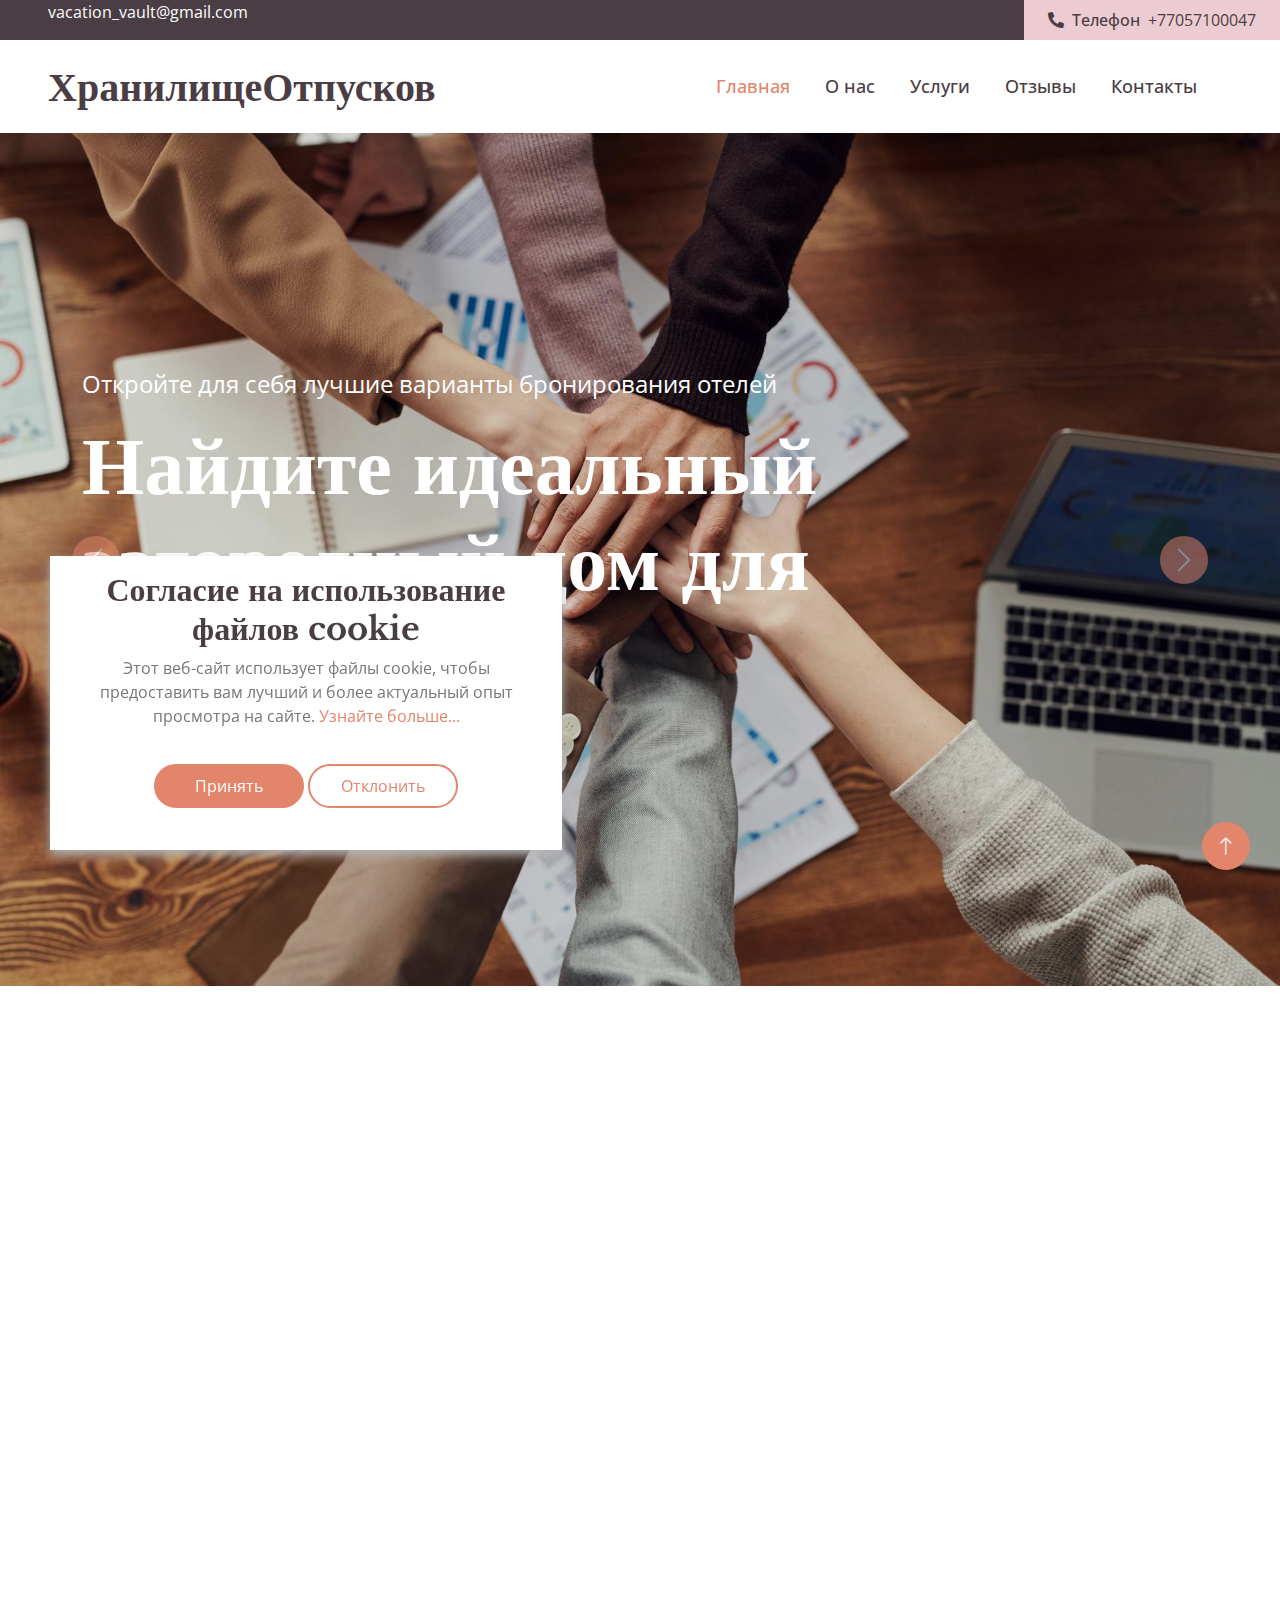
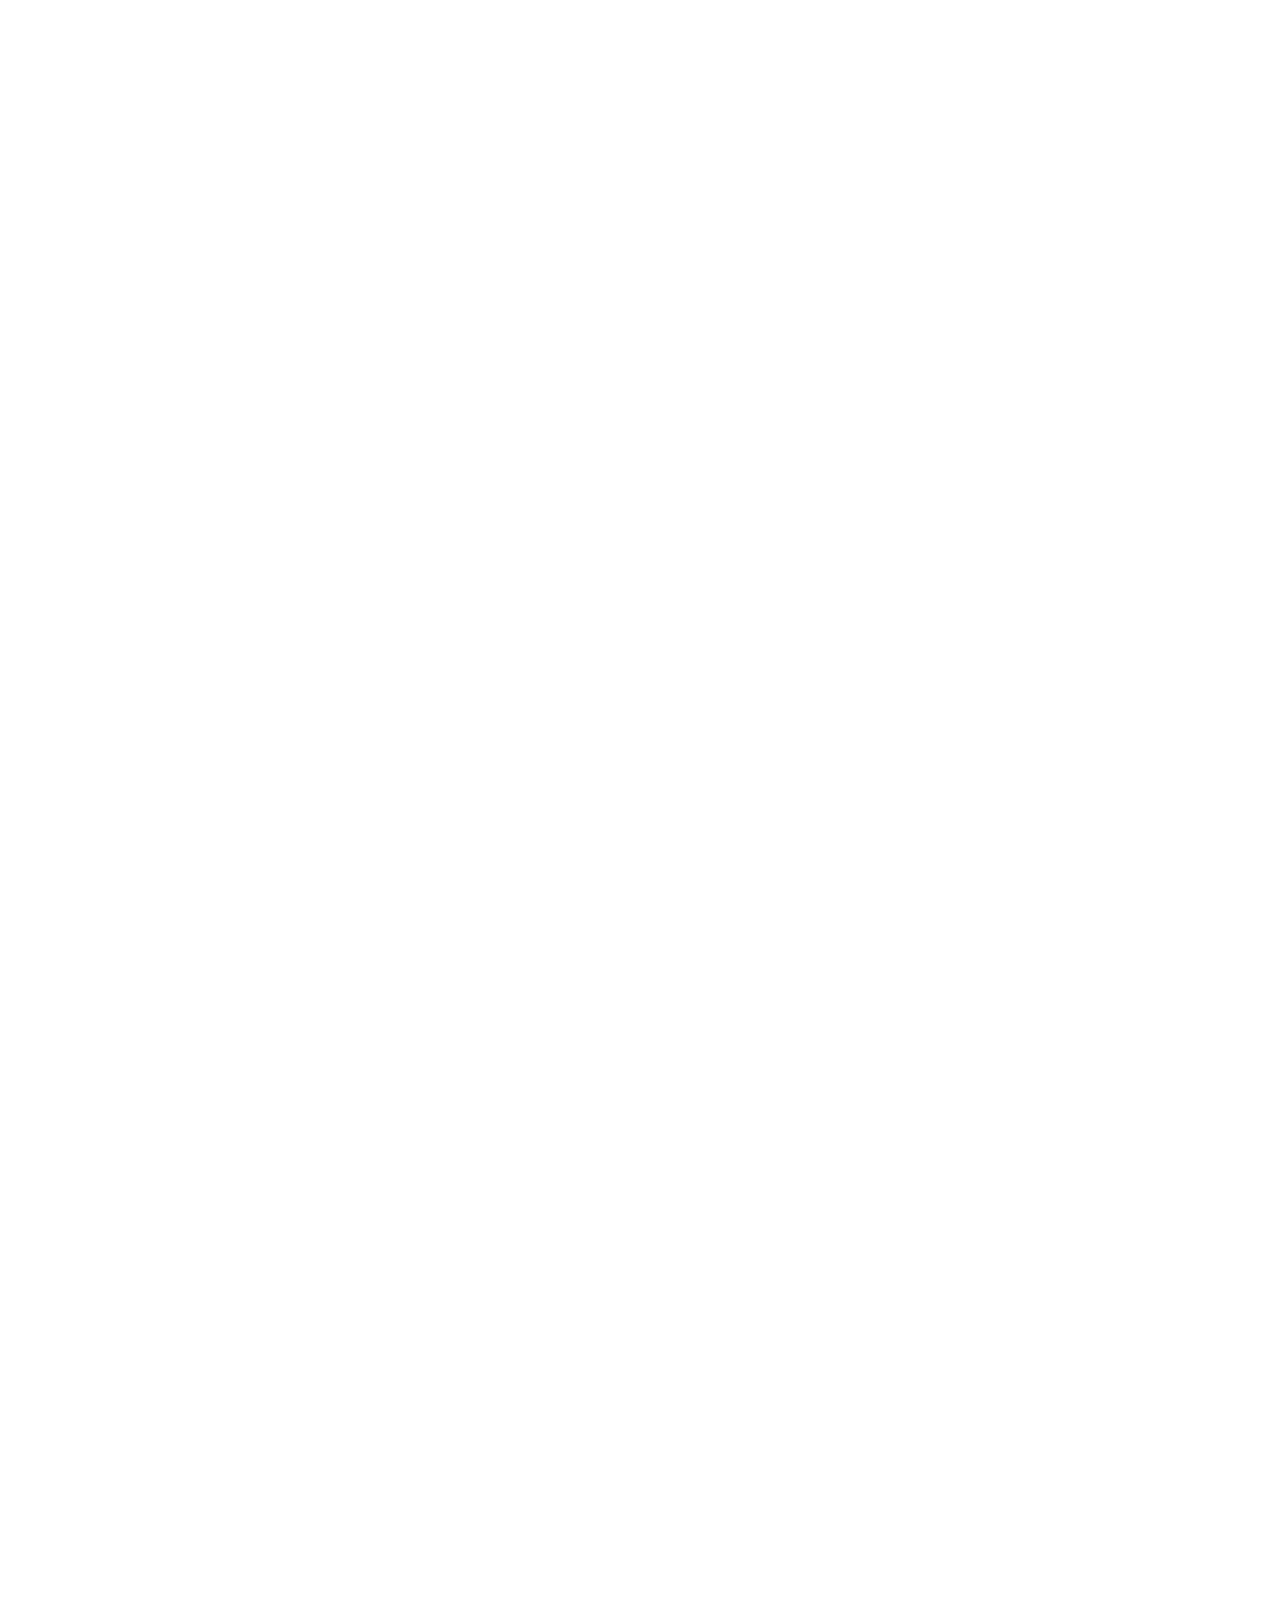
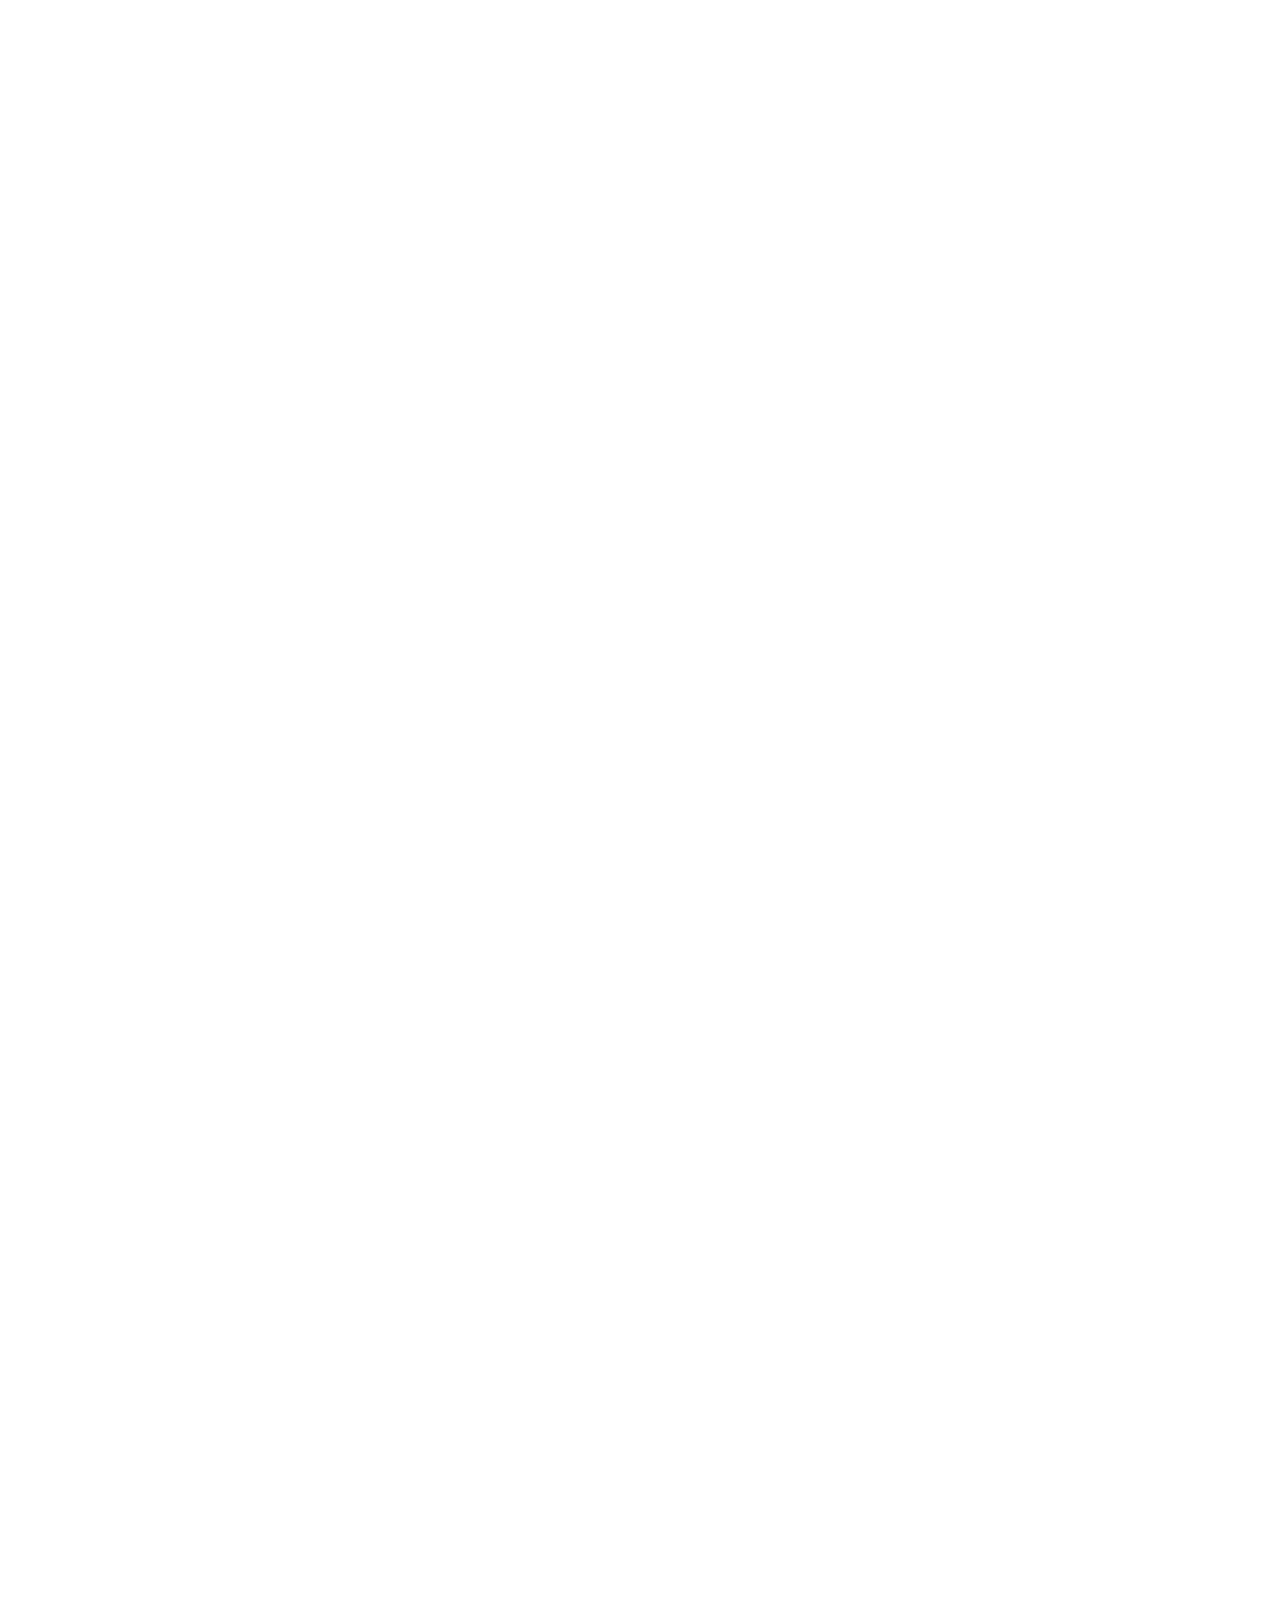
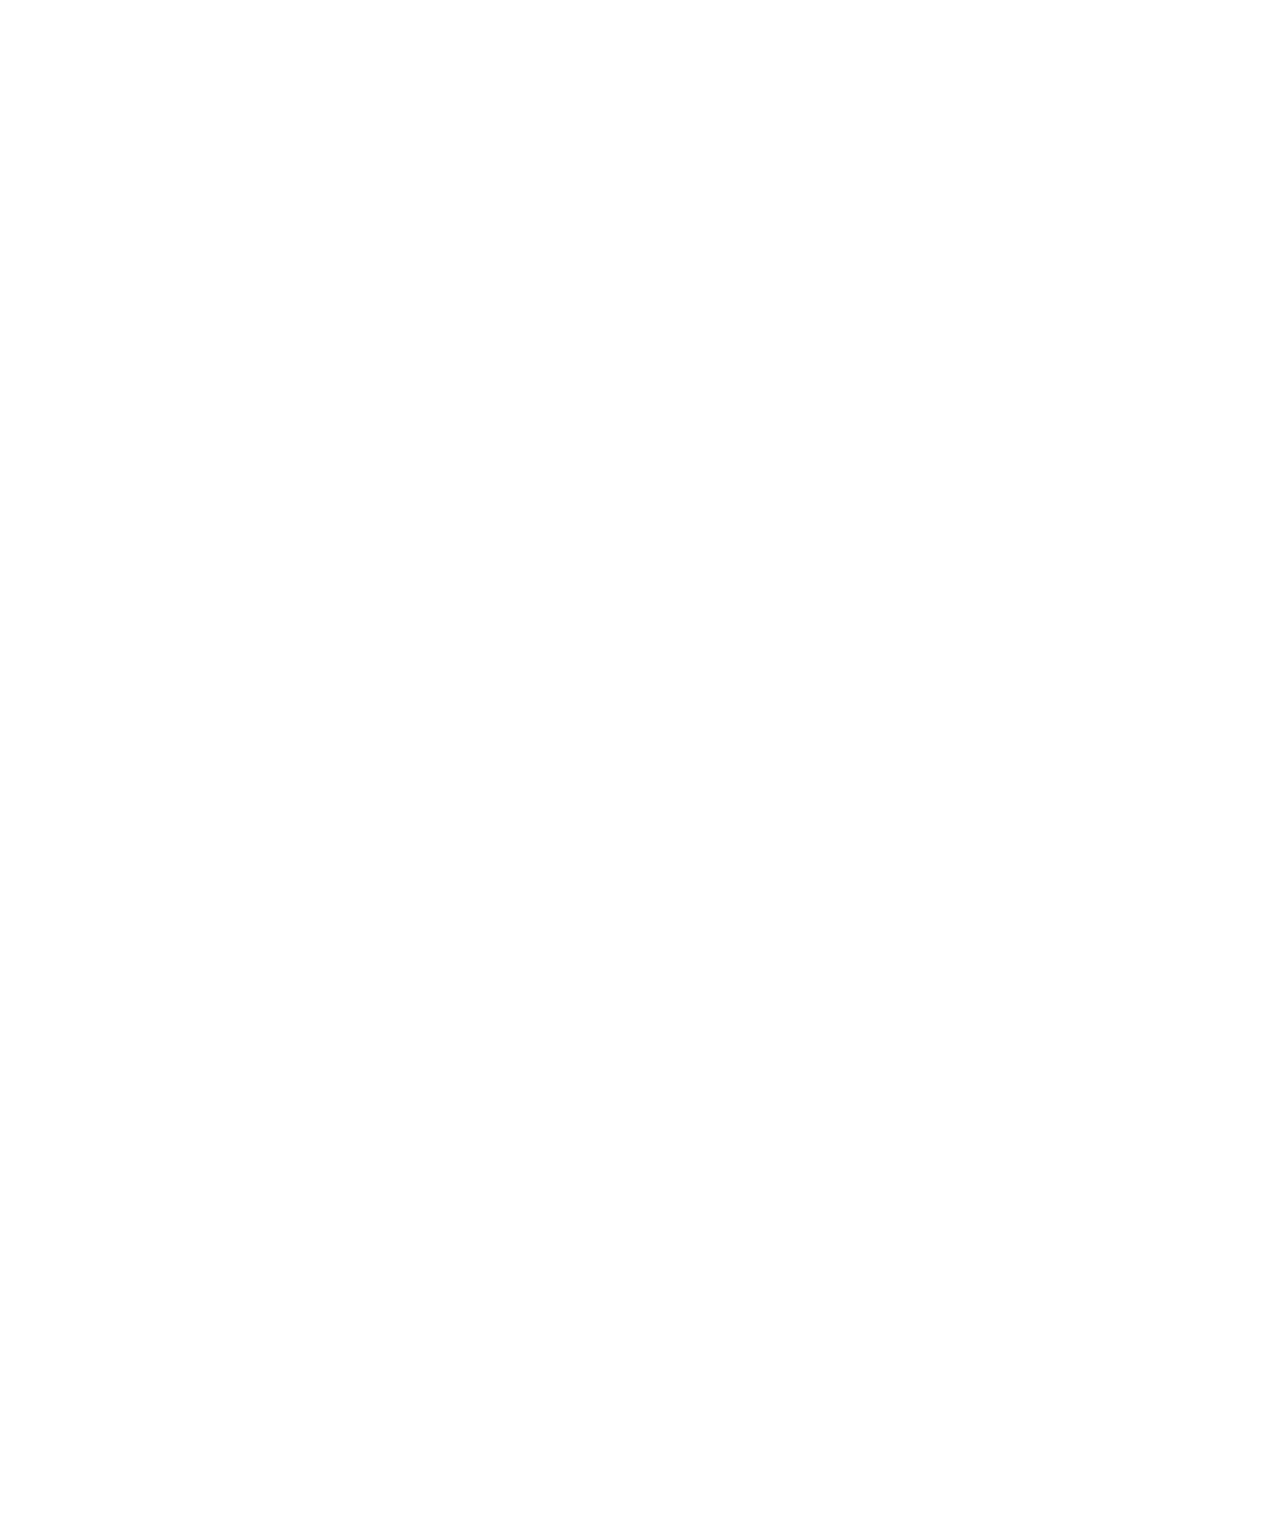
<file: index.html>
<!DOCTYPE html>
<html lang="en">
    <head>
        <meta charset="utf-8" />
        <title>ХранилищеОтпусков</title>
        <meta content="width=device-width, initial-scale=1.0" name="viewport" />
        <meta content="" name="keywords" />
        <meta content="" name="description" />

        <!-- Favicon -->
        <link href="img/favicon.ico" rel="icon" />

        <!-- Google Web Fonts -->
        <link rel="preconnect" href="https://fonts.googleapis.com" />
        <link rel="preconnect" href="https://fonts.gstatic.com" crossorigin />
        <link
            href="https://fonts.googleapis.com/css2?family=Libre+Baskerville:wght@700&family=Open+Sans:wght@400;500;600&display=swap"
            rel="stylesheet"
        />

        <!-- Icon Font Stylesheet -->
        <link
            href="https://cdnjs.cloudflare.com/ajax/libs/font-awesome/5.10.0/css/all.min.css"
            rel="stylesheet"
        />
        <link
            href="https://cdn.jsdelivr.net/npm/bootstrap-icons@1.4.1/font/bootstrap-icons.css"
            rel="stylesheet"
        />

        <!-- Libraries Stylesheet -->
        <link href="lib/animate/animate.min.css" rel="stylesheet" />
        <link
            href="lib/owlcarousel/assets/owl.carousel.min.css"
            rel="stylesheet"
        />
        <link href="lib/lightbox/css/lightbox.min.css" rel="stylesheet" />

        <!-- Customized Bootstrap Stylesheet -->
        <link href="css/bootstrap.min.css" rel="stylesheet" />

        <!-- Template Stylesheet -->
        <link href="css/style.css" rel="stylesheet" />
    </head>

    <body>
        <!-- Spinner Start -->
        <div
            id="spinner"
            class="show bg-white position-fixed translate-middle w-100 vh-100 top-50 start-50 d-flex align-items-center justify-content-center"
        >
            <div
                class="spinner-border text-primary"
                role="status"
                style="width: 3rem; height: 3rem"
            ></div>
        </div>
        <!-- Spinner End -->

        <!-- Topbar Start -->
        <div class="container-fluid bg-dark px-0">
            <div class="row g-0 d-none d-lg-flex">
                <div class="col-lg-6 ps-5 text-start text-white">
                    vacation_vault@gmail.com
                </div>
                <div class="col-lg-6 text-end">
                    <div
                        class="h-100 bg-secondary d-inline-flex align-items-center text-dark py-2 px-4"
                    >
                        <span class="me-2 fw-semi-bold"
                            ><i class="fa fa-phone-alt me-2"></i>Телефон</span
                        >
                        <span>+77057100047</span>
                    </div>
                </div>
            </div>
        </div>
        <!-- Topbar End -->

        <!-- Navbar Start -->
        <nav
            class="navbar navbar-expand-lg bg-white navbar-light sticky-top px-4 px-lg-5"
        >
            <a href="index.html" class="navbar-brand d-flex align-items-center">
                <h1 class="m-0">ХранилищеОтпусков</h1>
            </a>
            <button
                type="button"
                class="navbar-toggler me-0"
                data-bs-toggle="collapse"
                data-bs-target="#navbarCollapse"
            >
                <span class="navbar-toggler-icon"></span>
            </button>
            <div class="collapse navbar-collapse" id="navbarCollapse">
                <div class="navbar-nav ms-auto p-4 p-lg-0">
                    <a href="index.html" class="nav-item nav-link active"
                        >Главная</a
                    >
                    <a href="about.html" class="nav-item nav-link">О нас</a>
                    <a href="service.html" class="nav-item nav-link">Услуги</a>
                    <a href="testimonial.html" class="nav-item nav-link"
                        >Отзывы</a
                    >
                    <a href="contact.html" class="nav-item nav-link"
                        >Контакты</a
                    >
                </div>
            </div>
        </nav>
        <!-- Navbar End -->

        <!-- Carousel Start -->
        <div class="container-fluid px-0 mb-5">
            <div
                id="header-carousel"
                class="carousel slide"
                data-bs-ride="carousel"
            >
                <div class="carousel-inner">
                    <div class="carousel-item active">
                        <img
                            class="w-100"
                            src="img/carousel-1.jpg"
                            alt="Image"
                        />
                        <div class="carousel-caption">
                            <div class="container">
                                <div class="row justify-content-start">
                                    <div class="col-lg-8 text-start">
                                        <p class="fs-4 text-white">
                                            Откройте для себя лучшие варианты
                                            бронирования отелей
                                        </p>
                                        <h1
                                            class="display-1 text-white mb-5 animated slideInRight"
                                        >
                                            Найдите идеальный загородный дом для
                                            отдыха
                                        </h1>
                                    </div>
                                </div>
                            </div>
                        </div>
                    </div>
                    <div class="carousel-item">
                        <img
                            class="w-100"
                            src="img/carousel-2.jpg"
                            alt="Image"
                        />
                        <div class="carousel-caption">
                            <div class="container">
                                <div class="row justify-content-end">
                                    <div class="col-lg-8 text-end">
                                        <p class="fs-4 text-white">
                                            Исследуйте возможности для отдыха в
                                            загородном комплексе
                                        </p>
                                        <h1
                                            class="display-1 text-white mb-5 animated slideInRight"
                                        >
                                            Удобства и расслабление на базе
                                            отдыха
                                        </h1>
                                    </div>
                                </div>
                            </div>
                        </div>
                    </div>
                </div>
                <button
                    class="carousel-control-prev"
                    type="button"
                    data-bs-target="#header-carousel"
                    data-bs-slide="prev"
                >
                    <span
                        class="carousel-control-prev-icon"
                        aria-hidden="true"
                    ></span>
                    <span class="visually-hidden">Назад</span>
                </button>
                <button
                    class="carousel-control-next"
                    type="button"
                    data-bs-target="#header-carousel"
                    data-bs-slide="next"
                >
                    <span
                        class="carousel-control-next-icon"
                        aria-hidden="true"
                    ></span>
                    <span class="visually-hidden">Вперед</span>
                </button>
            </div>
        </div>
        <!-- Carousel End -->

        <!-- About Start -->
        <div class="container-xxl py-5">
            <div class="container">
                <div class="row g-5 align-items-end">
                    <div class="col-lg-6">
                        <div class="row g-2">
                            <div
                                class="col-12 wow fadeIn"
                                data-wow-delay="0.5s"
                            >
                                <img
                                    class="img-fluid rounded"
                                    src="img/approach.jpg"
                                />
                            </div>
                        </div>
                    </div>
                    <div class="col-lg-6 wow fadeIn" data-wow-delay="0.5s">
                        <p
                            class="section-title bg-white text-start text-primary pe-3"
                        >
                            Наш Подход
                        </p>
                        <h1 class="mb-4">
                            Наш подход к бронированию: Коммитмент к качеству и
                            удобству
                        </h1>
                        <p class="mb-4">
                            В постоянно меняющемся мире туризма наш подход
                            основан на стремлении к созданию ценности и удобства
                            для клиентов. Мы считаем, что эффективное
                            бронирование не просто обеспечивает комфорт, но и
                            способствует ответственному отдыху. Мы предлагаем
                            разнообразные варианты бронирования отелей,
                            загородных домов и загородных комплексов, а также
                            баз отдыха, чтобы удовлетворить потребности каждого
                            путешественника. Наша цель — предоставить лучший
                            сервис и гарантировать, что каждый клиент найдет
                            идеальное место для отдыха. Мы уделяем внимание
                            исследованиям и сотрудничеству с местными
                            сообществами, чтобы наши предложения не только
                            соответствовали ожиданиям, но и поддерживали
                            устойчивое развитие регионов. Наша философия
                            заключается в том, что каждое бронирование должно
                            быть не только удобным, но и приносящим радость и
                            удовлетворение.
                        </p>
                    </div>
                </div>
            </div>
        </div>
        <!-- About End -->

        <!-- Features Start -->
        <div class="container-xxl py-5">
            <div class="container">
                <div class="row g-5 align-items-center">
                    <div class="col-lg-6 wow fadeInUp" data-wow-delay="0.1s">
                        <p
                            class="section-title bg-white text-start text-primary pe-3"
                        >
                            Почему выбирают нас!
                        </p>
                        <h1 class="mb-4">
                            Ваш партнер в организации качественного отдыха
                        </h1>
                        <p class="mb-4">
                            Выбор правильного партнера для бронирования жилья
                            важен в современном мире путешествий, особенно когда
                            речь идет о таких возможностях, как бронирование
                            отеля, загородного дома, загородного комплекса или
                            базы отдыха. Наш подход объединяет опыт,
                            инновационные стратегии и стремление к качеству, что
                            делает нас идеальным выбором для тех, кто ищет
                            комфорт и удобство. Мы посвящаем себя тому, чтобы
                            воплощать мечты в реальность, предлагая лучшие
                            условия для отдыха. Мы уделяем особое внимание
                            взаимодействию с местными сообществами, чтобы наши
                            предложения приносили пользу тем, кто нас окружает.
                            Наша цель — обеспечить высокий уровень сервиса и
                            гарантировать, что каждый клиент найдет идеальное
                            место для отдыха.
                        </p>
                        <p>
                            <i class="fa fa-check text-primary me-3"></i>
                            Экспертная помощь в бронировании отелей и
                            загородного жилья
                        </p>
                        <p>
                            <i class="fa fa-check text-primary me-3"></i>
                            Стремление к качественному отдыху
                        </p>
                        <p>
                            <i class="fa fa-check text-primary me-3"></i>
                            Уникальные партнерские отношения для повышения
                            уровня сервиса
                        </p>
                    </div>
                    <div class="col-lg-6">
                        <div class="rounded overflow-hidden">
                            <div class="row g-0">
                                <div
                                    class="col-sm-6 wow fadeIn"
                                    data-wow-delay="0.1s"
                                >
                                    <div
                                        class="text-center bg-primary py-5 px-4"
                                    >
                                        <img
                                            style="width: 64px; height: 64px"
                                            class="img-fluid mb-4"
                                            src="img/experience.png"
                                            alt=""
                                        />
                                        <h1
                                            class="display-6 text-white"
                                            data-toggle="counter-up"
                                        >
                                            12
                                        </h1>
                                        <span
                                            class="fs-5 fw-semi-bold text-secondary"
                                            >Годы опыта</span
                                        >
                                    </div>
                                </div>
                                <div
                                    class="col-sm-6 wow fadeIn"
                                    data-wow-delay="0.3s"
                                >
                                    <div
                                        class="text-center bg-secondary py-5 px-4"
                                    >
                                        <img
                                            style="width: 64px; height: 64px"
                                            class="img-fluid mb-4"
                                            src="img/award.png"
                                            alt=""
                                        />
                                        <h1
                                            class="display-6"
                                            data-toggle="counter-up"
                                        >
                                            183
                                        </h1>
                                        <span
                                            class="fs-5 fw-semi-bold text-primary"
                                            >Награды</span
                                        >
                                    </div>
                                </div>
                                <div
                                    class="col-sm-6 wow fadeIn"
                                    data-wow-delay="0.5s"
                                >
                                    <div
                                        class="text-center bg-secondary py-5 px-4"
                                    >
                                        <img
                                            style="width: 64px; height: 64px"
                                            class="img-fluid mb-4"
                                            src="img/animal.png"
                                            alt=""
                                        />
                                        <h1
                                            class="display-6"
                                            data-toggle="counter-up"
                                        >
                                            78
                                        </h1>
                                        <span
                                            class="fs-5 fw-semi-bold text-primary"
                                            >Проектов выполнено</span
                                        >
                                    </div>
                                </div>
                                <div
                                    class="col-sm-6 wow fadeIn"
                                    data-wow-delay="0.7s"
                                >
                                    <div
                                        class="text-center bg-primary py-5 px-4"
                                    >
                                        <img
                                            style="width: 64px; height: 64px"
                                            class="img-fluid mb-4"
                                            src="img/client.png"
                                            alt=""
                                        />
                                        <h1
                                            class="display-6 text-white"
                                            data-toggle="counter-up"
                                        >
                                            3940
                                        </h1>
                                        <span
                                            class="fs-5 fw-semi-bold text-secondary"
                                            >Счастливых клиентов</span
                                        >
                                    </div>
                                </div>
                            </div>
                        </div>
                    </div>
                </div>
            </div>
        </div>
        <!-- Features End -->

        <!-- Gallery Start -->
        <div class="container-xxl py-5 px-0">
            <div class="row g-0">
                <div
                    class="col-lg-3 col-md-6 wow fadeInUp"
                    data-wow-delay="0.1s"
                >
                    <div class="row g-0">
                        <div class="col-12">
                            <a
                                class="d-block"
                                href="img/gallery-5.jpg"
                                data-lightbox="gallery"
                            >
                                <img
                                    class="img-fluid"
                                    src="img/gallery-5.jpg"
                                    alt=""
                                />
                            </a>
                        </div>
                        <div class="col-12">
                            <a
                                class="d-block"
                                href="img/gallery-1.jpg"
                                data-lightbox="gallery"
                            >
                                <img
                                    class="img-fluid"
                                    src="img/gallery-1.jpg"
                                    alt=""
                                />
                            </a>
                        </div>
                    </div>
                </div>
                <div
                    class="col-lg-3 col-md-6 wow fadeInUp"
                    data-wow-delay="0.3s"
                >
                    <div class="row g-0">
                        <div class="col-12">
                            <a
                                class="d-block"
                                href="img/gallery-2.jpg"
                                data-lightbox="gallery"
                            >
                                <img
                                    class="img-fluid"
                                    src="img/gallery-2.jpg"
                                    alt=""
                                />
                            </a>
                        </div>
                        <div class="col-12">
                            <a
                                class="d-block"
                                href="img/gallery-6.jpg"
                                data-lightbox="gallery"
                            >
                                <img
                                    class="img-fluid"
                                    src="img/gallery-6.jpg"
                                    alt=""
                                />
                            </a>
                        </div>
                    </div>
                </div>
                <div
                    class="col-lg-3 col-md-6 wow fadeInUp"
                    data-wow-delay="0.5s"
                >
                    <div class="row g-0">
                        <div class="col-12">
                            <a
                                class="d-block"
                                href="img/gallery-7.jpg"
                                data-lightbox="gallery"
                            >
                                <img
                                    class="img-fluid"
                                    src="img/gallery-7.jpg"
                                    alt=""
                                />
                            </a>
                        </div>
                        <div class="col-12">
                            <a
                                class="d-block"
                                href="img/gallery-3.jpg"
                                data-lightbox="gallery"
                            >
                                <img
                                    class="img-fluid"
                                    src="img/gallery-3.jpg"
                                    alt=""
                                />
                            </a>
                        </div>
                    </div>
                </div>
                <div
                    class="col-lg-3 col-md-6 wow fadeInUp"
                    data-wow-delay="0.7s"
                >
                    <div class="row g-0">
                        <div class="col-12">
                            <a
                                class="d-block"
                                href="img/gallery-4.jpg"
                                data-lightbox="gallery"
                            >
                                <img
                                    class="img-fluid"
                                    src="img/gallery-4.jpg"
                                    alt=""
                                />
                            </a>
                        </div>
                        <div class="col-12">
                            <a
                                class="d-block"
                                href="img/gallery-8.jpg"
                                data-lightbox="gallery"
                            >
                                <img
                                    class="img-fluid"
                                    src="img/gallery-8.jpg"
                                    alt=""
                                />
                            </a>
                        </div>
                    </div>
                </div>
            </div>
        </div>
        <!-- Gallery End -->

        <!-- Product Start -->
        <div class="container-xxl py-5">
            <div class="container">
                <div
                    class="text-center mx-auto wow fadeInUp"
                    data-wow-delay="0.1s"
                >
                    <p
                        class="section-title bg-white text-center text-primary px-3"
                    >
                        Основные Принципы
                    </p>
                    <h1 class="mb-5">Стремление к качеству и надежности</h1>
                    <p>
                        В мире бронирования жилья соблюдение основных принципов
                        необходимо для достижения устойчивого роста и
                        долгосрочного успеха. Наша философия основана на
                        убеждении, что качественный отдых может сочетаться с
                        социальной ответственностью и уважением к окружающей
                        среде. Мы подчеркиваем важность стратегического подхода,
                        который приносит пользу как клиентам, так и местным
                        сообществам. Центральным в нашем подходе является
                        понимание того, что сектор загородного отдыха предлагает
                        уникальные возможности, которые требуют тщательного
                        планирования. Проекты, такие как бронирование отеля,
                        загородного дома или базы отдыха, демонстрируют, как
                        ответственный подход может открыть значительный
                        потенциал, способствуя этичным практикам. Фокусируясь на
                        устойчивом развитии и вовлечении сообщества, мы создаем
                        пути для роста, которые отражают нашу приверженность
                        качеству и социальной ценности.
                    </p>
                </div>
                <div class="row gx-4">
                    <div
                        class="col-md-6 col-lg-4 col-xl-4 wow fadeInUp"
                        data-wow-delay="0.1s"
                    >
                        <div class="product-item">
                            <div class="position-relative">
                                <img
                                    class="img-fluid"
                                    src="img/product-1.jpg"
                                    alt=""
                                />
                            </div>
                            <div class="text-center p-4">
                                <a class="d-block h5" href="">
                                    Вовлечение Сообщества
                                </a>
                                <span class="text-primary me-1">
                                    Бронирование загородного жилья требует
                                    глубокого понимания местных сообществ.
                                    Устанавливая отношения и приоритизируя
                                    потребности сообщества, мы обеспечиваем,
                                    чтобы наши предложения приносили
                                    положительные социальные изменения, создавая
                                    комфорт для отдыхающих.
                                </span>
                            </div>
                        </div>
                    </div>
                    <div
                        class="col-md-6 col-lg-4 col-xl-4 wow fadeInUp"
                        data-wow-delay="0.3s"
                    >
                        <div class="product-item">
                            <div class="position-relative">
                                <img
                                    class="img-fluid"
                                    src="img/product-2.jpg"
                                    alt=""
                                />
                            </div>
                            <div class="text-center p-4">
                                <a class="d-block h5" href="">
                                    Устойчивый Фокус на Загородный Отдых
                                </a>
                                <span class="text-primary me-1">
                                    Наша приверженность устойчивому развитию
                                    определяет наши стратегии бронирования. Мы
                                    приоритизируем проекты, такие как загородные
                                    комплексы, которые не только обеспечивают
                                    комфорт, но и придерживаются лучших
                                    экологических практик, обеспечивая
                                    ответственное управление ресурсами.
                                </span>
                            </div>
                        </div>
                    </div>
                    <div
                        class="col-md-6 col-lg-4 col-xl-4 wow fadeInUp"
                        data-wow-delay="0.5s"
                    >
                        <div class="product-item">
                            <div class="position-relative">
                                <img
                                    class="img-fluid"
                                    src="img/product-3.jpg"
                                    alt=""
                                />
                            </div>
                            <div class="text-center p-4">
                                <a class="d-block h5" href="">
                                    Стратегическое Планирование Отдыха
                                </a>
                                <span class="text-primary me-1">
                                    Эффективное планирование является основой
                                    нашего подхода к бронированию. Разрабатывая
                                    индивидуальные стратегии, учитывающие как
                                    рыночные возможности, так и потребности
                                    местных сообществ, мы помогаем нашим
                                    клиентам делать обоснованные выборы для
                                    комфортного отдыха.
                                </span>
                            </div>
                        </div>
                    </div>
                </div>
            </div>
        </div>
        <!-- Product End -->

        <!-- Banner Start -->
        <div
            class="container-fluid banner my-5 py-5"
            data-parallax="scroll"
            data-image-src="img/banner.jpg"
        >
            <div class="container py-5">
                <div class="row g-5">
                    <div class="col-lg-12 wow fadeIn" data-wow-delay="0.3s">
                        <div class="row g-4 align-items-center">
                            <div class="col-sm-4">
                                <img
                                    class="img-fluid rounded"
                                    src="img/banner-1.jpg"
                                    alt=""
                                />
                            </div>
                            <div class="col-sm-8">
                                <h2 class="text-white mb-3">
                                    Перспективы Загородного Отдыха
                                </h2>
                                <p class="text-white mb-4">
                                    В последние годы сектор загородного отдыха
                                    стал настоящей находкой для тех, кто ищет
                                    качественный отдых. С растущим спросом на
                                    комфортное проживание, возможности для
                                    бронирования отеля, загородного дома или
                                    базы отдыха привлекают внимание как
                                    индивидуальных, так и корпоративных
                                    клиентов. Стратегия выбора загородного жилья
                                    основывается на принципах устойчивого
                                    развития и вовлечения местного сообщества.
                                    Такие проекты, как бронирование загородного
                                    комплекса, направлены не только на комфорт
                                    клиентов, но и на поддержку местной
                                    экономики и социальной ответственности. В
                                    центре этой инициативы находится создание
                                    уникальных возможностей для отдыха, которые
                                    обеспечивают качественное обслуживание и
                                    удовлетворение потребностей клиентов. Наша
                                    цель — не только предоставить лучшие условия
                                    для отдыха, но и гарантировать, что
                                    управление ресурсами происходит
                                    ответственно, с учетом интересов местного
                                    населения. Привлекая внимание к загородным
                                    предложениям, мы стремимся создать
                                    отношения, которые приносят пользу всем
                                    участникам процесса.
                                </p>
                            </div>
                        </div>
                    </div>
                </div>
            </div>
        </div>
        <!-- Banner End -->

        <!-- Blog Start -->
        <div class="container-xxl py-5">
            <div class="container">
                <div
                    class="text-center mx-auto wow fadeInUp"
                    data-wow-delay="0.1s"
                >
                    <p
                        class="section-title bg-white text-center text-primary px-3"
                    >
                        Наши Последние Статьи
                    </p>
                    <h1 class="mb-5">Информация о Загородном Отдыхе</h1>
                    <p>
                        Будьте в курсе динамичного мира загородного отдыха,
                        особенно в контексте бронирования отеля, загородного
                        дома или базы отдыха. Наша последняя статья предлагает
                        ценные рекомендации, экспертные мнения и практические
                        советы по навигации в мире загородного отдыха. Мы
                        исследуем возможности, такие как бронирование
                        загородного комплекса, и подчеркиваем стратегии, которые
                        обеспечивают комфорт и удовлетворение потребностей
                        клиентов. Независимо от того, являетесь ли вы опытным
                        путешественником или только начинаете свой путь, наш
                        контент поможет вам принять обоснованные решения в
                        изменяющемся рынке загородного отдыха.
                    </p>
                </div>
                <div class="row gx-4">
                    <div
                        class="col-md-6 col-lg-6 col-xl-6 wow fadeInUp"
                        data-wow-delay="0.5s"
                    >
                        <div class="product-item">
                            <div class="position-relative">
                                <img
                                    class="img-fluid"
                                    src="img/blog-1.jpg"
                                    alt=""
                                />
                            </div>
                            <div class="text-center p-4">
                                <a class="d-block h5" href="">
                                    Возможности и Проблемы
                                </a>
                                <span class="text-primary me-1">
                                    Изучите захватывающие перспективы
                                    бронирования загородного отдыха. Эта статья
                                    рассматривает текущие тенденции,
                                    потенциальные проблемы и как такие
                                    инициативы, как бронирование загородного
                                    дома, формируют будущее. Узнайте, как
                                    стратегическое планирование может помочь вам
                                    воспользоваться этими новыми возможностями.
                                </span>
                            </div>
                        </div>
                    </div>
                    <div
                        class="col-md-6 col-lg-6 col-xl-6 wow fadeInUp"
                        data-wow-delay="0.7s"
                    >
                        <div class="product-item">
                            <div class="position-relative">
                                <img
                                    class="img-fluid"
                                    src="img/blog-2.jpg"
                                    alt=""
                                />
                            </div>
                            <div class="text-center p-4">
                                <a class="d-block h5" href="">
                                    Модель Устойчивого Развития
                                </a>
                                <span class="text-primary me-1">
                                    Узнайте, как современные подходы к
                                    загородному отдыху переосмысляют возможности
                                    бронирования. Эта статья рассматривает
                                    ключевые принципы эффективного управления
                                    загородными объектами и их влияние на
                                    устойчивое развитие.
                                </span>
                            </div>
                        </div>
                    </div>
                </div>
            </div>
        </div>
        <!-- Blog End -->

        <!-- Footer Start -->
        <div
            class="container-fluid bg-dark footer mt-5 py-5 wow fadeIn"
            data-wow-delay="0.1s"
        >
            <div class="container py-5">
                <div class="row g-5">
                    <div class="col-lg-3 col-md-6">
                        <h5 class="text-white mb-4">Наш Офис</h5>
                        <p class="mb-2">
                            <i class="fa fa-map-marker-alt me-3"></i>Керей,
                            Жәнібек хандар көшесі 18, Астана 010000, Казахстан
                        </p>
                        <p class="mb-2">
                            <i class="fa fa-phone-alt me-3"></i>+77057100047
                        </p>
                        <p class="mb-2">
                            <i class="fa fa-envelope me-3"></i
                            >vacation_vault@gmail.com
                        </p>
                    </div>
                    <div class="col-lg-3 col-md-6">
                        <h5 class="text-white mb-4">Быстрые Ссылки</h5>
                        <a class="btn btn-link" href="about.html">О Нас</a>
                        <a class="btn btn-link" href="contact.html"
                            >Связаться с Нами</a
                        >
                        <a class="btn btn-link" href="service.html"
                            >Наши Услуги</a
                        >
                        <a class="btn btn-link" href="terms-of-use.html"
                            >Условия Использования</a
                        >
                        <a class="btn btn-link" href="privacy-policy.html"
                            >Политика Конфиденциальности</a
                        >
                    </div>
                    <div class="col-lg-3 col-md-6">
                        <h5 class="text-white mb-4">Часы Работы</h5>
                        <p class="mb-1">Понедельник - Пятница</p>
                        <h6 class="text-light">09:00 - 19:00</h6>
                        <p class="mb-1">Суббота</p>
                        <h6 class="text-light">09:00 - 12:00</h6>
                        <p class="mb-1">Воскресенье</p>
                        <h6 class="text-light">Закрыто</h6>
                    </div>
                    <div class="col-lg-3 col-md-6">
                        <h5 class="text-white mb-4">Рассылка Новостей</h5>
                        <p>
                            Подпишитесь на нашу рассылку, чтобы получать
                            последние обновления и советы по бронированию
                            отелей, загородных домов и баз отдыха.
                        </p>
                        <div class="position-relative w-100">
                            <input
                                class="form-control bg-transparent w-100 py-3 ps-4 pe-5"
                                type="text"
                                placeholder="Ваш email"
                                id="email"
                            />
                            <button
                                type="button"
                                class="btn btn-secondary py-2 position-absolute top-0 end-0 mt-2 me-2"
                                id="submit"
                                onclick="sendForm()"
                            >
                                Подписаться
                            </button>
                        </div>
                        <div id="result"></div>
                    </div>
                </div>
            </div>
        </div>
        <!-- Footer End -->

        <!-- Cookie banner -->
        <div class="cookie-wrapper show">
            <div>
                <i class="bx bx-cookie"></i>
                <h2 style="text-align: center">
                    Согласие на использование файлов cookie
                </h2>
            </div>

            <div class="data">
                <p>
                    Этот веб-сайт использует файлы cookie, чтобы предоставить
                    вам лучший и более актуальный опыт просмотра на сайте.
                    <a href="#">Узнайте больше...</a>
                </p>
            </div>

            <div class="buttons">
                <button class="cookie-button" id="acceptBtn">Принять</button>
                <button class="cookie-button" id="declineBtn">Отклонить</button>
            </div>
        </div>
        <!-- End Cookie banner -->

        <!-- Back to Top -->
        <a
            href="#"
            class="btn btn-lg btn-primary btn-lg-square rounded-circle back-to-top"
            ><i class="bi bi-arrow-up"></i
        ></a>

        <!-- JavaScript Libraries -->
        <script src="https://code.jquery.com/jquery-3.4.1.min.js"></script>
        <script src="https://cdn.jsdelivr.net/npm/bootstrap@5.0.0/dist/js/bootstrap.bundle.min.js"></script>
        <script src="lib/wow/wow.min.js"></script>
        <script src="lib/easing/easing.min.js"></script>
        <script src="lib/waypoints/waypoints.min.js"></script>
        <script src="lib/owlcarousel/owl.carousel.min.js"></script>
        <script src="lib/counterup/counterup.min.js"></script>
        <script src="lib/parallax/parallax.min.js"></script>
        <script src="lib/lightbox/js/lightbox.min.js"></script>

        <!-- Template Javascript -->
        <script src="js/main.js"></script>
        <script src="js/cookiebanner.js"></script>
        <script src="js/contact-form.js"></script>
    </body>
</html>
</file>
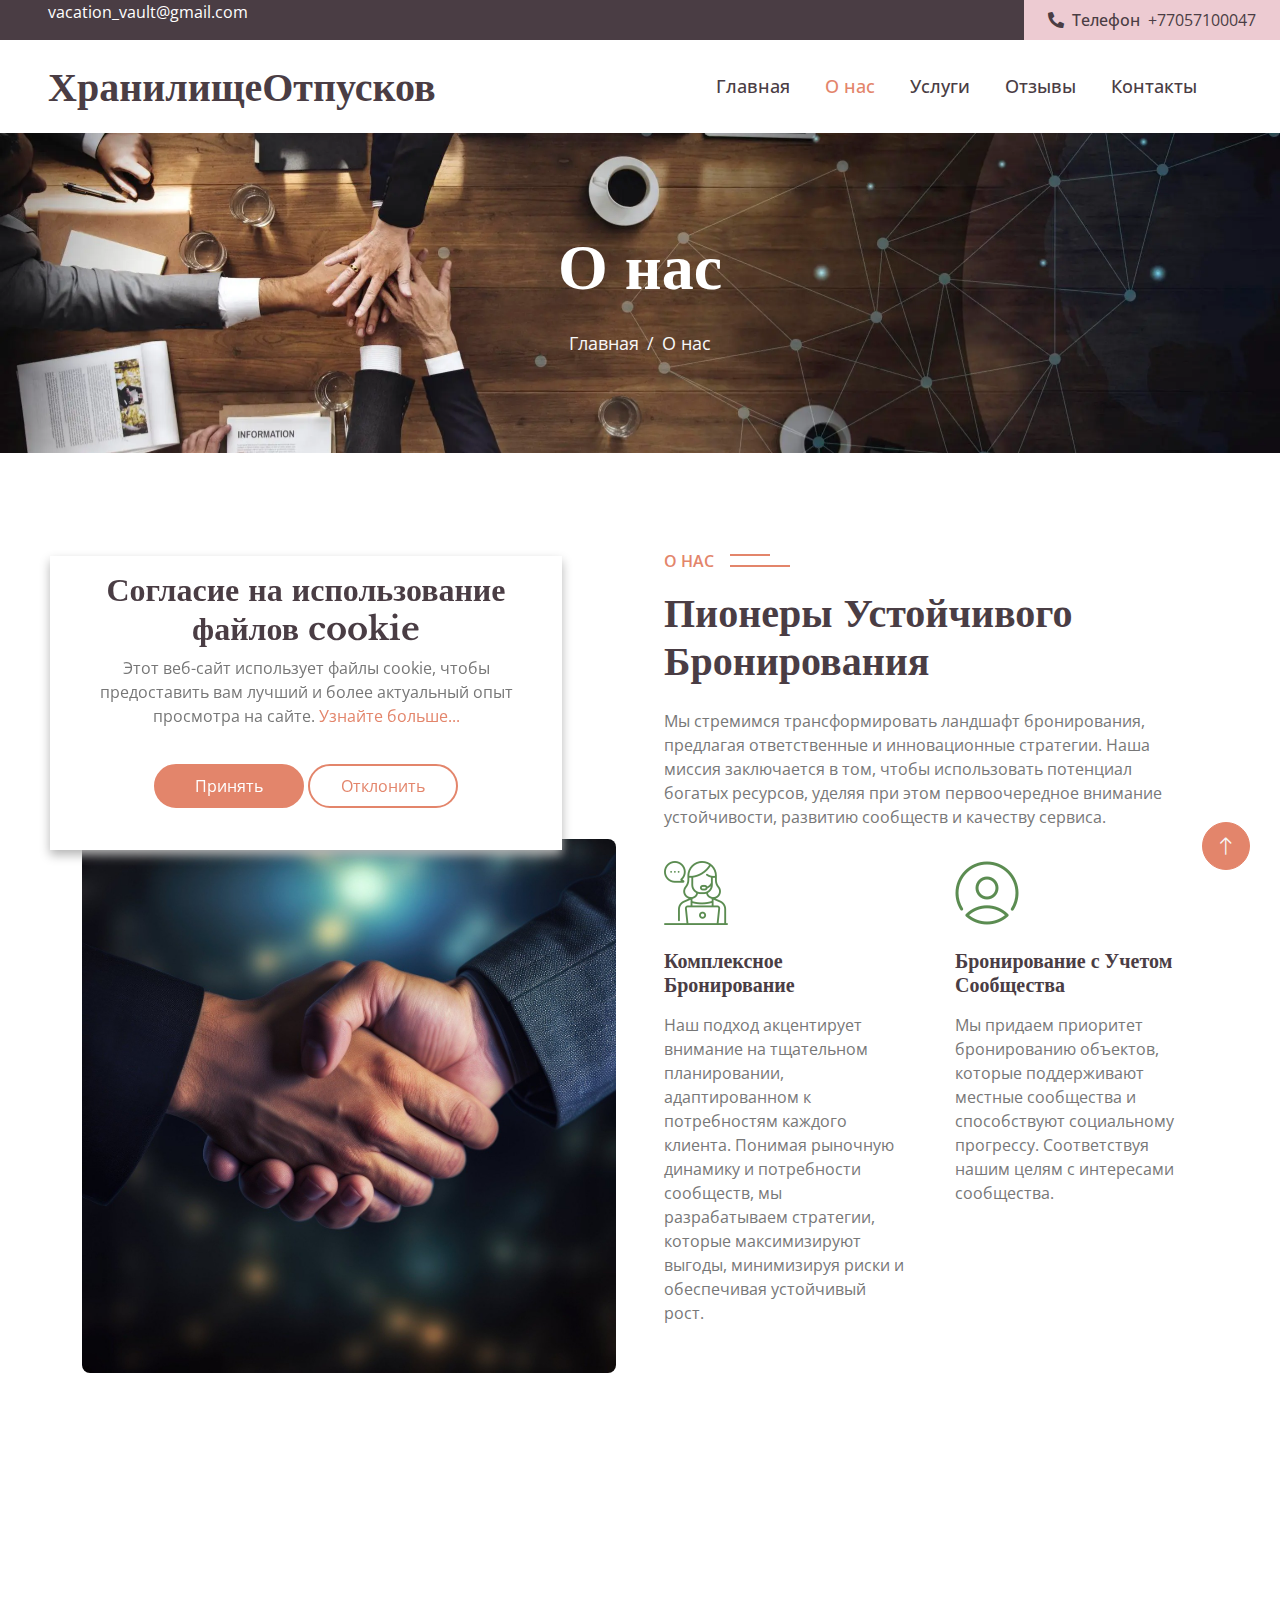
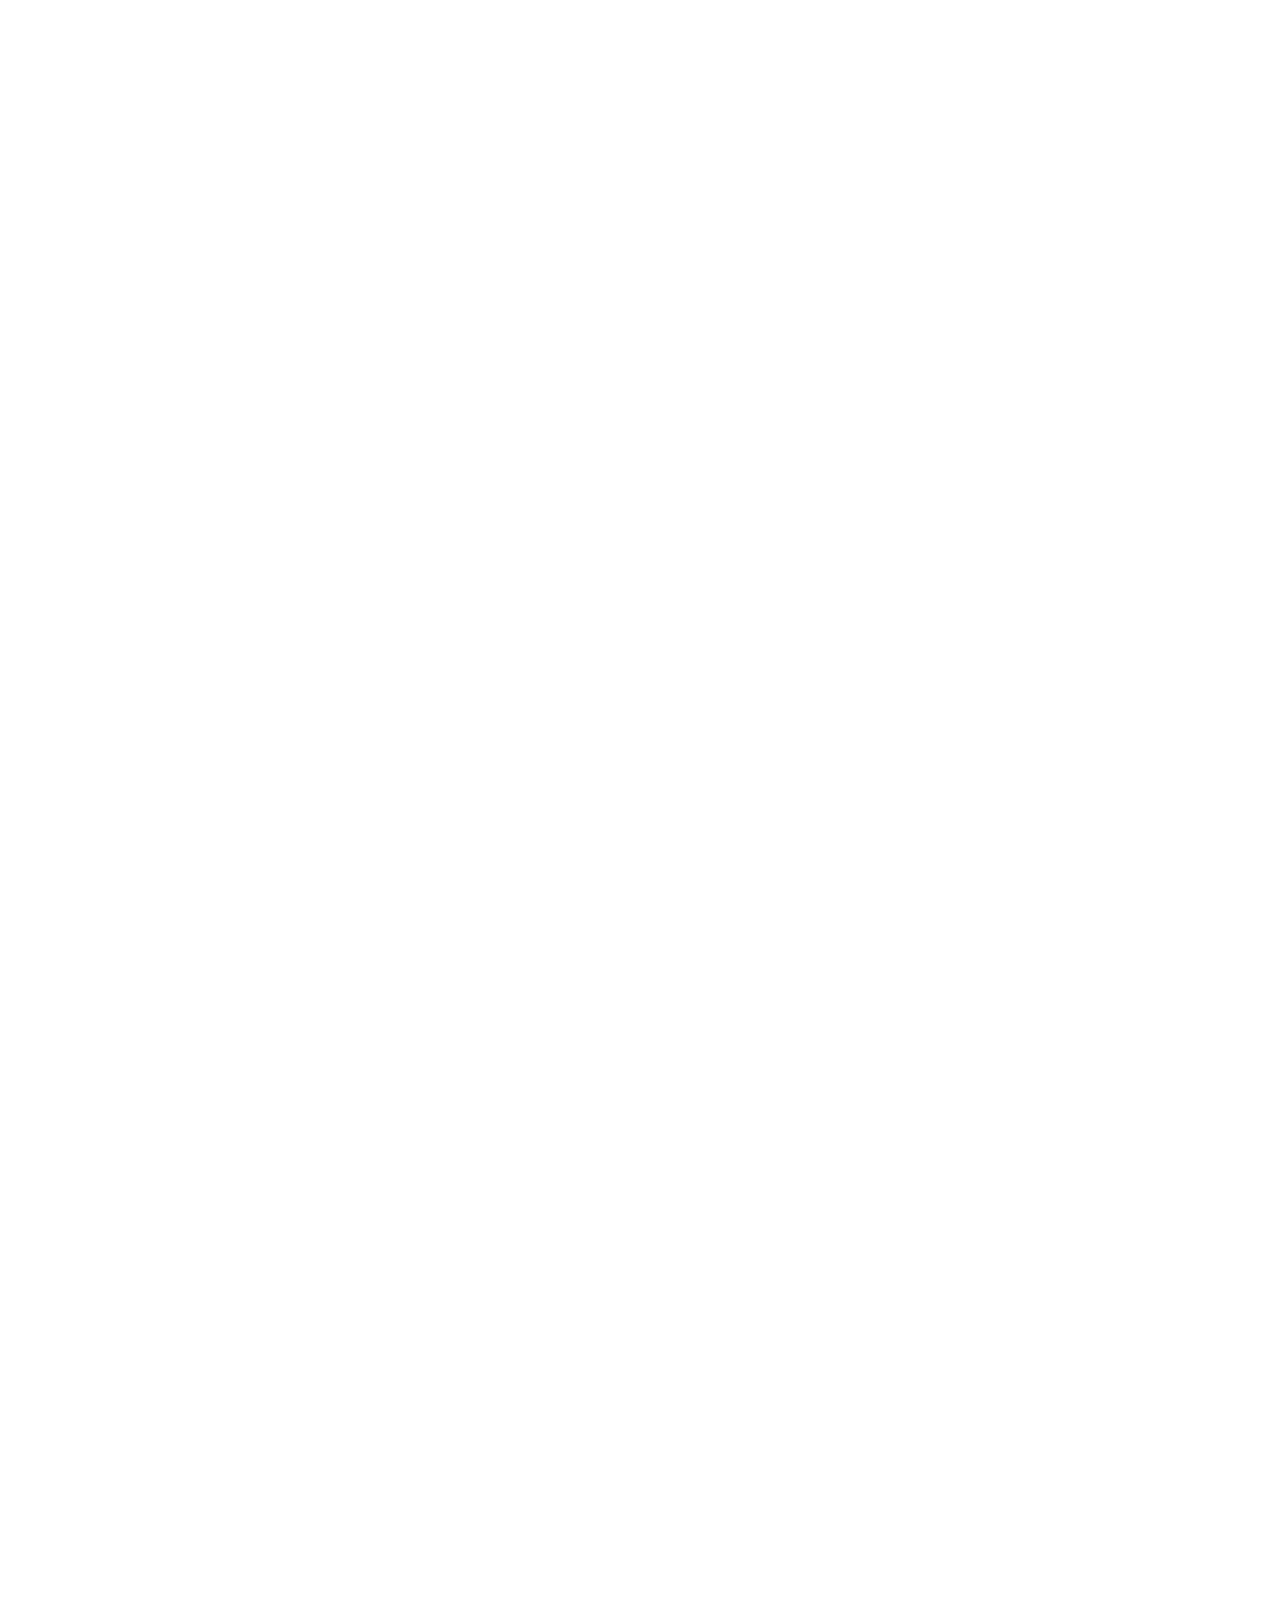
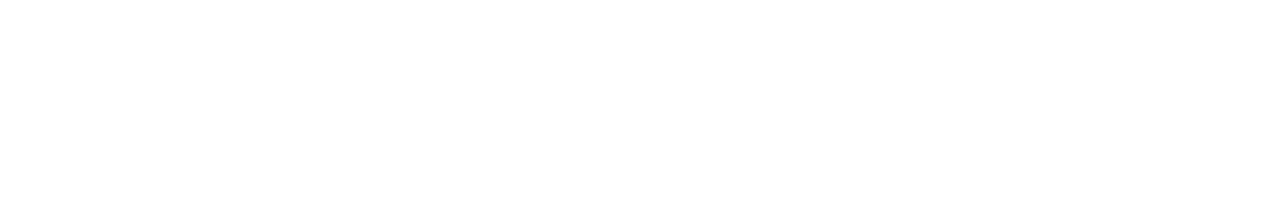
<file: about.html>
<!DOCTYPE html>
<html lang="en">
    <head>
        <meta charset="utf-8" />
        <title>ХранилищеОтпусков</title>
        <meta content="width=device-width, initial-scale=1.0" name="viewport" />
        <meta content="" name="keywords" />
        <meta content="" name="description" />

        <!-- Favicon -->
        <link href="img/favicon.ico" rel="icon" />

        <!-- Google Web Fonts -->
        <link rel="preconnect" href="https://fonts.googleapis.com" />
        <link rel="preconnect" href="https://fonts.gstatic.com" crossorigin />
        <link
            href="https://fonts.googleapis.com/css2?family=Libre+Baskerville:wght@700&family=Open+Sans:wght@400;500;600&display=swap"
            rel="stylesheet"
        />

        <!-- Icon Font Stylesheet -->
        <link
            href="https://cdnjs.cloudflare.com/ajax/libs/font-awesome/5.10.0/css/all.min.css"
            rel="stylesheet"
        />
        <link
            href="https://cdn.jsdelivr.net/npm/bootstrap-icons@1.4.1/font/bootstrap-icons.css"
            rel="stylesheet"
        />

        <!-- Libraries Stylesheet -->
        <link href="lib/animate/animate.min.css" rel="stylesheet" />
        <link
            href="lib/owlcarousel/assets/owl.carousel.min.css"
            rel="stylesheet"
        />
        <link href="lib/lightbox/css/lightbox.min.css" rel="stylesheet" />

        <!-- Customized Bootstrap Stylesheet -->
        <link href="css/bootstrap.min.css" rel="stylesheet" />

        <!-- Template Stylesheet -->
        <link href="css/style.css" rel="stylesheet" />
    </head>

    <body>
        <!-- Spinner Start -->
        <div
            id="spinner"
            class="show bg-white position-fixed translate-middle w-100 vh-100 top-50 start-50 d-flex align-items-center justify-content-center"
        >
            <div
                class="spinner-border text-primary"
                role="status"
                style="width: 3rem; height: 3rem"
            ></div>
        </div>
        <!-- Spinner End -->

        <!-- Topbar Start -->
        <div class="container-fluid bg-dark px-0">
            <div class="row g-0 d-none d-lg-flex">
                <div class="col-lg-6 ps-5 text-start text-white">
                    vacation_vault@gmail.com
                </div>
                <div class="col-lg-6 text-end">
                    <div
                        class="h-100 bg-secondary d-inline-flex align-items-center text-dark py-2 px-4"
                    >
                        <span class="me-2 fw-semi-bold"
                            ><i class="fa fa-phone-alt me-2"></i>Телефон</span
                        >
                        <span>+77057100047</span>
                    </div>
                </div>
            </div>
        </div>
        <!-- Topbar End -->

        <!-- Navbar Start -->
        <nav
            class="navbar navbar-expand-lg bg-white navbar-light sticky-top px-4 px-lg-5"
        >
            <a href="index.html" class="navbar-brand d-flex align-items-center">
                <h1 class="m-0">ХранилищеОтпусков</h1>
            </a>
            <button
                type="button"
                class="navbar-toggler me-0"
                data-bs-toggle="collapse"
                data-bs-target="#navbarCollapse"
            >
                <span class="navbar-toggler-icon"></span>
            </button>
            <div class="collapse navbar-collapse" id="navbarCollapse">
                <div class="navbar-nav ms-auto p-4 p-lg-0">
                    <a href="index.html" class="nav-item nav-link">Главная</a>
                    <a href="about.html" class="nav-item nav-link active"
                        >О нас</a
                    >
                    <a href="service.html" class="nav-item nav-link">Услуги</a>
                    <a href="testimonial.html" class="nav-item nav-link"
                        >Отзывы</a
                    >
                    <a href="contact.html" class="nav-item nav-link"
                        >Контакты</a
                    >
                </div>
            </div>
        </nav>
        <!-- Navbar End -->

        <!-- Page Header Start -->
        <div
            class="container-fluid page-header bg1 py-5 mb-5 wow fadeIn"
            data-wow-delay="0.1s"
        >
            <div class="container text-center py-5">
                <h1 class="display-3 text-white mb-4 animated slideInDown">
                    О нас
                </h1>
                <nav aria-label="breadcrumb animated slideInDown">
                    <ol class="breadcrumb justify-content-center mb-0">
                        <li class="breadcrumb-item">
                            <a href="index.html">Главная</a>
                        </li>
                        <li class="breadcrumb-item active" aria-current="page">
                            О нас
                        </li>
                    </ol>
                </nav>
            </div>
        </div>
        <!-- Page Header End -->

        <!-- About Start -->
        <div class="container-xxl py-5">
            <div class="container">
                <div class="row g-5 align-items-end">
                    <div class="col-lg-6">
                        <div class="row g-2">
                            <div
                                class="col-12 wow fadeIn"
                                data-wow-delay="0.1s"
                            >
                                <img
                                    style="height: 100%"
                                    class="img-fluid rounded"
                                    src="img/about-service-1.jpg"
                                />
                            </div>
                        </div>
                    </div>
                    <div class="col-lg-6 wow fadeIn" data-wow-delay="0.5s">
                        <p
                            class="section-title bg-white text-start text-primary pe-3"
                        >
                            О Нас
                        </p>
                        <h1 class="mb-4">Пионеры Устойчивого Бронирования</h1>
                        <p class="mb-4">
                            Мы стремимся трансформировать ландшафт бронирования,
                            предлагая ответственные и инновационные стратегии.
                            Наша миссия заключается в том, чтобы использовать
                            потенциал богатых ресурсов, уделяя при этом
                            первоочередное внимание устойчивости, развитию
                            сообществ и качеству сервиса.
                        </p>
                        <div class="row g-5 pt-2 mb-5">
                            <div class="col-sm-6">
                                <img
                                    class="img-fluid mb-4"
                                    src="img/service.png"
                                    alt=""
                                />
                                <h5 class="mb-3">Комплексное Бронирование</h5>
                                <span>
                                    Наш подход акцентирует внимание на
                                    тщательном планировании, адаптированном к
                                    потребностям каждого клиента. Понимая
                                    рыночную динамику и потребности сообществ,
                                    мы разрабатываем стратегии, которые
                                    максимизируют выгоды, минимизируя риски и
                                    обеспечивая устойчивый рост.
                                </span>
                            </div>
                            <div class="col-sm-6">
                                <img
                                    class="img-fluid mb-4"
                                    src="img/product.png"
                                    alt=""
                                />
                                <h5 class="mb-3">
                                    Бронирование с Учетом Сообщества
                                </h5>
                                <span>
                                    Мы придаем приоритет бронированию объектов,
                                    которые поддерживают местные сообщества и
                                    способствуют социальному прогрессу.
                                    Соответствуя нашим целям с интересами
                                    сообщества.
                                </span>
                            </div>
                        </div>
                    </div>
                </div>
            </div>
        </div>
        <!-- About End -->

        <!-- Banner Start -->
        <div
            class="container-fluid banner my-5 py-5"
            data-parallax="scroll"
            data-image-src="img/about-banner.jpg"
        >
            <div class="container py-5">
                <div class="row g-5">
                    <div class="col-lg-6 wow fadeIn" data-wow-delay="0.3s">
                        <div class="row g-4 align-items-center">
                            <div class="col-sm-4">
                                <img
                                    class="img-fluid rounded"
                                    src="img/about-banner-1.jpg"
                                    alt=""
                                />
                            </div>
                            <div class="col-sm-8">
                                <h2 class="text-white mb-3">
                                    Экспертиза в Бронировании
                                </h2>
                                <p class="text-white mb-4">
                                    Наша команда обладает обширными знаниями и
                                    опытом в сфере бронирования загородных домов
                                    и баз отдыха. Мы используем эту экспертизу
                                    для определения высокопотенциальных
                                    возможностей бронирования и помогаем нашим
                                    клиентам разобраться в тонкостях рынка,
                                    обеспечивая осознанное принятие решений.
                                </p>
                            </div>
                        </div>
                    </div>
                    <div class="col-lg-6 wow fadeIn" data-wow-delay="0.5s">
                        <div class="row g-4 align-items-center">
                            <div class="col-sm-4">
                                <img
                                    class="img-fluid rounded"
                                    src="img/about-banner-2.jpg"
                                    alt=""
                                />
                            </div>
                            <div class="col-sm-8">
                                <h2 class="text-white mb-3">Устойчивый Рост</h2>
                                <p class="text-white mb-4">
                                    Мы стремимся продвигать устойчивый рост во
                                    всех наших инициативах по бронированию.
                                    Интегрируя экологические соображения и
                                    социальную ответственность в наши стратегии,
                                    мы способствуем тому, чтобы наши
                                    бронирования способствовали как финансовой
                                    выгоде, так и благополучию местных
                                    сообществ.
                                </p>
                            </div>
                        </div>
                    </div>
                </div>
            </div>
        </div>
        <!-- Banner End -->

        <!-- Team Start -->
        <div class="container-xxl py-5">
            <div class="container">
                <div
                    class="text-center mx-auto wow fadeInUp"
                    data-wow-delay="0.1s"
                    style="max-width: 500px"
                >
                    <p
                        class="section-title bg-white text-center text-primary px-3"
                    >
                        Наша Команда
                    </p>
                    <h1 class="mb-5">Опытные Члены Команды</h1>
                </div>
                <div class="row g-4">
                    <div
                        class="col-lg-4 col-md-6 wow fadeInUp"
                        data-wow-delay="0.1s"
                    >
                        <div class="team-item rounded p-4">
                            <img
                                class="img-fluid rounded mb-4"
                                src="img/team-1.jpg"
                                alt=""
                            />
                            <h5>Андрей Павлев</h5>
                            <p class="text-primary">
                                Специалист по Бронированию Отелей
                            </p>
                        </div>
                    </div>
                    <div
                        class="col-lg-4 col-md-6 wow fadeInUp"
                        data-wow-delay="0.3s"
                    >
                        <div class="team-item rounded p-4">
                            <img
                                class="img-fluid rounded mb-4"
                                src="img/team-2.jpg"
                                alt=""
                            />
                            <h5>Анна Лаврина</h5>
                            <p class="text-primary">
                                Стратег по Загородным Комплексам
                            </p>
                        </div>
                    </div>
                    <div
                        class="col-lg-4 col-md-6 wow fadeInUp"
                        data-wow-delay="0.5s"
                    >
                        <div class="team-item rounded p-4">
                            <img
                                class="img-fluid rounded mb-4"
                                src="img/team-3.jpg"
                                alt=""
                            />
                            <h5>Макс Ченов</h5>
                            <p class="text-primary">
                                Эксперт по Загородным Домам и Базам Отдыха
                            </p>
                        </div>
                    </div>
                </div>
            </div>
        </div>
        <!-- Team End -->

        <!-- Footer Start -->
        <div
            class="container-fluid bg-dark footer mt-5 py-5 wow fadeIn"
            data-wow-delay="0.1s"
        >
            <div class="container py-5">
                <div class="row g-5">
                    <div class="col-lg-3 col-md-6">
                        <h5 class="text-white mb-4">Наш Офис</h5>
                        <p class="mb-2">
                            <i class="fa fa-map-marker-alt me-3"></i>Керей,
                            Жәнібек хандар көшесі 18, Астана 010000, Казахстан
                        </p>
                        <p class="mb-2">
                            <i class="fa fa-phone-alt me-3"></i>+77057100047
                        </p>
                        <p class="mb-2">
                            <i class="fa fa-envelope me-3"></i
                            >vacation_vault@gmail.com
                        </p>
                    </div>
                    <div class="col-lg-3 col-md-6">
                        <h5 class="text-white mb-4">Быстрые Ссылки</h5>
                        <a class="btn btn-link" href="about.html">О Нас</a>
                        <a class="btn btn-link" href="contact.html"
                            >Связаться с Нами</a
                        >
                        <a class="btn btn-link" href="service.html"
                            >Наши Услуги</a
                        >
                        <a class="btn btn-link" href="terms-of-use.html"
                            >Условия Использования</a
                        >
                        <a class="btn btn-link" href="privacy-policy.html"
                            >Политика Конфиденциальности</a
                        >
                    </div>
                    <div class="col-lg-3 col-md-6">
                        <h5 class="text-white mb-4">Часы Работы</h5>
                        <p class="mb-1">Понедельник - Пятница</p>
                        <h6 class="text-light">09:00 - 19:00</h6>
                        <p class="mb-1">Суббота</p>
                        <h6 class="text-light">09:00 - 12:00</h6>
                        <p class="mb-1">Воскресенье</p>
                        <h6 class="text-light">Закрыто</h6>
                    </div>
                    <div class="col-lg-3 col-md-6">
                        <h5 class="text-white mb-4">Рассылка Новостей</h5>
                        <p>
                            Подпишитесь на нашу рассылку, чтобы получать
                            последние обновления и советы по бронированию
                            отелей, загородных домов и баз отдыха.
                        </p>
                        <div class="position-relative w-100">
                            <input
                                class="form-control bg-transparent w-100 py-3 ps-4 pe-5"
                                type="text"
                                placeholder="Ваш email"
                                id="email"
                            />
                            <button
                                type="button"
                                class="btn btn-secondary py-2 position-absolute top-0 end-0 mt-2 me-2"
                                id="submit"
                                onclick="sendForm()"
                            >
                                Подписаться
                            </button>
                        </div>
                        <div id="result"></div>
                    </div>
                </div>
            </div>
        </div>
        <!-- Footer End -->

        <!-- Cookie banner -->
        <div class="cookie-wrapper show">
            <div>
                <i class="bx bx-cookie"></i>
                <h2 style="text-align: center">
                    Согласие на использование файлов cookie
                </h2>
            </div>

            <div class="data">
                <p>
                    Этот веб-сайт использует файлы cookie, чтобы предоставить
                    вам лучший и более актуальный опыт просмотра на сайте.
                    <a href="#">Узнайте больше...</a>
                </p>
            </div>

            <div class="buttons">
                <button class="cookie-button" id="acceptBtn">Принять</button>
                <button class="cookie-button" id="declineBtn">Отклонить</button>
            </div>
        </div>
        <!-- End Cookie banner -->

        <!-- Back to Top -->
        <a
            href="#"
            class="btn btn-lg btn-primary btn-lg-square rounded-circle back-to-top"
            ><i class="bi bi-arrow-up"></i
        ></a>

        <!-- JavaScript Libraries -->
        <script src="https://code.jquery.com/jquery-3.4.1.min.js"></script>
        <script src="https://cdn.jsdelivr.net/npm/bootstrap@5.0.0/dist/js/bootstrap.bundle.min.js"></script>
        <script src="lib/wow/wow.min.js"></script>
        <script src="lib/easing/easing.min.js"></script>
        <script src="lib/waypoints/waypoints.min.js"></script>
        <script src="lib/owlcarousel/owl.carousel.min.js"></script>
        <script src="lib/counterup/counterup.min.js"></script>
        <script src="lib/parallax/parallax.min.js"></script>
        <script src="lib/lightbox/js/lightbox.min.js"></script>

        <!-- Template Javascript -->
        <script src="js/main.js"></script>
        <script src="js/cookiebanner.js"></script>
        <script src="js/contact-form.js"></script>
    </body>
</html>
</file>
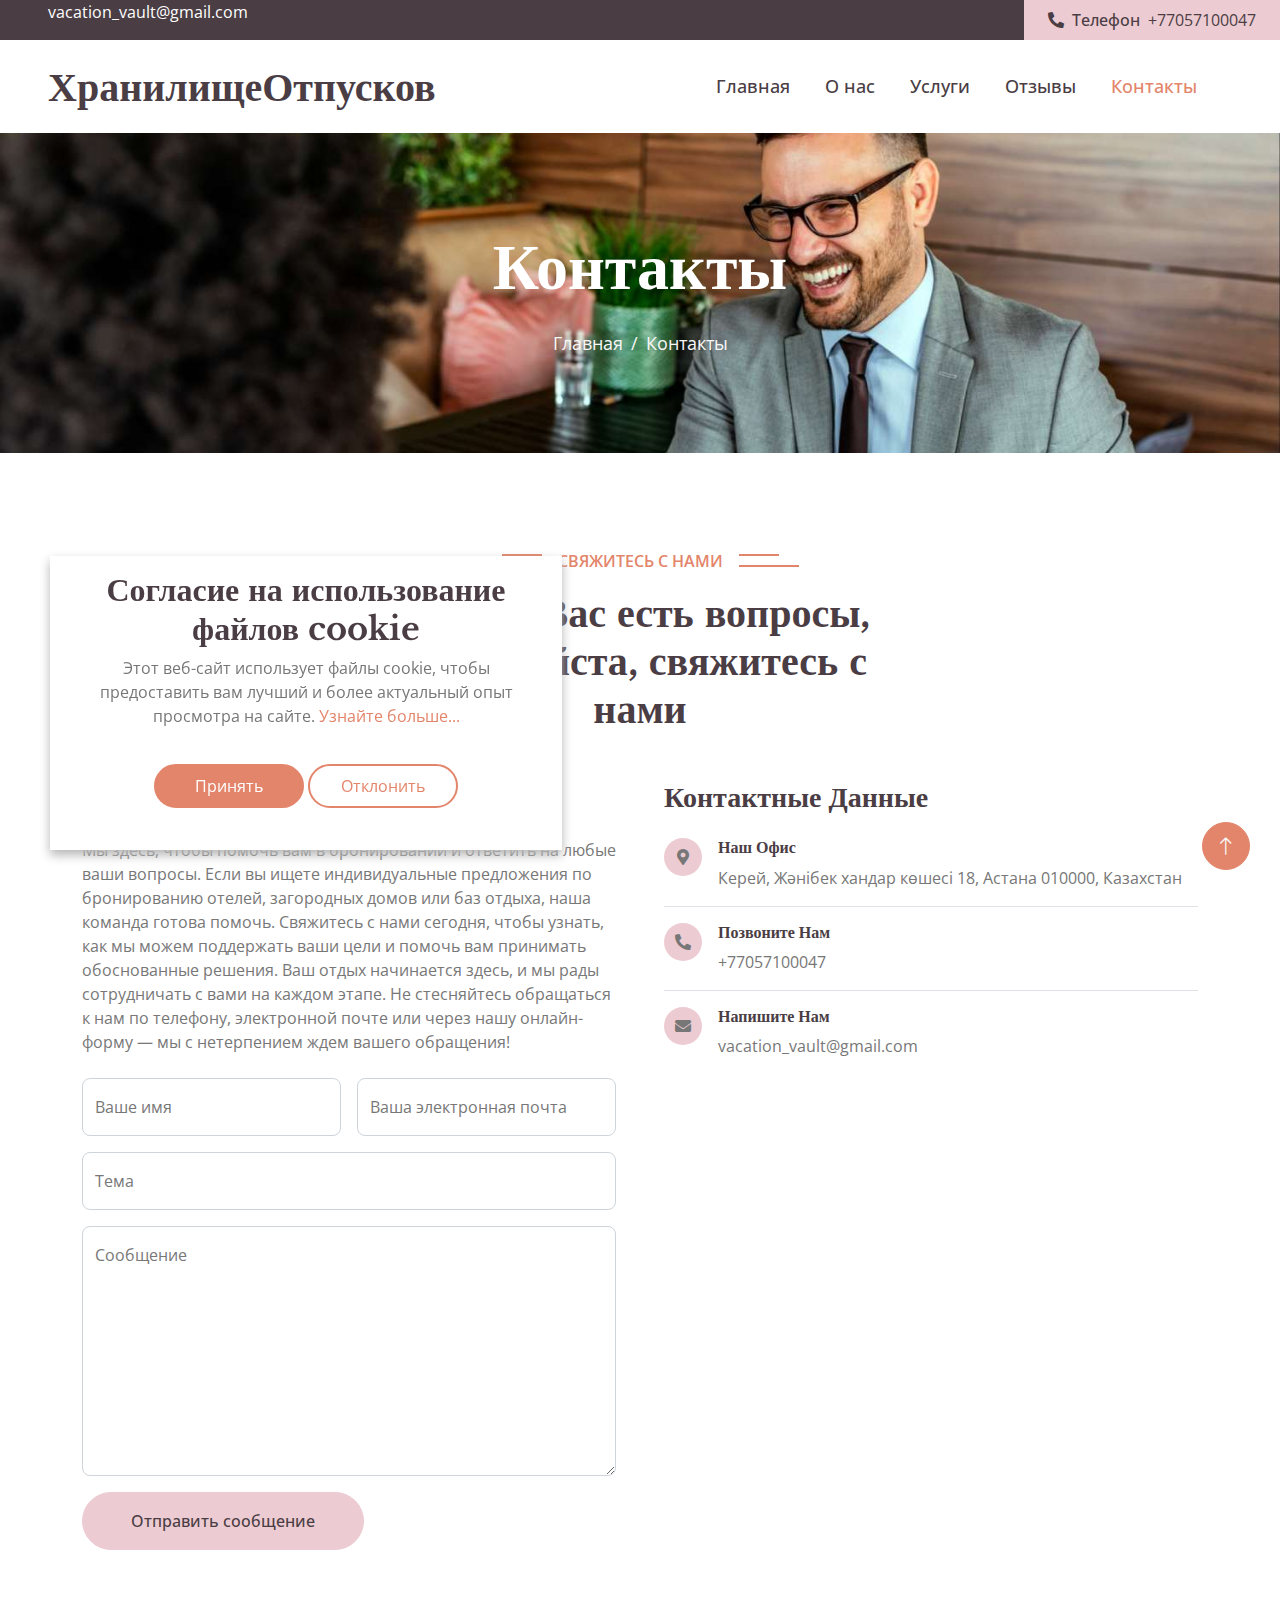
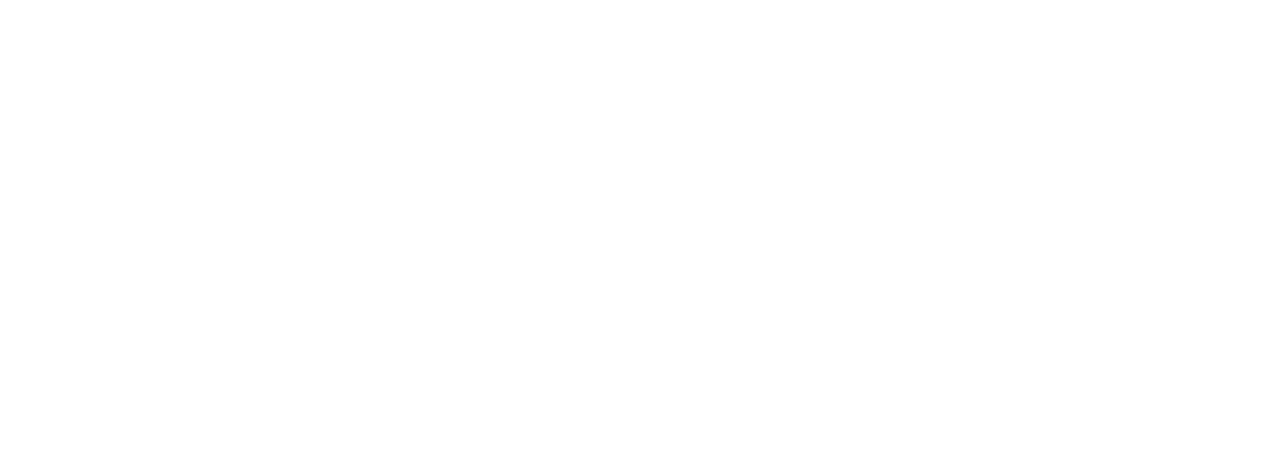
<file: contact.html>
<!DOCTYPE html>
<html lang="en">
    <head>
        <meta charset="utf-8" />
        <title>ХранилищеОтпусков</title>
        <meta content="width=device-width, initial-scale=1.0" name="viewport" />
        <meta content="" name="keywords" />
        <meta content="" name="description" />

        <!-- Favicon -->
        <link href="img/favicon.ico" rel="icon" />

        <!-- Google Web Fonts -->
        <link rel="preconnect" href="https://fonts.googleapis.com" />
        <link rel="preconnect" href="https://fonts.gstatic.com" crossorigin />
        <link
            href="https://fonts.googleapis.com/css2?family=Libre+Baskerville:wght@700&family=Open+Sans:wght@400;500;600&display=swap"
            rel="stylesheet"
        />

        <!-- Icon Font Stylesheet -->
        <link
            href="https://cdnjs.cloudflare.com/ajax/libs/font-awesome/5.10.0/css/all.min.css"
            rel="stylesheet"
        />
        <link
            href="https://cdn.jsdelivr.net/npm/bootstrap-icons@1.4.1/font/bootstrap-icons.css"
            rel="stylesheet"
        />

        <!-- Libraries Stylesheet -->
        <link href="lib/animate/animate.min.css" rel="stylesheet" />
        <link
            href="lib/owlcarousel/assets/owl.carousel.min.css"
            rel="stylesheet"
        />
        <link href="lib/lightbox/css/lightbox.min.css" rel="stylesheet" />

        <!-- Customized Bootstrap Stylesheet -->
        <link href="css/bootstrap.min.css" rel="stylesheet" />

        <!-- Template Stylesheet -->
        <link href="css/style.css" rel="stylesheet" />
    </head>

    <body>
        <!-- Spinner Start -->
        <div
            id="spinner"
            class="show bg-white position-fixed translate-middle w-100 vh-100 top-50 start-50 d-flex align-items-center justify-content-center"
        >
            <div
                class="spinner-border text-primary"
                role="status"
                style="width: 3rem; height: 3rem"
            ></div>
        </div>
        <!-- Spinner End -->

        <!-- Topbar Start -->
        <div class="container-fluid bg-dark px-0">
            <div class="row g-0 d-none d-lg-flex">
                <div class="col-lg-6 ps-5 text-start text-white">
                    vacation_vault@gmail.com
                </div>
                <div class="col-lg-6 text-end">
                    <div
                        class="h-100 bg-secondary d-inline-flex align-items-center text-dark py-2 px-4"
                    >
                        <span class="me-2 fw-semi-bold"
                            ><i class="fa fa-phone-alt me-2"></i>Телефон</span
                        >
                        <span>+77057100047</span>
                    </div>
                </div>
            </div>
        </div>
        <!-- Topbar End -->

        <!-- Navbar Start -->
        <nav
            class="navbar navbar-expand-lg bg-white navbar-light sticky-top px-4 px-lg-5"
        >
            <a href="index.html" class="navbar-brand d-flex align-items-center">
                <h1 class="m-0">ХранилищеОтпусков</h1>
            </a>
            <button
                type="button"
                class="navbar-toggler me-0"
                data-bs-toggle="collapse"
                data-bs-target="#navbarCollapse"
            >
                <span class="navbar-toggler-icon"></span>
            </button>
            <div class="collapse navbar-collapse" id="navbarCollapse">
                <div class="navbar-nav ms-auto p-4 p-lg-0">
                    <a href="index.html" class="nav-item nav-link">Главная</a>
                    <a href="about.html" class="nav-item nav-link">О нас</a>
                    <a href="service.html" class="nav-item nav-link">Услуги</a>
                    <a href="testimonial.html" class="nav-item nav-link"
                        >Отзывы</a
                    >
                    <a href="contact.html" class="nav-item nav-link active"
                        >Контакты</a
                    >
                </div>
            </div>
        </nav>
        <!-- Navbar End -->

        <!-- Page Header Start -->
        <div
            class="container-fluid page-header bg2 py-5 mb-5 wow fadeIn"
            data-wow-delay="0.1s"
        >
            <div class="container text-center py-5">
                <h1 class="display-3 text-white mb-4 animated slideInDown">
                    Контакты
                </h1>
                <nav aria-label="breadcrumb animated slideInDown">
                    <ol class="breadcrumb justify-content-center mb-0">
                        <li class="breadcrumb-item">
                            <a href="index.html">Главная</a>
                        </li>
                        <li class="breadcrumb-item active" aria-current="page">
                            Контакты
                        </li>
                    </ol>
                </nav>
            </div>
        </div>
        <!-- Page Header End -->

        <!-- Contact Start -->
        <div class="container-xxl py-5">
            <div class="container">
                <div
                    class="text-center mx-auto wow fadeInUp"
                    data-wow-delay="0.1s"
                    style="max-width: 500px"
                >
                    <p
                        class="section-title bg-white text-center text-primary px-3"
                    >
                        Свяжитесь с Нами
                    </p>
                    <h1 class="mb-5">
                        Если у Вас есть вопросы, пожалуйста, свяжитесь с нами
                    </h1>
                </div>
                <div class="row g-5">
                    <div class="col-lg-6 wow fadeInUp" data-wow-delay="0.1s">
                        <h3 class="mb-4">Свяжитесь с Нами Сегодня</h3>
                        <p class="mb-4">
                            Мы здесь, чтобы помочь вам в бронировании и ответить
                            на любые ваши вопросы. Если вы ищете индивидуальные
                            предложения по бронированию отелей, загородных домов
                            или баз отдыха, наша команда готова помочь.
                            Свяжитесь с нами сегодня, чтобы узнать, как мы можем
                            поддержать ваши цели и помочь вам принимать
                            обоснованные решения. Ваш отдых начинается здесь, и
                            мы рады сотрудничать с вами на каждом этапе. Не
                            стесняйтесь обращаться к нам по телефону,
                            электронной почте или через нашу онлайн-форму — мы с
                            нетерпением ждем вашего обращения!
                        </p>
                        <form>
                            <div class="row g-3">
                                <div class="col-md-6">
                                    <div class="form-floating">
                                        <input
                                            type="text"
                                            class="form-control"
                                            id="name"
                                            placeholder="Ваше имя"
                                        />
                                        <label for="name">Ваше имя</label>
                                    </div>
                                </div>
                                <div class="col-md-6">
                                    <div class="form-floating">
                                        <input
                                            type="email"
                                            class="form-control"
                                            id="email"
                                            placeholder="Ваша электронная почта"
                                        />
                                        <label for="email"
                                            >Ваша электронная почта</label
                                        >
                                        <div id="result"></div>
                                    </div>
                                </div>
                                <div class="col-12">
                                    <div class="form-floating">
                                        <input
                                            type="text"
                                            class="form-control"
                                            id="subject"
                                            placeholder="Тема"
                                        />
                                        <label for="subject">Тема</label>
                                    </div>
                                </div>
                                <div class="col-12">
                                    <div class="form-floating">
                                        <textarea
                                            class="form-control"
                                            placeholder="Оставьте сообщение здесь"
                                            id="message"
                                            style="height: 250px"
                                        ></textarea>
                                        <label for="message">Сообщение</label>
                                    </div>
                                </div>
                                <div class="col-12">
                                    <button
                                        class="btn btn-secondary rounded-pill py-3 px-5"
                                        type="submit"
                                        id="submit"
                                        onclick="sendForm()"
                                    >
                                        Отправить сообщение
                                    </button>
                                </div>
                            </div>
                        </form>
                    </div>
                    <div class="col-lg-6 wow fadeInUp" data-wow-delay="0.5s">
                        <h3 class="mb-4">Контактные Данные</h3>
                        <div class="d-flex border-bottom pb-3 mb-3">
                            <div
                                class="flex-shrink-0 btn-square bg-secondary rounded-circle"
                            >
                                <i class="fa fa-map-marker-alt text-body"></i>
                            </div>
                            <div class="ms-3">
                                <h6>Наш Офис</h6>
                                <span
                                    >Керей, Жәнібек хандар көшесі 18, Астана
                                    010000, Казахстан</span
                                >
                            </div>
                        </div>
                        <div class="d-flex border-bottom pb-3 mb-3">
                            <div
                                class="flex-shrink-0 btn-square bg-secondary rounded-circle"
                            >
                                <i class="fa fa-phone-alt text-body"></i>
                            </div>
                            <div class="ms-3">
                                <h6>Позвоните Нам</h6>
                                <span>+77057100047</span>
                            </div>
                        </div>
                        <div class="d-flex border-bottom-0 pb-3 mb-3">
                            <div
                                class="flex-shrink-0 btn-square bg-secondary rounded-circle"
                            >
                                <i class="fa fa-envelope text-body"></i>
                            </div>
                            <div class="ms-3">
                                <h6>Напишите Нам</h6>
                                <span>vacation_vault@gmail.com</span>
                            </div>
                        </div>

                        <iframe
                            src="https://www.google.com/maps/embed?pb=!1m18!1m12!1m3!1d160301.68332243589!2d71.11418996591975!3d51.1137404!2m3!1f0!2f0!3f0!3m2!1i1024!2i768!4f13.1!3m3!1m2!1s0x42458522ed70c203%3A0x96040148e3ebe1ed!2sEmpire%20Travel%20Qazaqstan!5e0!3m2!1suk!2sua!4v1730220635657!5m2!1suk!2sua"
                            class="w-100 rounded"
                            frameborder="0"
                            style="min-height: 300px; border: 0"
                            allowfullscreen=""
                            aria-hidden="false"
                            tabindex="0"
                        ></iframe>
                    </div>
                </div>
            </div>
        </div>
        <!-- Contact End -->
        <!-- Footer Start -->
        <div
            class="container-fluid bg-dark footer mt-5 py-5 wow fadeIn"
            data-wow-delay="0.1s"
        >
            <div class="container py-5">
                <div class="row g-5">
                    <div class="col-lg-4 col-md-6">
                        <h5 class="text-white mb-4">Наш Офис</h5>
                        <p class="mb-2">
                            <i class="fa fa-map-marker-alt me-3"></i>Керей,
                            Жәнібек хандар көшесі 18, Астана 010000, Казахстан
                        </p>
                        <p class="mb-2">
                            <i class="fa fa-phone-alt me-3"></i>+77057100047
                        </p>
                        <p class="mb-2">
                            <i class="fa fa-envelope me-3"></i
                            >vacation_vault@gmail.com
                        </p>
                    </div>
                    <div class="col-lg-4 col-md-6">
                        <h5 class="text-white mb-4">Быстрые Ссылки</h5>
                        <a class="btn btn-link" href="about.html">О Нас</a>
                        <a class="btn btn-link" href="contact.html"
                            >Связаться с Нами</a
                        >
                        <a class="btn btn-link" href="service.html"
                            >Наши Услуги</a
                        >
                        <a class="btn btn-link" href="terms-of-use.html"
                            >Условия Использования</a
                        >
                        <a class="btn btn-link" href="privacy-policy.html"
                            >Политика Конфиденциальности</a
                        >
                    </div>
                    <div class="col-lg-4 col-md-6">
                        <h5 class="text-white mb-4">Часы Работы</h5>
                        <p class="mb-1">Понедельник - Пятница</p>
                        <h6 class="text-light">09:00 - 19:00</h6>
                        <p class="mb-1">Суббота</p>
                        <h6 class="text-light">09:00 - 12:00</h6>
                        <p class="mb-1">Воскресенье</p>
                        <h6 class="text-light">Закрыто</h6>
                    </div>
                </div>
            </div>
        </div>
        <!-- Footer End -->

        <!-- Cookie banner -->
        <div class="cookie-wrapper show">
            <div>
                <i class="bx bx-cookie"></i>
                <h2 style="text-align: center">
                    Согласие на использование файлов cookie
                </h2>
            </div>

            <div class="data">
                <p>
                    Этот веб-сайт использует файлы cookie, чтобы предоставить
                    вам лучший и более актуальный опыт просмотра на сайте.
                    <a href="#">Узнайте больше...</a>
                </p>
            </div>

            <div class="buttons">
                <button class="cookie-button" id="acceptBtn">Принять</button>
                <button class="cookie-button" id="declineBtn">Отклонить</button>
            </div>
        </div>
        <!-- End Cookie banner -->

        <!-- Back to Top -->
        <a
            href="#"
            class="btn btn-lg btn-primary btn-lg-square rounded-circle back-to-top"
            ><i class="bi bi-arrow-up"></i
        ></a>

        <!-- JavaScript Libraries -->
        <script src="https://code.jquery.com/jquery-3.4.1.min.js"></script>
        <script src="https://cdn.jsdelivr.net/npm/bootstrap@5.0.0/dist/js/bootstrap.bundle.min.js"></script>
        <script src="lib/wow/wow.min.js"></script>
        <script src="lib/easing/easing.min.js"></script>
        <script src="lib/waypoints/waypoints.min.js"></script>
        <script src="lib/owlcarousel/owl.carousel.min.js"></script>
        <script src="lib/counterup/counterup.min.js"></script>
        <script src="lib/parallax/parallax.min.js"></script>
        <script src="lib/lightbox/js/lightbox.min.js"></script>

        <!-- Template Javascript -->
        <script src="js/main.js"></script>
        <script src="js/cookiebanner.js"></script>
        <script src="js/contact-form.js"></script>
    </body>
</html>
</file>
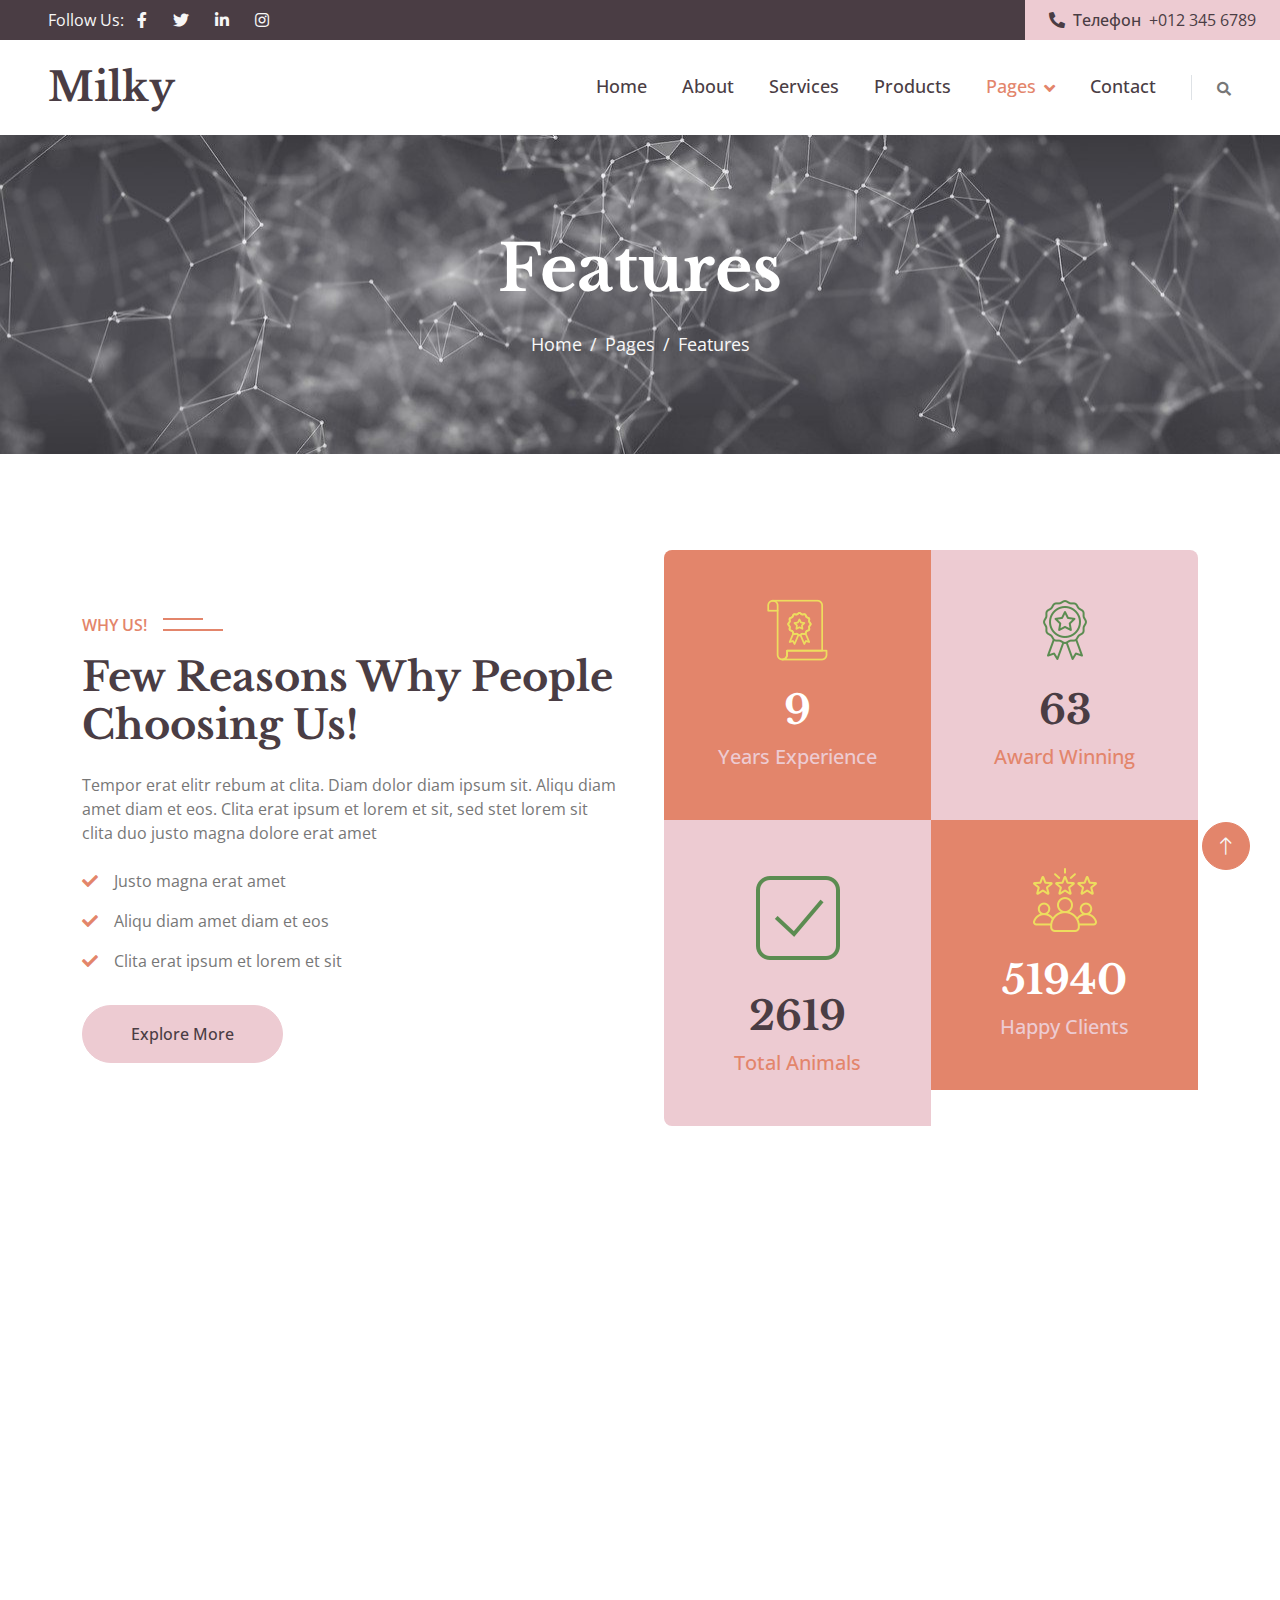
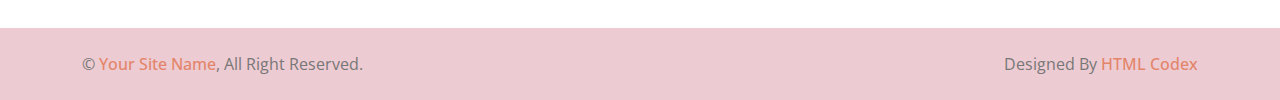
<file: feature.html>
<!DOCTYPE html>
<html lang="en">
    <head>
        <meta charset="utf-8" />
        <title>Milky - Dairy Website Template</title>
        <meta content="width=device-width, initial-scale=1.0" name="viewport" />
        <meta content="" name="keywords" />
        <meta content="" name="description" />

        <!-- Favicon -->
        <link href="img/favicon.ico" rel="icon" />

        <!-- Google Web Fonts -->
        <link rel="preconnect" href="https://fonts.googleapis.com" />
        <link rel="preconnect" href="https://fonts.gstatic.com" crossorigin />
        <link
            href="https://fonts.googleapis.com/css2?family=Libre+Baskerville:wght@700&family=Open+Sans:wght@400;500;600&display=swap"
            rel="stylesheet"
        />

        <!-- Icon Font Stylesheet -->
        <link
            href="https://cdnjs.cloudflare.com/ajax/libs/font-awesome/5.10.0/css/all.min.css"
            rel="stylesheet"
        />
        <link
            href="https://cdn.jsdelivr.net/npm/bootstrap-icons@1.4.1/font/bootstrap-icons.css"
            rel="stylesheet"
        />

        <!-- Libraries Stylesheet -->
        <link href="lib/animate/animate.min.css" rel="stylesheet" />
        <link
            href="lib/owlcarousel/assets/owl.carousel.min.css"
            rel="stylesheet"
        />
        <link href="lib/lightbox/css/lightbox.min.css" rel="stylesheet" />

        <!-- Customized Bootstrap Stylesheet -->
        <link href="css/bootstrap.min.css" rel="stylesheet" />

        <!-- Template Stylesheet -->
        <link href="css/style.css" rel="stylesheet" />
    </head>

    <body>
        <!-- Spinner Start -->
        <div
            id="spinner"
            class="show bg-white position-fixed translate-middle w-100 vh-100 top-50 start-50 d-flex align-items-center justify-content-center"
        >
            <div
                class="spinner-border text-primary"
                role="status"
                style="width: 3rem; height: 3rem"
            ></div>
        </div>
        <!-- Spinner End -->

        <!-- Topbar Start -->
        <div class="container-fluid bg-dark px-0">
            <div class="row g-0 d-none d-lg-flex">
                <div class="col-lg-6 ps-5 text-start">
                    <div
                        class="h-100 d-inline-flex align-items-center text-light"
                    >
                        <span>Follow Us:</span>
                        <a class="btn btn-link text-light" href=""
                            ><i class="fab fa-facebook-f"></i
                        ></a>
                        <a class="btn btn-link text-light" href=""
                            ><i class="fab fa-twitter"></i
                        ></a>
                        <a class="btn btn-link text-light" href=""
                            ><i class="fab fa-linkedin-in"></i
                        ></a>
                        <a class="btn btn-link text-light" href=""
                            ><i class="fab fa-instagram"></i
                        ></a>
                    </div>
                </div>
                <div class="col-lg-6 text-end">
                    <div
                        class="h-100 bg-secondary d-inline-flex align-items-center text-dark py-2 px-4"
                    >
                        <span class="me-2 fw-semi-bold"
                            ><i class="fa fa-phone-alt me-2"></i>Телефон</span
                        >
                        <span>+012 345 6789</span>
                    </div>
                </div>
            </div>
        </div>
        <!-- Topbar End -->

        <!-- Navbar Start -->
        <nav
            class="navbar navbar-expand-lg bg-white navbar-light sticky-top px-4 px-lg-5"
        >
            <a href="index.html" class="navbar-brand d-flex align-items-center">
                <h1 class="m-0">Milky</h1>
            </a>
            <button
                type="button"
                class="navbar-toggler me-0"
                data-bs-toggle="collapse"
                data-bs-target="#navbarCollapse"
            >
                <span class="navbar-toggler-icon"></span>
            </button>
            <div class="collapse navbar-collapse" id="navbarCollapse">
                <div class="navbar-nav ms-auto p-4 p-lg-0">
                    <a href="index.html" class="nav-item nav-link">Home</a>
                    <a href="about.html" class="nav-item nav-link">About</a>
                    <a href="service.html" class="nav-item nav-link"
                        >Services</a
                    >
                    <a href="product.html" class="nav-item nav-link"
                        >Products</a
                    >
                    <div class="nav-item dropdown">
                        <a
                            href="#"
                            class="nav-link dropdown-toggle active"
                            data-bs-toggle="dropdown"
                            >Pages</a
                        >
                        <div class="dropdown-menu bg-light m-0">
                            <a href="gallery.html" class="dropdown-item"
                                >Gallery</a
                            >
                            <a href="feature.html" class="dropdown-item active"
                                >Features</a
                            >
                            <a href="team.html" class="dropdown-item"
                                >Our Team</a
                            >
                            <a href="testimonial.html" class="dropdown-item"
                                >Testimonial</a
                            >
                            <a href="404.html" class="dropdown-item"
                                >404 Page</a
                            >
                        </div>
                    </div>
                    <a href="contact.html" class="nav-item nav-link">Contact</a>
                </div>
                <div class="border-start ps-4 d-none d-lg-block">
                    <button type="button" class="btn btn-sm p-0">
                        <i class="fa fa-search"></i>
                    </button>
                </div>
            </div>
        </nav>
        <!-- Navbar End -->

        <!-- Page Header Start -->
        <div
            class="container-fluid page-header py-5 mb-5 wow fadeIn"
            data-wow-delay="0.1s"
        >
            <div class="container text-center py-5">
                <h1 class="display-3 text-white mb-4 animated slideInDown">
                    Features
                </h1>
                <nav aria-label="breadcrumb animated slideInDown">
                    <ol class="breadcrumb justify-content-center mb-0">
                        <li class="breadcrumb-item"><a href="#">Home</a></li>
                        <li class="breadcrumb-item"><a href="#">Pages</a></li>
                        <li class="breadcrumb-item active" aria-current="page">
                            Features
                        </li>
                    </ol>
                </nav>
            </div>
        </div>
        <!-- Page Header End -->

        <!-- Features Start -->
        <div class="container-xxl py-5">
            <div class="container">
                <div class="row g-5 align-items-center">
                    <div class="col-lg-6 wow fadeInUp" data-wow-delay="0.1s">
                        <p
                            class="section-title bg-white text-start text-primary pe-3"
                        >
                            Why Us!
                        </p>
                        <h1 class="mb-4">
                            Few Reasons Why People Choosing Us!
                        </h1>
                        <p class="mb-4">
                            Tempor erat elitr rebum at clita. Diam dolor diam
                            ipsum sit. Aliqu diam amet diam et eos. Clita erat
                            ipsum et lorem et sit, sed stet lorem sit clita duo
                            justo magna dolore erat amet
                        </p>
                        <p>
                            <i class="fa fa-check text-primary me-3"></i>Justo
                            magna erat amet
                        </p>
                        <p>
                            <i class="fa fa-check text-primary me-3"></i>Aliqu
                            diam amet diam et eos
                        </p>
                        <p>
                            <i class="fa fa-check text-primary me-3"></i>Clita
                            erat ipsum et lorem et sit
                        </p>
                        <a
                            class="btn btn-secondary rounded-pill py-3 px-5 mt-3"
                            href=""
                            >Explore More</a
                        >
                    </div>
                    <div class="col-lg-6">
                        <div class="rounded overflow-hidden">
                            <div class="row g-0">
                                <div
                                    class="col-sm-6 wow fadeIn"
                                    data-wow-delay="0.1s"
                                >
                                    <div
                                        class="text-center bg-primary py-5 px-4"
                                    >
                                        <img
                                            class="img-fluid mb-4"
                                            src="img/experience.png"
                                            alt=""
                                        />
                                        <h1
                                            class="display-6 text-white"
                                            data-toggle="counter-up"
                                        >
                                            25
                                        </h1>
                                        <span
                                            class="fs-5 fw-semi-bold text-secondary"
                                            >Years Experience</span
                                        >
                                    </div>
                                </div>
                                <div
                                    class="col-sm-6 wow fadeIn"
                                    data-wow-delay="0.3s"
                                >
                                    <div
                                        class="text-center bg-secondary py-5 px-4"
                                    >
                                        <img
                                            class="img-fluid mb-4"
                                            src="img/award.png"
                                            alt=""
                                        />
                                        <h1
                                            class="display-6"
                                            data-toggle="counter-up"
                                        >
                                            183
                                        </h1>
                                        <span
                                            class="fs-5 fw-semi-bold text-primary"
                                            >Award Winning</span
                                        >
                                    </div>
                                </div>
                                <div
                                    class="col-sm-6 wow fadeIn"
                                    data-wow-delay="0.5s"
                                >
                                    <div
                                        class="text-center bg-secondary py-5 px-4"
                                    >
                                        <img
                                            class="img-fluid mb-4"
                                            src="img/animal.png"
                                            alt=""
                                        />
                                        <h1
                                            class="display-6"
                                            data-toggle="counter-up"
                                        >
                                            2619
                                        </h1>
                                        <span
                                            class="fs-5 fw-semi-bold text-primary"
                                            >Total Animals</span
                                        >
                                    </div>
                                </div>
                                <div
                                    class="col-sm-6 wow fadeIn"
                                    data-wow-delay="0.7s"
                                >
                                    <div
                                        class="text-center bg-primary py-5 px-4"
                                    >
                                        <img
                                            class="img-fluid mb-4"
                                            src="img/client.png"
                                            alt=""
                                        />
                                        <h1
                                            class="display-6 text-white"
                                            data-toggle="counter-up"
                                        >
                                            51940
                                        </h1>
                                        <span
                                            class="fs-5 fw-semi-bold text-secondary"
                                            >Happy Clients</span
                                        >
                                    </div>
                                </div>
                            </div>
                        </div>
                    </div>
                </div>
            </div>
        </div>
        <!-- Features End -->

        <!-- Footer Start -->
        <div
            class="container-fluid bg-dark footer mt-5 py-5 wow fadeIn"
            data-wow-delay="0.1s"
        >
            <div class="container py-5">
                <div class="row g-5">
                    <div class="col-lg-3 col-md-6">
                        <h5 class="text-white mb-4">Our Office</h5>
                        <p class="mb-2">
                            <i class="fa fa-map-marker-alt me-3"></i>123 Street,
                            New York, USA
                        </p>
                        <p class="mb-2">
                            <i class="fa fa-phone-alt me-3"></i>+012 345 67890
                        </p>
                        <p class="mb-2">
                            <i class="fa fa-envelope me-3"></i>info@example.com
                        </p>
                        <div class="d-flex pt-3">
                            <a
                                class="btn btn-square btn-secondary rounded-circle me-2"
                                href=""
                                ><i class="fab fa-twitter"></i
                            ></a>
                            <a
                                class="btn btn-square btn-secondary rounded-circle me-2"
                                href=""
                                ><i class="fab fa-facebook-f"></i
                            ></a>
                            <a
                                class="btn btn-square btn-secondary rounded-circle me-2"
                                href=""
                                ><i class="fab fa-youtube"></i
                            ></a>
                            <a
                                class="btn btn-square btn-secondary rounded-circle me-2"
                                href=""
                                ><i class="fab fa-linkedin-in"></i
                            ></a>
                        </div>
                    </div>
                    <div class="col-lg-3 col-md-6">
                        <h5 class="text-white mb-4">Quick Links</h5>
                        <a class="btn btn-link" href="">About Us</a>
                        <a class="btn btn-link" href="">Contact Us</a>
                        <a class="btn btn-link" href="">Our Services</a>
                        <a class="btn btn-link" href="">Terms & Condition</a>
                        <a class="btn btn-link" href="">Support</a>
                    </div>
                    <div class="col-lg-3 col-md-6">
                        <h5 class="text-white mb-4">Business Hours</h5>
                        <p class="mb-1">Monday - Friday</p>
                        <h6 class="text-light">09:00 am - 07:00 pm</h6>
                        <p class="mb-1">Saturday</p>
                        <h6 class="text-light">09:00 am - 12:00 pm</h6>
                        <p class="mb-1">Sunday</p>
                        <h6 class="text-light">Closed</h6>
                    </div>
                    <div class="col-lg-3 col-md-6">
                        <h5 class="text-white mb-4">Newsletter</h5>
                        <p>
                            Dolor amet sit justo amet elitr clita ipsum elitr
                            est.
                        </p>
                        <div class="position-relative w-100">
                            <input
                                class="form-control bg-transparent w-100 py-3 ps-4 pe-5"
                                type="text"
                                placeholder="Your email"
                            />
                            <button
                                type="button"
                                class="btn btn-secondary py-2 position-absolute top-0 end-0 mt-2 me-2"
                            >
                                SignUp
                            </button>
                        </div>
                    </div>
                </div>
            </div>
        </div>
        <!-- Footer End -->

        <!-- Copyright Start -->
        <div class="container-fluid bg-secondary text-body copyright py-4">
            <div class="container">
                <div class="row">
                    <div
                        class="col-md-6 text-center text-md-start mb-3 mb-md-0"
                    >
                        &copy;
                        <a class="fw-semi-bold" href="#">Your Site Name</a>, All
                        Right Reserved.
                    </div>
                    <div class="col-md-6 text-center text-md-end">
                        <!--/*** This template is free as long as you keep the footer author’s credit link/attribution link/backlink. If you'd like to use the template without the footer author’s credit link/attribution link/backlink, you can purchase the Credit Removal License from "https://htmlcodex.com/credit-removal". Thank you for your support. ***/-->
                        Designed By
                        <a class="fw-semi-bold" href="https://htmlcodex.com"
                            >HTML Codex</a
                        >
                    </div>
                </div>
            </div>
        </div>
        <!-- Copyright End -->

        <!-- Back to Top -->
        <a
            href="#"
            class="btn btn-lg btn-primary btn-lg-square rounded-circle back-to-top"
            ><i class="bi bi-arrow-up"></i
        ></a>

        <!-- JavaScript Libraries -->
        <script src="https://code.jquery.com/jquery-3.4.1.min.js"></script>
        <script src="https://cdn.jsdelivr.net/npm/bootstrap@5.0.0/dist/js/bootstrap.bundle.min.js"></script>
        <script src="lib/wow/wow.min.js"></script>
        <script src="lib/easing/easing.min.js"></script>
        <script src="lib/waypoints/waypoints.min.js"></script>
        <script src="lib/owlcarousel/owl.carousel.min.js"></script>
        <script src="lib/counterup/counterup.min.js"></script>
        <script src="lib/parallax/parallax.min.js"></script>
        <script src="lib/lightbox/js/lightbox.min.js"></script>

        <!-- Template Javascript -->
        <script src="js/main.js"></script>
    </body>
</html>
</file>
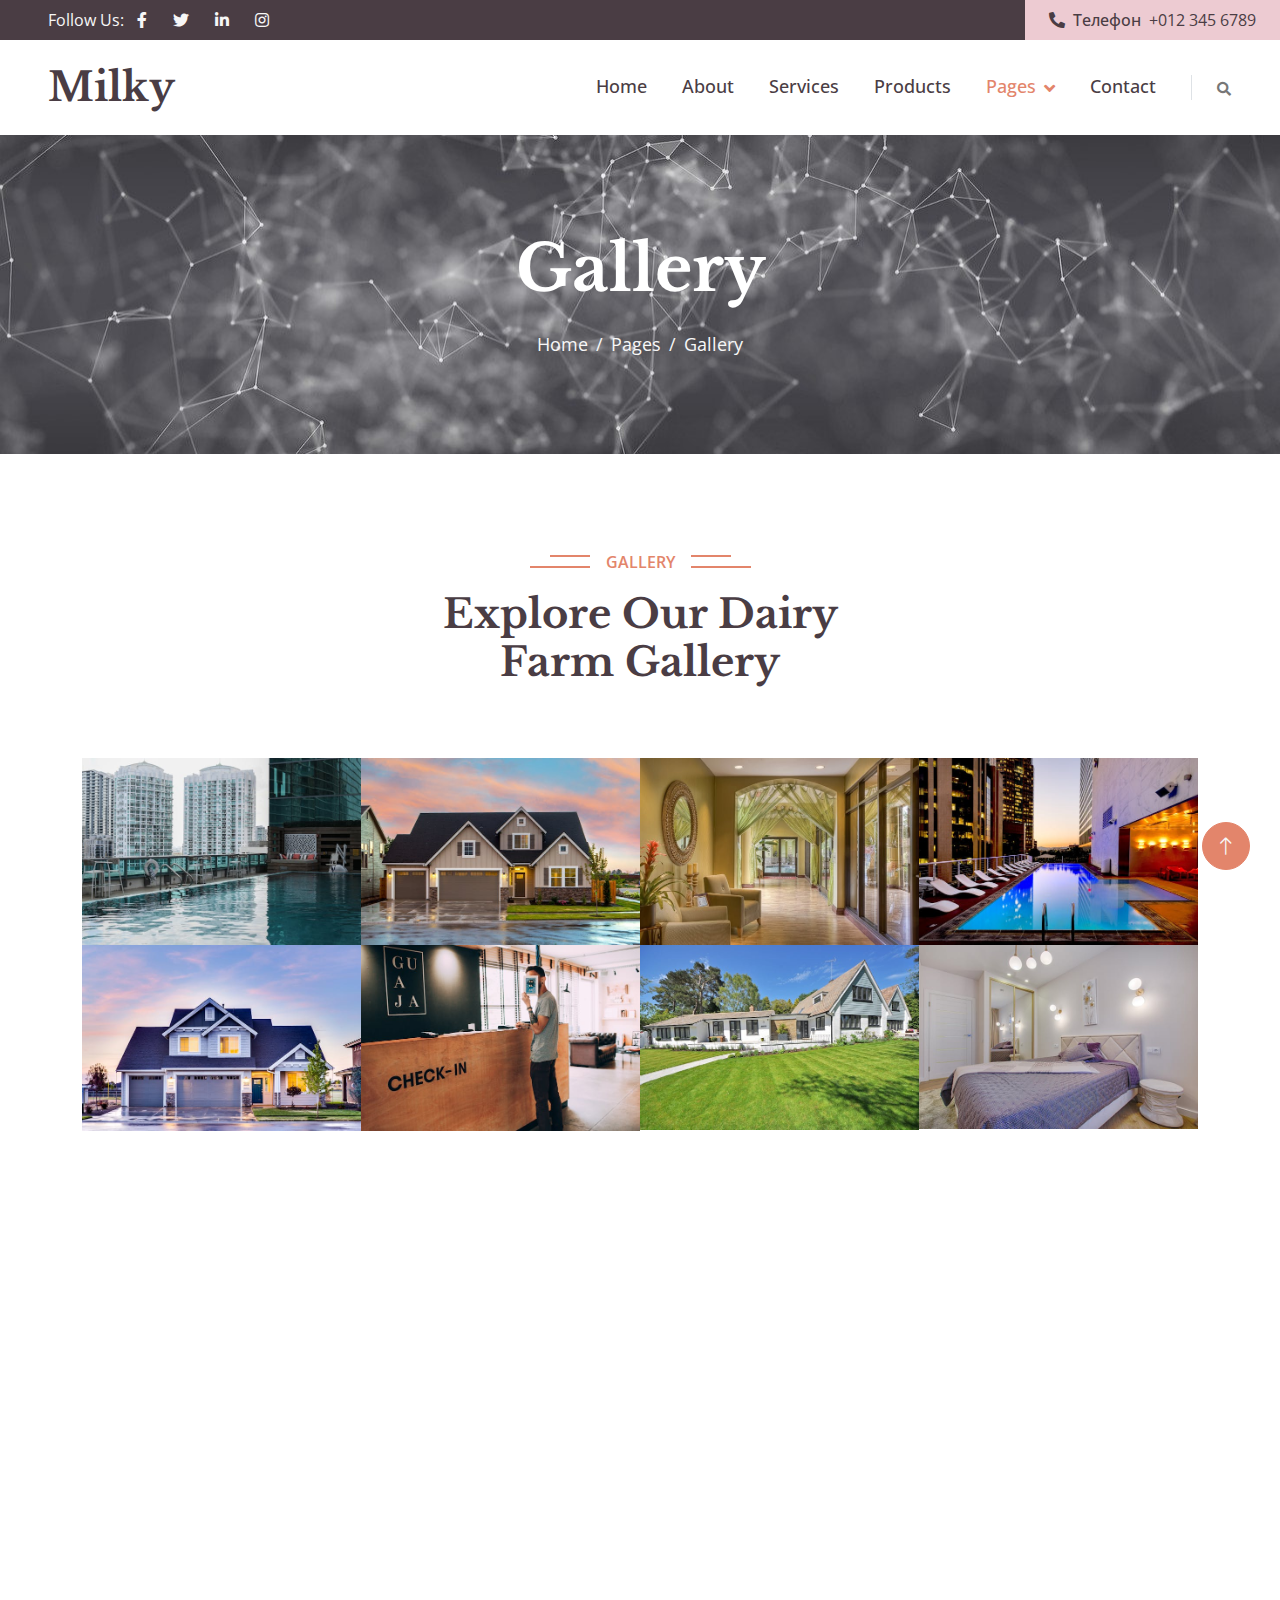
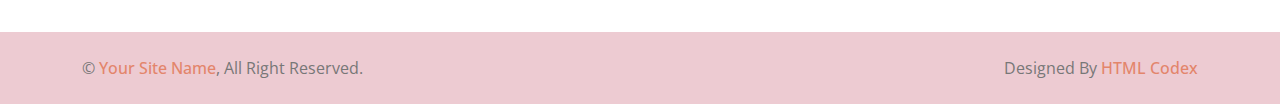
<file: gallery.html>
<!DOCTYPE html>
<html lang="en">
    <head>
        <meta charset="utf-8" />
        <title>Milky - Dairy Website Template</title>
        <meta content="width=device-width, initial-scale=1.0" name="viewport" />
        <meta content="" name="keywords" />
        <meta content="" name="description" />

        <!-- Favicon -->
        <link href="img/favicon.ico" rel="icon" />

        <!-- Google Web Fonts -->
        <link rel="preconnect" href="https://fonts.googleapis.com" />
        <link rel="preconnect" href="https://fonts.gstatic.com" crossorigin />
        <link
            href="https://fonts.googleapis.com/css2?family=Libre+Baskerville:wght@700&family=Open+Sans:wght@400;500;600&display=swap"
            rel="stylesheet"
        />

        <!-- Icon Font Stylesheet -->
        <link
            href="https://cdnjs.cloudflare.com/ajax/libs/font-awesome/5.10.0/css/all.min.css"
            rel="stylesheet"
        />
        <link
            href="https://cdn.jsdelivr.net/npm/bootstrap-icons@1.4.1/font/bootstrap-icons.css"
            rel="stylesheet"
        />

        <!-- Libraries Stylesheet -->
        <link href="lib/animate/animate.min.css" rel="stylesheet" />
        <link
            href="lib/owlcarousel/assets/owl.carousel.min.css"
            rel="stylesheet"
        />
        <link href="lib/lightbox/css/lightbox.min.css" rel="stylesheet" />

        <!-- Customized Bootstrap Stylesheet -->
        <link href="css/bootstrap.min.css" rel="stylesheet" />

        <!-- Template Stylesheet -->
        <link href="css/style.css" rel="stylesheet" />
    </head>

    <body>
        <!-- Spinner Start -->
        <div
            id="spinner"
            class="show bg-white position-fixed translate-middle w-100 vh-100 top-50 start-50 d-flex align-items-center justify-content-center"
        >
            <div
                class="spinner-border text-primary"
                role="status"
                style="width: 3rem; height: 3rem"
            ></div>
        </div>
        <!-- Spinner End -->

        <!-- Topbar Start -->
        <div class="container-fluid bg-dark px-0">
            <div class="row g-0 d-none d-lg-flex">
                <div class="col-lg-6 ps-5 text-start">
                    <div
                        class="h-100 d-inline-flex align-items-center text-light"
                    >
                        <span>Follow Us:</span>
                        <a class="btn btn-link text-light" href=""
                            ><i class="fab fa-facebook-f"></i
                        ></a>
                        <a class="btn btn-link text-light" href=""
                            ><i class="fab fa-twitter"></i
                        ></a>
                        <a class="btn btn-link text-light" href=""
                            ><i class="fab fa-linkedin-in"></i
                        ></a>
                        <a class="btn btn-link text-light" href=""
                            ><i class="fab fa-instagram"></i
                        ></a>
                    </div>
                </div>
                <div class="col-lg-6 text-end">
                    <div
                        class="h-100 bg-secondary d-inline-flex align-items-center text-dark py-2 px-4"
                    >
                        <span class="me-2 fw-semi-bold"
                            ><i class="fa fa-phone-alt me-2"></i>Телефон</span
                        >
                        <span>+012 345 6789</span>
                    </div>
                </div>
            </div>
        </div>
        <!-- Topbar End -->

        <!-- Navbar Start -->
        <nav
            class="navbar navbar-expand-lg bg-white navbar-light sticky-top px-4 px-lg-5"
        >
            <a href="index.html" class="navbar-brand d-flex align-items-center">
                <h1 class="m-0">Milky</h1>
            </a>
            <button
                type="button"
                class="navbar-toggler me-0"
                data-bs-toggle="collapse"
                data-bs-target="#navbarCollapse"
            >
                <span class="navbar-toggler-icon"></span>
            </button>
            <div class="collapse navbar-collapse" id="navbarCollapse">
                <div class="navbar-nav ms-auto p-4 p-lg-0">
                    <a href="index.html" class="nav-item nav-link">Home</a>
                    <a href="about.html" class="nav-item nav-link">About</a>
                    <a href="service.html" class="nav-item nav-link"
                        >Services</a
                    >
                    <a href="product.html" class="nav-item nav-link"
                        >Products</a
                    >
                    <div class="nav-item dropdown">
                        <a
                            href="#"
                            class="nav-link dropdown-toggle active"
                            data-bs-toggle="dropdown"
                            >Pages</a
                        >
                        <div class="dropdown-menu bg-light m-0">
                            <a href="gallery.html" class="dropdown-item active"
                                >Gallery</a
                            >
                            <a href="feature.html" class="dropdown-item"
                                >Features</a
                            >
                            <a href="team.html" class="dropdown-item"
                                >Our Team</a
                            >
                            <a href="testimonial.html" class="dropdown-item"
                                >Testimonial</a
                            >
                            <a href="404.html" class="dropdown-item"
                                >404 Page</a
                            >
                        </div>
                    </div>
                    <a href="contact.html" class="nav-item nav-link">Contact</a>
                </div>
                <div class="border-start ps-4 d-none d-lg-block">
                    <button type="button" class="btn btn-sm p-0">
                        <i class="fa fa-search"></i>
                    </button>
                </div>
            </div>
        </nav>
        <!-- Navbar End -->

        <!-- Page Header Start -->
        <div
            class="container-fluid page-header py-5 mb-5 wow fadeIn"
            data-wow-delay="0.1s"
        >
            <div class="container text-center py-5">
                <h1 class="display-3 text-white mb-4 animated slideInDown">
                    Gallery
                </h1>
                <nav aria-label="breadcrumb animated slideInDown">
                    <ol class="breadcrumb justify-content-center mb-0">
                        <li class="breadcrumb-item"><a href="#">Home</a></li>
                        <li class="breadcrumb-item"><a href="#">Pages</a></li>
                        <li class="breadcrumb-item active" aria-current="page">
                            Gallery
                        </li>
                    </ol>
                </nav>
            </div>
        </div>
        <!-- Page Header End -->

        <!-- Gallery Start -->
        <div class="container-xxl py-5">
            <div class="container">
                <div
                    class="text-center mx-auto pb-4 wow fadeInUp"
                    data-wow-delay="0.1s"
                    style="max-width: 500px"
                >
                    <p
                        class="section-title bg-white text-center text-primary px-3"
                    >
                        Gallery
                    </p>
                    <h1 class="mb-5">Explore Our Dairy Farm Gallery</h1>
                </div>
                <div class="row g-0">
                    <div
                        class="col-lg-3 col-md-6 wow fadeInUp"
                        data-wow-delay="0.1s"
                    >
                        <div class="row g-0">
                            <div class="col-12">
                                <a
                                    class="d-block"
                                    href="img/gallery-5.jpg"
                                    data-lightbox="gallery"
                                >
                                    <img
                                        class="img-fluid"
                                        src="img/gallery-5.jpg"
                                        alt=""
                                    />
                                </a>
                            </div>
                            <div class="col-12">
                                <a
                                    class="d-block"
                                    href="img/gallery-1.jpg"
                                    data-lightbox="gallery"
                                >
                                    <img
                                        class="img-fluid"
                                        src="img/gallery-1.jpg"
                                        alt=""
                                    />
                                </a>
                            </div>
                        </div>
                    </div>
                    <div
                        class="col-lg-3 col-md-6 wow fadeInUp"
                        data-wow-delay="0.3s"
                    >
                        <div class="row g-0">
                            <div class="col-12">
                                <a
                                    class="d-block"
                                    href="img/gallery-2.jpg"
                                    data-lightbox="gallery"
                                >
                                    <img
                                        class="img-fluid"
                                        src="img/gallery-2.jpg"
                                        alt=""
                                    />
                                </a>
                            </div>
                            <div class="col-12">
                                <a
                                    class="d-block"
                                    href="img/gallery-6.jpg"
                                    data-lightbox="gallery"
                                >
                                    <img
                                        class="img-fluid"
                                        src="img/gallery-6.jpg"
                                        alt=""
                                    />
                                </a>
                            </div>
                        </div>
                    </div>
                    <div
                        class="col-lg-3 col-md-6 wow fadeInUp"
                        data-wow-delay="0.5s"
                    >
                        <div class="row g-0">
                            <div class="col-12">
                                <a
                                    class="d-block"
                                    href="img/gallery-7.jpg"
                                    data-lightbox="gallery"
                                >
                                    <img
                                        class="img-fluid"
                                        src="img/gallery-7.jpg"
                                        alt=""
                                    />
                                </a>
                            </div>
                            <div class="col-12">
                                <a
                                    class="d-block"
                                    href="img/gallery-3.jpg"
                                    data-lightbox="gallery"
                                >
                                    <img
                                        class="img-fluid"
                                        src="img/gallery-3.jpg"
                                        alt=""
                                    />
                                </a>
                            </div>
                        </div>
                    </div>
                    <div
                        class="col-lg-3 col-md-6 wow fadeInUp"
                        data-wow-delay="0.7s"
                    >
                        <div class="row g-0">
                            <div class="col-12">
                                <a
                                    class="d-block"
                                    href="img/gallery-4.jpg"
                                    data-lightbox="gallery"
                                >
                                    <img
                                        class="img-fluid"
                                        src="img/gallery-4.jpg"
                                        alt=""
                                    />
                                </a>
                            </div>
                            <div class="col-12">
                                <a
                                    class="d-block"
                                    href="img/gallery-8.jpg"
                                    data-lightbox="gallery"
                                >
                                    <img
                                        class="img-fluid"
                                        src="img/gallery-8.jpg"
                                        alt=""
                                    />
                                </a>
                            </div>
                        </div>
                    </div>
                </div>
            </div>
        </div>
        <!-- Gallery End -->

        <!-- Footer Start -->
        <div
            class="container-fluid bg-dark footer mt-5 py-5 wow fadeIn"
            data-wow-delay="0.1s"
        >
            <div class="container py-5">
                <div class="row g-5">
                    <div class="col-lg-3 col-md-6">
                        <h5 class="text-white mb-4">Our Office</h5>
                        <p class="mb-2">
                            <i class="fa fa-map-marker-alt me-3"></i>123 Street,
                            New York, USA
                        </p>
                        <p class="mb-2">
                            <i class="fa fa-phone-alt me-3"></i>+012 345 67890
                        </p>
                        <p class="mb-2">
                            <i class="fa fa-envelope me-3"></i>info@example.com
                        </p>
                        <div class="d-flex pt-3">
                            <a
                                class="btn btn-square btn-secondary rounded-circle me-2"
                                href=""
                                ><i class="fab fa-twitter"></i
                            ></a>
                            <a
                                class="btn btn-square btn-secondary rounded-circle me-2"
                                href=""
                                ><i class="fab fa-facebook-f"></i
                            ></a>
                            <a
                                class="btn btn-square btn-secondary rounded-circle me-2"
                                href=""
                                ><i class="fab fa-youtube"></i
                            ></a>
                            <a
                                class="btn btn-square btn-secondary rounded-circle me-2"
                                href=""
                                ><i class="fab fa-linkedin-in"></i
                            ></a>
                        </div>
                    </div>
                    <div class="col-lg-3 col-md-6">
                        <h5 class="text-white mb-4">Quick Links</h5>
                        <a class="btn btn-link" href="">About Us</a>
                        <a class="btn btn-link" href="">Contact Us</a>
                        <a class="btn btn-link" href="">Our Services</a>
                        <a class="btn btn-link" href="">Terms & Condition</a>
                        <a class="btn btn-link" href="">Support</a>
                    </div>
                    <div class="col-lg-3 col-md-6">
                        <h5 class="text-white mb-4">Business Hours</h5>
                        <p class="mb-1">Monday - Friday</p>
                        <h6 class="text-light">09:00 am - 07:00 pm</h6>
                        <p class="mb-1">Saturday</p>
                        <h6 class="text-light">09:00 am - 12:00 pm</h6>
                        <p class="mb-1">Sunday</p>
                        <h6 class="text-light">Closed</h6>
                    </div>
                    <div class="col-lg-3 col-md-6">
                        <h5 class="text-white mb-4">Newsletter</h5>
                        <p>
                            Dolor amet sit justo amet elitr clita ipsum elitr
                            est.
                        </p>
                        <div class="position-relative w-100">
                            <input
                                class="form-control bg-transparent w-100 py-3 ps-4 pe-5"
                                type="text"
                                placeholder="Your email"
                            />
                            <button
                                type="button"
                                class="btn btn-secondary py-2 position-absolute top-0 end-0 mt-2 me-2"
                            >
                                SignUp
                            </button>
                        </div>
                    </div>
                </div>
            </div>
        </div>
        <!-- Footer End -->

        <!-- Copyright Start -->
        <div class="container-fluid bg-secondary text-body copyright py-4">
            <div class="container">
                <div class="row">
                    <div
                        class="col-md-6 text-center text-md-start mb-3 mb-md-0"
                    >
                        &copy;
                        <a class="fw-semi-bold" href="#">Your Site Name</a>, All
                        Right Reserved.
                    </div>
                    <div class="col-md-6 text-center text-md-end">
                        <!--/*** This template is free as long as you keep the footer author’s credit link/attribution link/backlink. If you'd like to use the template without the footer author’s credit link/attribution link/backlink, you can purchase the Credit Removal License from "https://htmlcodex.com/credit-removal". Thank you for your support. ***/-->
                        Designed By
                        <a class="fw-semi-bold" href="https://htmlcodex.com"
                            >HTML Codex</a
                        >
                    </div>
                </div>
            </div>
        </div>
        <!-- Copyright End -->

        <!-- Back to Top -->
        <a
            href="#"
            class="btn btn-lg btn-primary btn-lg-square rounded-circle back-to-top"
            ><i class="bi bi-arrow-up"></i
        ></a>

        <!-- JavaScript Libraries -->
        <script src="https://code.jquery.com/jquery-3.4.1.min.js"></script>
        <script src="https://cdn.jsdelivr.net/npm/bootstrap@5.0.0/dist/js/bootstrap.bundle.min.js"></script>
        <script src="lib/wow/wow.min.js"></script>
        <script src="lib/easing/easing.min.js"></script>
        <script src="lib/waypoints/waypoints.min.js"></script>
        <script src="lib/owlcarousel/owl.carousel.min.js"></script>
        <script src="lib/counterup/counterup.min.js"></script>
        <script src="lib/parallax/parallax.min.js"></script>
        <script src="lib/lightbox/js/lightbox.min.js"></script>

        <!-- Template Javascript -->
        <script src="js/main.js"></script>
    </body>
</html>
</file>
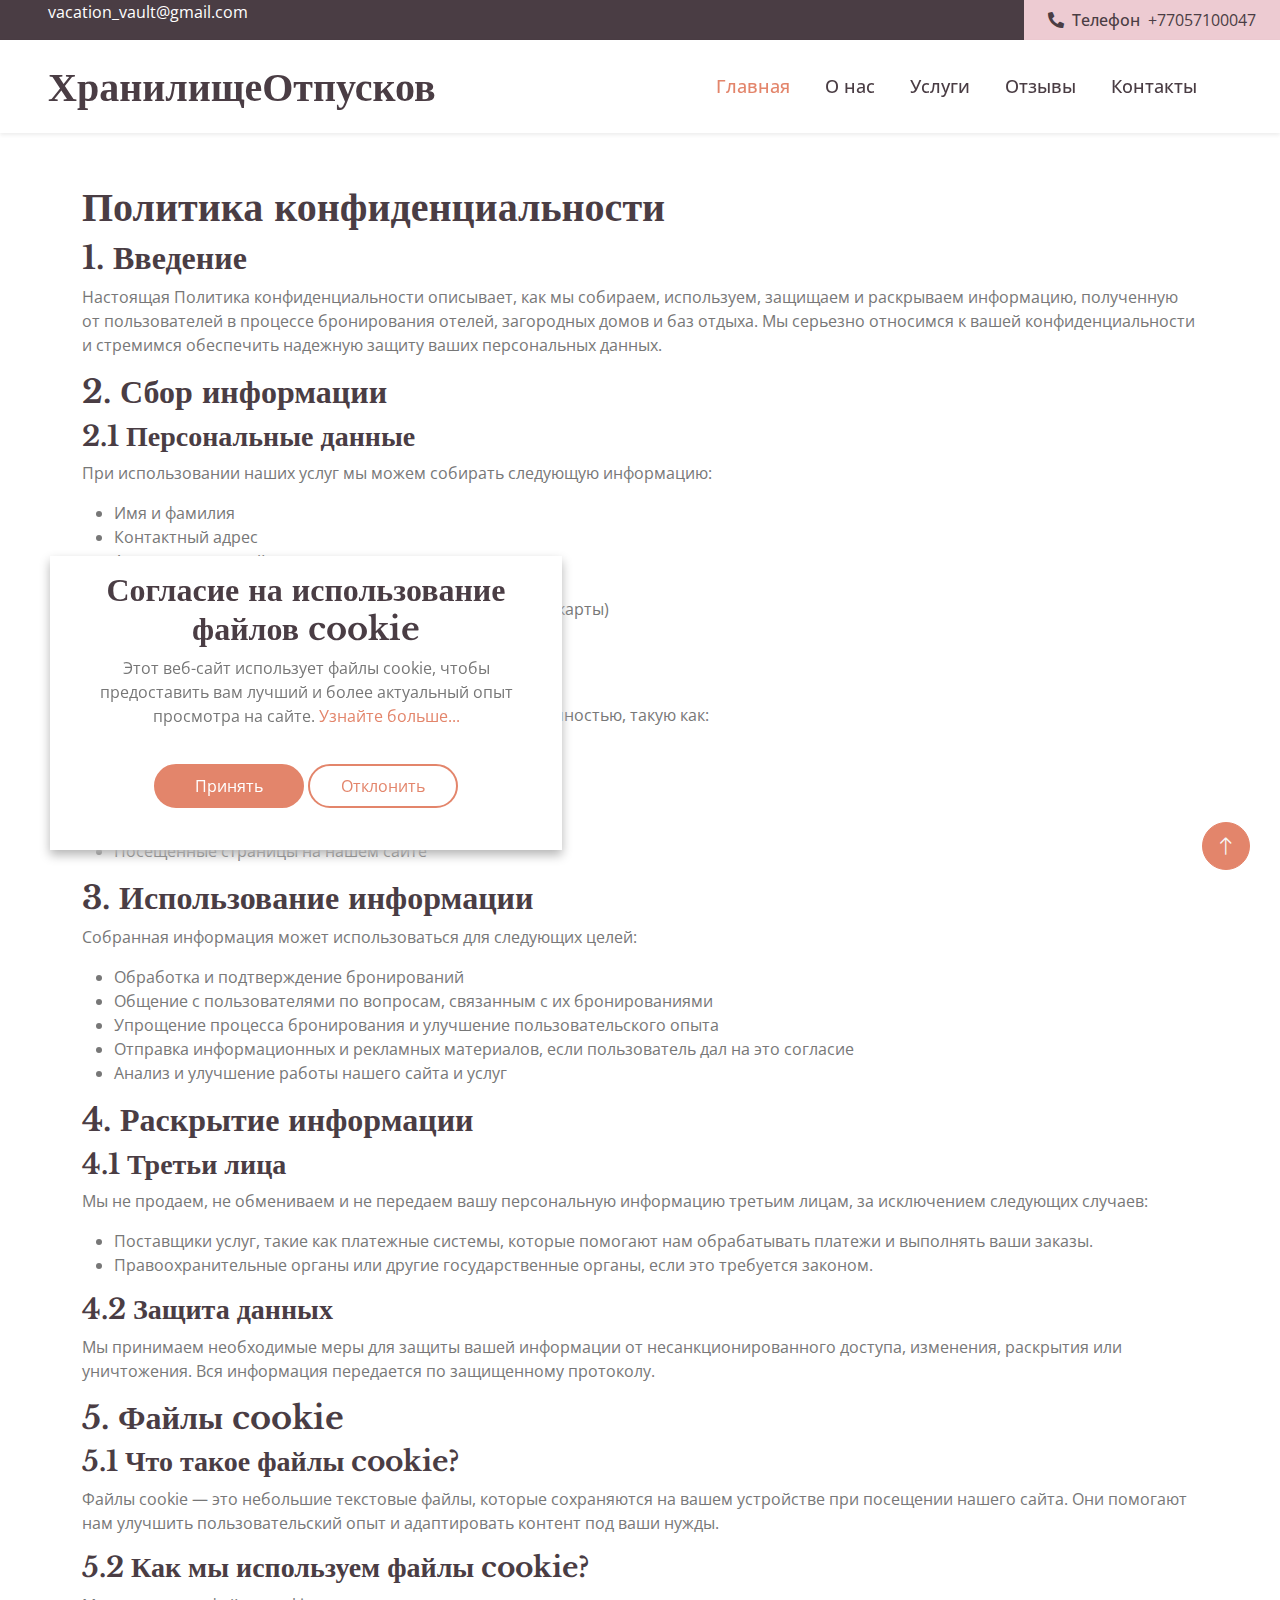
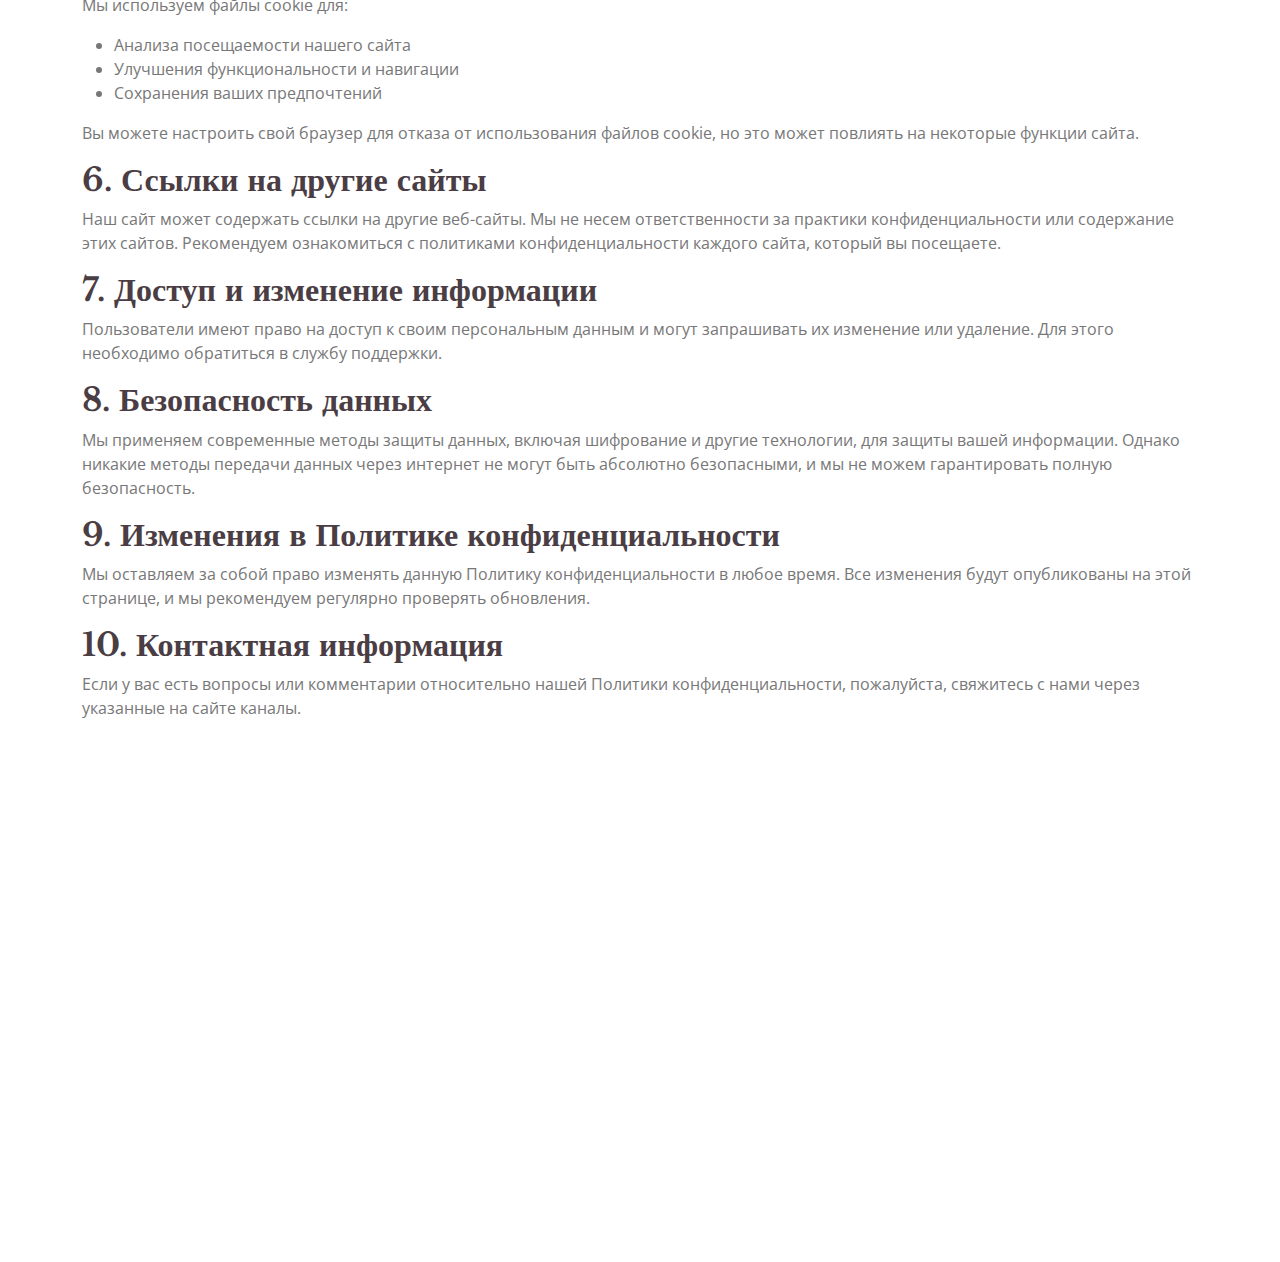
<file: privacy-policy.html>
<!DOCTYPE html>
<html lang="en">
    <head>
        <meta charset="utf-8" />
        <title>ХранилищеОтпусков</title>
        <meta content="width=device-width, initial-scale=1.0" name="viewport" />
        <meta content="" name="keywords" />
        <meta content="" name="description" />

        <!-- Favicon -->
        <link href="img/favicon.ico" rel="icon" />

        <!-- Google Web Fonts -->
        <link rel="preconnect" href="https://fonts.googleapis.com" />
        <link rel="preconnect" href="https://fonts.gstatic.com" crossorigin />
        <link
            href="https://fonts.googleapis.com/css2?family=Libre+Baskerville:wght@700&family=Open+Sans:wght@400;500;600&display=swap"
            rel="stylesheet"
        />

        <!-- Icon Font Stylesheet -->
        <link
            href="https://cdnjs.cloudflare.com/ajax/libs/font-awesome/5.10.0/css/all.min.css"
            rel="stylesheet"
        />
        <link
            href="https://cdn.jsdelivr.net/npm/bootstrap-icons@1.4.1/font/bootstrap-icons.css"
            rel="stylesheet"
        />

        <!-- Libraries Stylesheet -->
        <link href="lib/animate/animate.min.css" rel="stylesheet" />
        <link
            href="lib/owlcarousel/assets/owl.carousel.min.css"
            rel="stylesheet"
        />
        <link href="lib/lightbox/css/lightbox.min.css" rel="stylesheet" />

        <!-- Customized Bootstrap Stylesheet -->
        <link href="css/bootstrap.min.css" rel="stylesheet" />

        <!-- Template Stylesheet -->
        <link href="css/style.css" rel="stylesheet" />
    </head>

    <body>
        <!-- Spinner Start -->
        <div
            id="spinner"
            class="show bg-white position-fixed translate-middle w-100 vh-100 top-50 start-50 d-flex align-items-center justify-content-center"
        >
            <div
                class="spinner-border text-primary"
                role="status"
                style="width: 3rem; height: 3rem"
            ></div>
        </div>
        <!-- Spinner End -->

        <!-- Topbar Start -->
        <div class="container-fluid bg-dark px-0">
            <div class="row g-0 d-none d-lg-flex">
                <div class="col-lg-6 ps-5 text-start text-white">
                    vacation_vault@gmail.com
                </div>
                <div class="col-lg-6 text-end">
                    <div
                        class="h-100 bg-secondary d-inline-flex align-items-center text-dark py-2 px-4"
                    >
                        <span class="me-2 fw-semi-bold"
                            ><i class="fa fa-phone-alt me-2"></i>Телефон</span
                        >
                        <span>+77057100047</span>
                    </div>
                </div>
            </div>
        </div>
        <!-- Topbar End -->

        <!-- Navbar Start -->
        <nav
            class="navbar navbar-expand-lg bg-white navbar-light sticky-top px-4 px-lg-5"
            style="
                box-shadow: 0 0.125rem 0.25rem rgba(0, 0, 0, 0.075) !important;
            "
        >
            <a href="index.html" class="navbar-brand d-flex align-items-center">
                <h1 class="m-0">ХранилищеОтпусков</h1>
            </a>
            <button
                type="button"
                class="navbar-toggler me-0"
                data-bs-toggle="collapse"
                data-bs-target="#navbarCollapse"
            >
                <span class="navbar-toggler-icon"></span>
            </button>
            <div class="collapse navbar-collapse" id="navbarCollapse">
                <div class="navbar-nav ms-auto p-4 p-lg-0">
                    <a href="index.html" class="nav-item nav-link active"
                        >Главная</a
                    >
                    <a href="about.html" class="nav-item nav-link">О нас</a>
                    <a href="service.html" class="nav-item nav-link">Услуги</a>
                    <a href="testimonial.html" class="nav-item nav-link"
                        >Отзывы</a
                    >
                    <a href="contact.html" class="nav-item nav-link"
                        >Контакты</a
                    >
                </div>
            </div>
        </nav>
        <!-- Navbar End -->

        <main>
            <article
                class="container additional-wrapper"
                style="margin-top: 30px"
            >
                <div class="page__content" style="padding: 20px 0px">
                    <h1>Политика конфиденциальности</h1>

                    <h2>1. Введение</h2>
                    <p>
                        Настоящая Политика конфиденциальности описывает, как мы
                        собираем, используем, защищаем и раскрываем информацию,
                        полученную от пользователей в процессе бронирования
                        отелей, загородных домов и баз отдыха. Мы серьезно
                        относимся к вашей конфиденциальности и стремимся
                        обеспечить надежную защиту ваших персональных данных.
                    </p>

                    <h2>2. Сбор информации</h2>

                    <h3>2.1 Персональные данные</h3>
                    <p>
                        При использовании наших услуг мы можем собирать
                        следующую информацию:
                    </p>
                    <ul>
                        <li>Имя и фамилия</li>
                        <li>Контактный адрес</li>
                        <li>Адрес электронной почты</li>
                        <li>Номер телефона</li>
                        <li>
                            Информация о платежах (например, данные кредитной
                            карты)
                        </li>
                        <li>Даты и места бронирования</li>
                    </ul>

                    <h3>2.2 Неперсональные данные</h3>
                    <p>
                        Мы также можем собирать информацию, не связанную с
                        личностью, такую как:
                    </p>
                    <ul>
                        <li>Тип устройства</li>
                        <li>Операционная система</li>
                        <li>IP-адрес</li>
                        <li>Время доступа и продолжительность сеанса</li>
                        <li>Посещенные страницы на нашем сайте</li>
                    </ul>

                    <h2>3. Использование информации</h2>
                    <p>
                        Собранная информация может использоваться для следующих
                        целей:
                    </p>
                    <ul>
                        <li>Обработка и подтверждение бронирований</li>
                        <li>
                            Общение с пользователями по вопросам, связанным с их
                            бронированиями
                        </li>
                        <li>
                            Упрощение процесса бронирования и улучшение
                            пользовательского опыта
                        </li>
                        <li>
                            Отправка информационных и рекламных материалов, если
                            пользователь дал на это согласие
                        </li>
                        <li>Анализ и улучшение работы нашего сайта и услуг</li>
                    </ul>

                    <h2>4. Раскрытие информации</h2>

                    <h3>4.1 Третьи лица</h3>
                    <p>
                        Мы не продаем, не обмениваем и не передаем вашу
                        персональную информацию третьим лицам, за исключением
                        следующих случаев:
                    </p>
                    <ul>
                        <li>
                            Поставщики услуг, такие как платежные системы,
                            которые помогают нам обрабатывать платежи и
                            выполнять ваши заказы.
                        </li>
                        <li>
                            Правоохранительные органы или другие государственные
                            органы, если это требуется законом.
                        </li>
                    </ul>

                    <h3>4.2 Защита данных</h3>
                    <p>
                        Мы принимаем необходимые меры для защиты вашей
                        информации от несанкционированного доступа, изменения,
                        раскрытия или уничтожения. Вся информация передается по
                        защищенному протоколу.
                    </p>

                    <h2>5. Файлы cookie</h2>

                    <h3>5.1 Что такое файлы cookie?</h3>
                    <p>
                        Файлы cookie — это небольшие текстовые файлы, которые
                        сохраняются на вашем устройстве при посещении нашего
                        сайта. Они помогают нам улучшить пользовательский опыт и
                        адаптировать контент под ваши нужды.
                    </p>

                    <h3>5.2 Как мы используем файлы cookie?</h3>
                    <p>Мы используем файлы cookie для:</p>
                    <ul>
                        <li>Анализа посещаемости нашего сайта</li>
                        <li>Улучшения функциональности и навигации</li>
                        <li>Сохранения ваших предпочтений</li>
                    </ul>
                    <p>
                        Вы можете настроить свой браузер для отказа от
                        использования файлов cookie, но это может повлиять на
                        некоторые функции сайта.
                    </p>

                    <h2>6. Ссылки на другие сайты</h2>
                    <p>
                        Наш сайт может содержать ссылки на другие веб-сайты. Мы
                        не несем ответственности за практики конфиденциальности
                        или содержание этих сайтов. Рекомендуем ознакомиться с
                        политиками конфиденциальности каждого сайта, который вы
                        посещаете.
                    </p>

                    <h2>7. Доступ и изменение информации</h2>
                    <p>
                        Пользователи имеют право на доступ к своим персональным
                        данным и могут запрашивать их изменение или удаление.
                        Для этого необходимо обратиться в службу поддержки.
                    </p>

                    <h2>8. Безопасность данных</h2>
                    <p>
                        Мы применяем современные методы защиты данных, включая
                        шифрование и другие технологии, для защиты вашей
                        информации. Однако никакие методы передачи данных через
                        интернет не могут быть абсолютно безопасными, и мы не
                        можем гарантировать полную безопасность.
                    </p>

                    <h2>9. Изменения в Политике конфиденциальности</h2>
                    <p>
                        Мы оставляем за собой право изменять данную Политику
                        конфиденциальности в любое время. Все изменения будут
                        опубликованы на этой странице, и мы рекомендуем
                        регулярно проверять обновления.
                    </p>

                    <h2>10. Контактная информация</h2>
                    <p>
                        Если у вас есть вопросы или комментарии относительно
                        нашей Политики конфиденциальности, пожалуйста, свяжитесь
                        с нами через указанные на сайте каналы.
                    </p>
                </div>
            </article>
        </main>

        <!-- Footer Start -->
        <div
            class="container-fluid bg-dark footer mt-5 py-5 wow fadeIn"
            data-wow-delay="0.1s"
        >
            <div class="container py-5">
                <div class="row g-5">
                    <div class="col-lg-3 col-md-6">
                        <h5 class="text-white mb-4">Наш Офис</h5>
                        <p class="mb-2">
                            <i class="fa fa-map-marker-alt me-3"></i>Керей,
                            Жәнібек хандар көшесі 18, Астана 010000, Казахстан
                        </p>
                        <p class="mb-2">
                            <i class="fa fa-phone-alt me-3"></i>+77057100047
                        </p>
                        <p class="mb-2">
                            <i class="fa fa-envelope me-3"></i
                            >vacation_vault@gmail.com
                        </p>
                    </div>
                    <div class="col-lg-3 col-md-6">
                        <h5 class="text-white mb-4">Быстрые Ссылки</h5>
                        <a class="btn btn-link" href="about.html">О Нас</a>
                        <a class="btn btn-link" href="contact.html"
                            >Связаться с Нами</a
                        >
                        <a class="btn btn-link" href="service.html"
                            >Наши Услуги</a
                        >
                        <a class="btn btn-link" href="terms-of-use.html"
                            >Условия Использования</a
                        >
                        <a class="btn btn-link" href="privacy-policy.html"
                            >Политика Конфиденциальности</a
                        >
                    </div>
                    <div class="col-lg-3 col-md-6">
                        <h5 class="text-white mb-4">Часы Работы</h5>
                        <p class="mb-1">Понедельник - Пятница</p>
                        <h6 class="text-light">09:00 - 19:00</h6>
                        <p class="mb-1">Суббота</p>
                        <h6 class="text-light">09:00 - 12:00</h6>
                        <p class="mb-1">Воскресенье</p>
                        <h6 class="text-light">Закрыто</h6>
                    </div>
                    <div class="col-lg-3 col-md-6">
                        <h5 class="text-white mb-4">Рассылка Новостей</h5>
                        <p>
                            Подпишитесь на нашу рассылку, чтобы получать
                            последние обновления и советы по бронированию
                            отелей, загородных домов и баз отдыха.
                        </p>
                        <div class="position-relative w-100">
                            <input
                                class="form-control bg-transparent w-100 py-3 ps-4 pe-5"
                                type="text"
                                placeholder="Ваш email"
                                id="email"
                            />
                            <button
                                type="button"
                                class="btn btn-secondary py-2 position-absolute top-0 end-0 mt-2 me-2"
                                id="submit"
                                onclick="sendForm()"
                            >
                                Подписаться
                            </button>
                        </div>
                        <div id="result"></div>
                    </div>
                </div>
            </div>
        </div>
        <!-- Footer End -->

        <!-- Cookie banner -->
        <div class="cookie-wrapper show">
            <div>
                <i class="bx bx-cookie"></i>
                <h2 style="text-align: center">
                    Согласие на использование файлов cookie
                </h2>
            </div>

            <div class="data">
                <p>
                    Этот веб-сайт использует файлы cookie, чтобы предоставить
                    вам лучший и более актуальный опыт просмотра на сайте.
                    <a href="#">Узнайте больше...</a>
                </p>
            </div>

            <div class="buttons">
                <button class="cookie-button" id="acceptBtn">Принять</button>
                <button class="cookie-button" id="declineBtn">Отклонить</button>
            </div>
        </div>
        <!-- End Cookie banner -->

        <!-- Back to Top -->
        <a
            href="#"
            class="btn btn-lg btn-primary btn-lg-square rounded-circle back-to-top"
            ><i class="bi bi-arrow-up"></i
        ></a>

        <!-- JavaScript Libraries -->
        <script src="https://code.jquery.com/jquery-3.4.1.min.js"></script>
        <script src="https://cdn.jsdelivr.net/npm/bootstrap@5.0.0/dist/js/bootstrap.bundle.min.js"></script>
        <script src="lib/wow/wow.min.js"></script>
        <script src="lib/easing/easing.min.js"></script>
        <script src="lib/waypoints/waypoints.min.js"></script>
        <script src="lib/owlcarousel/owl.carousel.min.js"></script>
        <script src="lib/counterup/counterup.min.js"></script>
        <script src="lib/parallax/parallax.min.js"></script>
        <script src="lib/lightbox/js/lightbox.min.js"></script>

        <!-- Template Javascript -->
        <script src="js/main.js"></script>
        <script src="js/cookiebanner.js"></script>
        <script src="js/contact-form.js"></script>
    </body>
</html>
</file>
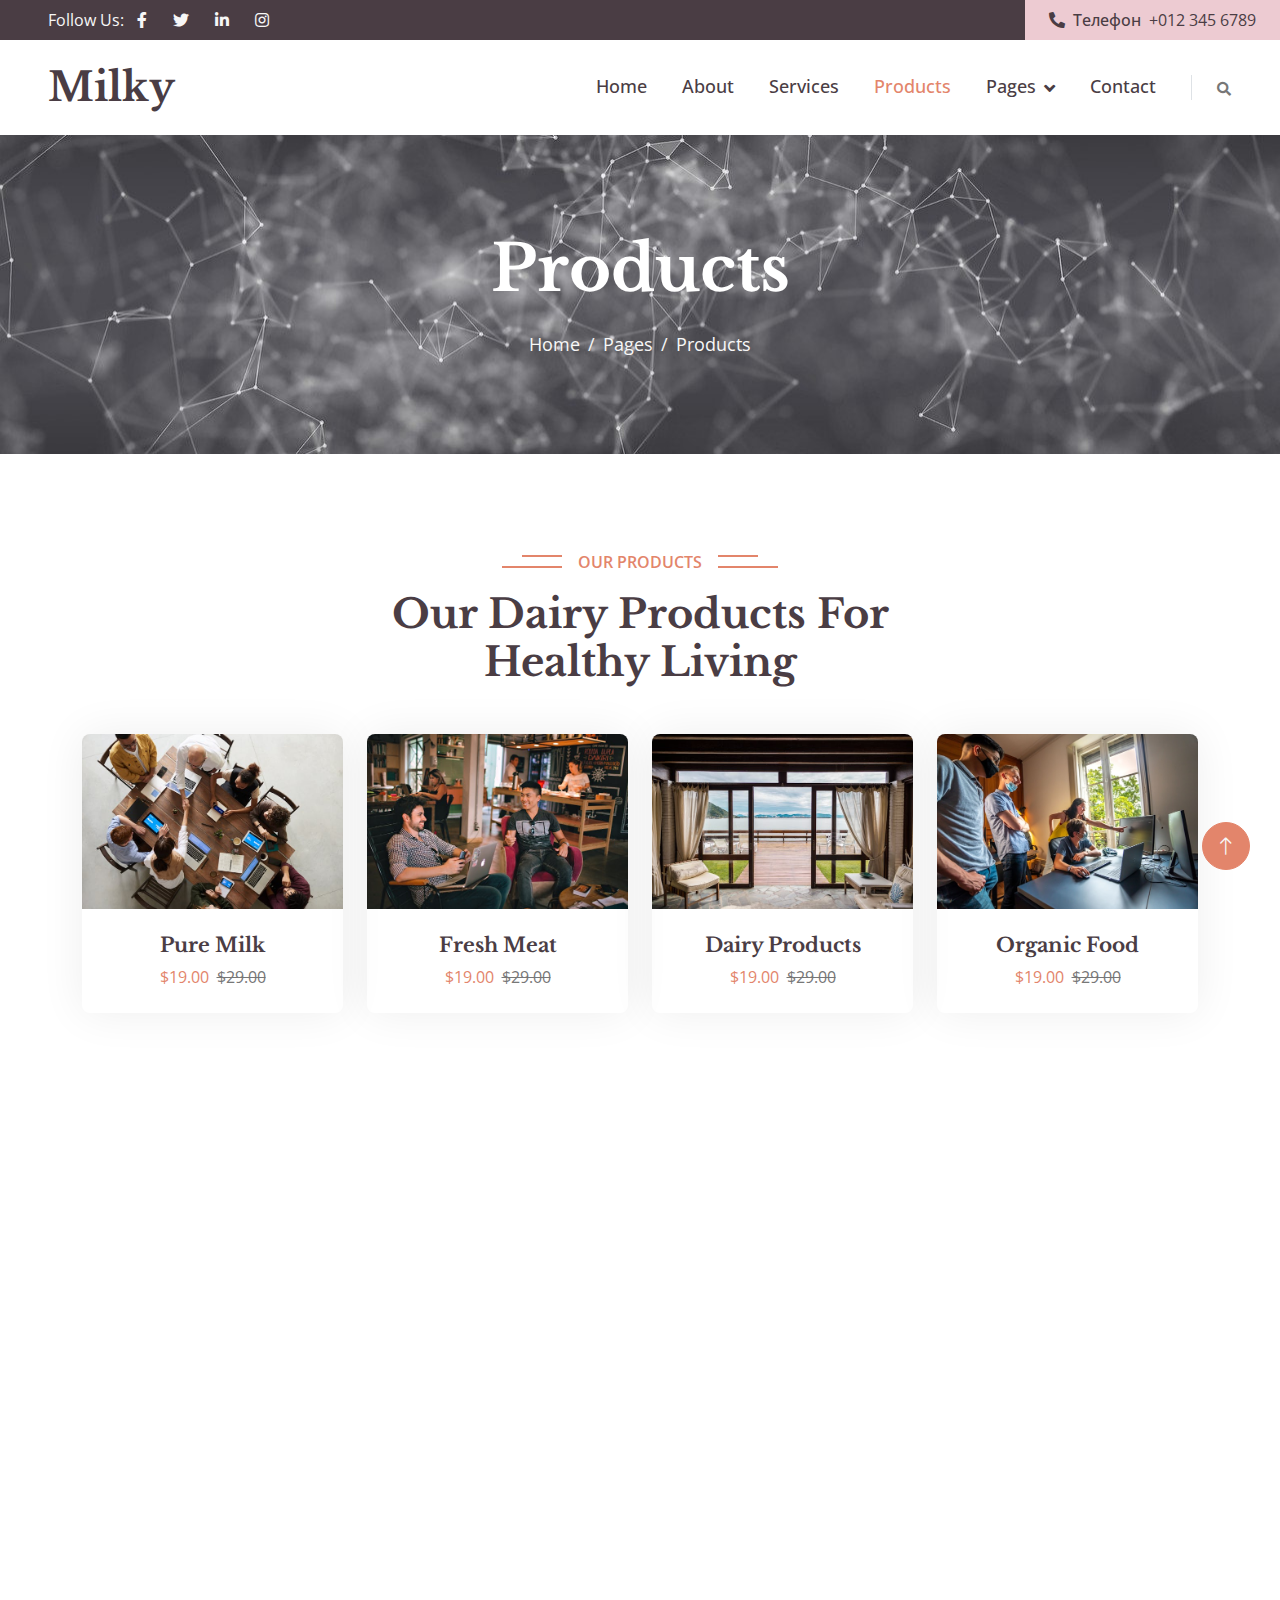
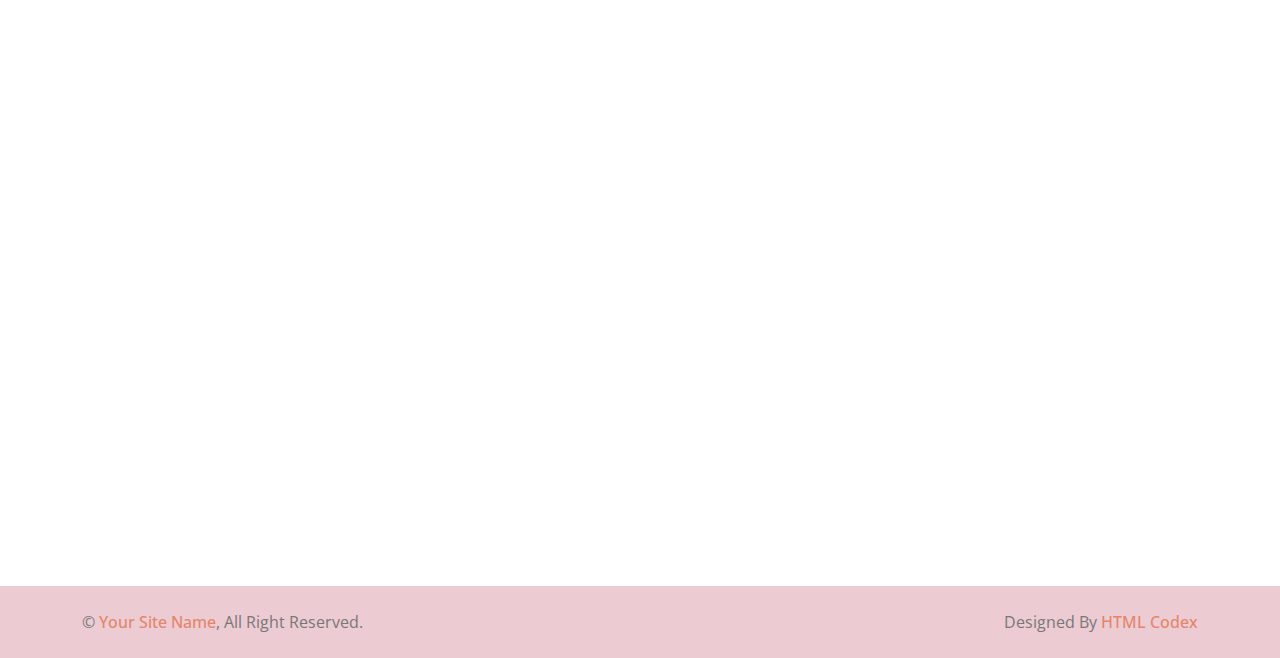
<file: product.html>
<!DOCTYPE html>
<html lang="en">
    <head>
        <meta charset="utf-8" />
        <title>Milky - Dairy Website Template</title>
        <meta content="width=device-width, initial-scale=1.0" name="viewport" />
        <meta content="" name="keywords" />
        <meta content="" name="description" />

        <!-- Favicon -->
        <link href="img/favicon.ico" rel="icon" />

        <!-- Google Web Fonts -->
        <link rel="preconnect" href="https://fonts.googleapis.com" />
        <link rel="preconnect" href="https://fonts.gstatic.com" crossorigin />
        <link
            href="https://fonts.googleapis.com/css2?family=Libre+Baskerville:wght@700&family=Open+Sans:wght@400;500;600&display=swap"
            rel="stylesheet"
        />

        <!-- Icon Font Stylesheet -->
        <link
            href="https://cdnjs.cloudflare.com/ajax/libs/font-awesome/5.10.0/css/all.min.css"
            rel="stylesheet"
        />
        <link
            href="https://cdn.jsdelivr.net/npm/bootstrap-icons@1.4.1/font/bootstrap-icons.css"
            rel="stylesheet"
        />

        <!-- Libraries Stylesheet -->
        <link href="lib/animate/animate.min.css" rel="stylesheet" />
        <link
            href="lib/owlcarousel/assets/owl.carousel.min.css"
            rel="stylesheet"
        />
        <link href="lib/lightbox/css/lightbox.min.css" rel="stylesheet" />

        <!-- Customized Bootstrap Stylesheet -->
        <link href="css/bootstrap.min.css" rel="stylesheet" />

        <!-- Template Stylesheet -->
        <link href="css/style.css" rel="stylesheet" />
    </head>

    <body>
        <!-- Spinner Start -->
        <div
            id="spinner"
            class="show bg-white position-fixed translate-middle w-100 vh-100 top-50 start-50 d-flex align-items-center justify-content-center"
        >
            <div
                class="spinner-border text-primary"
                role="status"
                style="width: 3rem; height: 3rem"
            ></div>
        </div>
        <!-- Spinner End -->

        <!-- Topbar Start -->
        <div class="container-fluid bg-dark px-0">
            <div class="row g-0 d-none d-lg-flex">
                <div class="col-lg-6 ps-5 text-start">
                    <div
                        class="h-100 d-inline-flex align-items-center text-light"
                    >
                        <span>Follow Us:</span>
                        <a class="btn btn-link text-light" href=""
                            ><i class="fab fa-facebook-f"></i
                        ></a>
                        <a class="btn btn-link text-light" href=""
                            ><i class="fab fa-twitter"></i
                        ></a>
                        <a class="btn btn-link text-light" href=""
                            ><i class="fab fa-linkedin-in"></i
                        ></a>
                        <a class="btn btn-link text-light" href=""
                            ><i class="fab fa-instagram"></i
                        ></a>
                    </div>
                </div>
                <div class="col-lg-6 text-end">
                    <div
                        class="h-100 bg-secondary d-inline-flex align-items-center text-dark py-2 px-4"
                    >
                        <span class="me-2 fw-semi-bold"
                            ><i class="fa fa-phone-alt me-2"></i>Телефон</span
                        >
                        <span>+012 345 6789</span>
                    </div>
                </div>
            </div>
        </div>
        <!-- Topbar End -->

        <!-- Navbar Start -->
        <nav
            class="navbar navbar-expand-lg bg-white navbar-light sticky-top px-4 px-lg-5"
        >
            <a href="index.html" class="navbar-brand d-flex align-items-center">
                <h1 class="m-0">Milky</h1>
            </a>
            <button
                type="button"
                class="navbar-toggler me-0"
                data-bs-toggle="collapse"
                data-bs-target="#navbarCollapse"
            >
                <span class="navbar-toggler-icon"></span>
            </button>
            <div class="collapse navbar-collapse" id="navbarCollapse">
                <div class="navbar-nav ms-auto p-4 p-lg-0">
                    <a href="index.html" class="nav-item nav-link">Home</a>
                    <a href="about.html" class="nav-item nav-link">About</a>
                    <a href="service.html" class="nav-item nav-link"
                        >Services</a
                    >
                    <a href="product.html" class="nav-item nav-link active"
                        >Products</a
                    >
                    <div class="nav-item dropdown">
                        <a
                            href="#"
                            class="nav-link dropdown-toggle"
                            data-bs-toggle="dropdown"
                            >Pages</a
                        >
                        <div class="dropdown-menu bg-light m-0">
                            <a href="gallery.html" class="dropdown-item"
                                >Gallery</a
                            >
                            <a href="feature.html" class="dropdown-item"
                                >Features</a
                            >
                            <a href="team.html" class="dropdown-item"
                                >Our Team</a
                            >
                            <a href="testimonial.html" class="dropdown-item"
                                >Testimonial</a
                            >
                            <a href="404.html" class="dropdown-item"
                                >404 Page</a
                            >
                        </div>
                    </div>
                    <a href="contact.html" class="nav-item nav-link">Contact</a>
                </div>
                <div class="border-start ps-4 d-none d-lg-block">
                    <button type="button" class="btn btn-sm p-0">
                        <i class="fa fa-search"></i>
                    </button>
                </div>
            </div>
        </nav>
        <!-- Navbar End -->

        <!-- Page Header Start -->
        <div
            class="container-fluid page-header py-5 mb-5 wow fadeIn"
            data-wow-delay="0.1s"
        >
            <div class="container text-center py-5">
                <h1 class="display-3 text-white mb-4 animated slideInDown">
                    Products
                </h1>
                <nav aria-label="breadcrumb animated slideInDown">
                    <ol class="breadcrumb justify-content-center mb-0">
                        <li class="breadcrumb-item"><a href="#">Home</a></li>
                        <li class="breadcrumb-item"><a href="#">Pages</a></li>
                        <li class="breadcrumb-item active" aria-current="page">
                            Products
                        </li>
                    </ol>
                </nav>
            </div>
        </div>
        <!-- Page Header End -->

        <!-- Product Start -->
        <div class="container-xxl py-5">
            <div class="container">
                <div
                    class="text-center mx-auto wow fadeInUp"
                    data-wow-delay="0.1s"
                    style="max-width: 500px"
                >
                    <p
                        class="section-title bg-white text-center text-primary px-3"
                    >
                        Our Products
                    </p>
                    <h1 class="mb-5">Our Dairy Products For Healthy Living</h1>
                </div>
                <div class="row gx-4">
                    <div
                        class="col-md-6 col-lg-4 col-xl-3 wow fadeInUp"
                        data-wow-delay="0.1s"
                    >
                        <div class="product-item">
                            <div class="position-relative">
                                <img
                                    class="img-fluid"
                                    src="img/product-1.jpg"
                                    alt=""
                                />
                                <div class="product-overlay">
                                    <a
                                        class="btn btn-square btn-secondary rounded-circle m-1"
                                        href=""
                                        ><i class="bi bi-link"></i
                                    ></a>
                                    <a
                                        class="btn btn-square btn-secondary rounded-circle m-1"
                                        href=""
                                        ><i class="bi bi-cart"></i
                                    ></a>
                                </div>
                            </div>
                            <div class="text-center p-4">
                                <a class="d-block h5" href="">Pure Milk</a>
                                <span class="text-primary me-1">$19.00</span>
                                <span class="text-decoration-line-through"
                                    >$29.00</span
                                >
                            </div>
                        </div>
                    </div>
                    <div
                        class="col-md-6 col-lg-4 col-xl-3 wow fadeInUp"
                        data-wow-delay="0.3s"
                    >
                        <div class="product-item">
                            <div class="position-relative">
                                <img
                                    class="img-fluid"
                                    src="img/product-2.jpg"
                                    alt=""
                                />
                                <div class="product-overlay">
                                    <a
                                        class="btn btn-square btn-secondary rounded-circle m-1"
                                        href=""
                                        ><i class="bi bi-link"></i
                                    ></a>
                                    <a
                                        class="btn btn-square btn-secondary rounded-circle m-1"
                                        href=""
                                        ><i class="bi bi-cart"></i
                                    ></a>
                                </div>
                            </div>
                            <div class="text-center p-4">
                                <a class="d-block h5" href="">Fresh Meat</a>
                                <span class="text-primary me-1">$19.00</span>
                                <span class="text-decoration-line-through"
                                    >$29.00</span
                                >
                            </div>
                        </div>
                    </div>
                    <div
                        class="col-md-6 col-lg-4 col-xl-3 wow fadeInUp"
                        data-wow-delay="0.5s"
                    >
                        <div class="product-item">
                            <div class="position-relative">
                                <img
                                    class="img-fluid"
                                    src="img/product-3.jpg"
                                    alt=""
                                />
                                <div class="product-overlay">
                                    <a
                                        class="btn btn-square btn-secondary rounded-circle m-1"
                                        href=""
                                        ><i class="bi bi-link"></i
                                    ></a>
                                    <a
                                        class="btn btn-square btn-secondary rounded-circle m-1"
                                        href=""
                                        ><i class="bi bi-cart"></i
                                    ></a>
                                </div>
                            </div>
                            <div class="text-center p-4">
                                <a class="d-block h5" href="">Dairy Products</a>
                                <span class="text-primary me-1">$19.00</span>
                                <span class="text-decoration-line-through"
                                    >$29.00</span
                                >
                            </div>
                        </div>
                    </div>
                    <div
                        class="col-md-6 col-lg-4 col-xl-3 wow fadeInUp"
                        data-wow-delay="0.7s"
                    >
                        <div class="product-item">
                            <div class="position-relative">
                                <img
                                    class="img-fluid"
                                    src="img/product-4.jpg"
                                    alt=""
                                />
                                <div class="product-overlay">
                                    <a
                                        class="btn btn-square btn-secondary rounded-circle m-1"
                                        href=""
                                        ><i class="bi bi-link"></i
                                    ></a>
                                    <a
                                        class="btn btn-square btn-secondary rounded-circle m-1"
                                        href=""
                                        ><i class="bi bi-cart"></i
                                    ></a>
                                </div>
                            </div>
                            <div class="text-center p-4">
                                <a class="d-block h5" href="">Organic Food</a>
                                <span class="text-primary me-1">$19.00</span>
                                <span class="text-decoration-line-through"
                                    >$29.00</span
                                >
                            </div>
                        </div>
                    </div>
                </div>
            </div>
        </div>
        <!-- Product End -->

        <!-- Features Start -->
        <div class="container-xxl py-5">
            <div class="container">
                <div class="row g-5 align-items-center">
                    <div class="col-lg-6 wow fadeInUp" data-wow-delay="0.1s">
                        <p
                            class="section-title bg-white text-start text-primary pe-3"
                        >
                            Why Us!
                        </p>
                        <h1 class="mb-4">
                            Few Reasons Why People Choosing Us!
                        </h1>
                        <p class="mb-4">
                            Tempor erat elitr rebum at clita. Diam dolor diam
                            ipsum sit. Aliqu diam amet diam et eos. Clita erat
                            ipsum et lorem et sit, sed stet lorem sit clita duo
                            justo magna dolore erat amet
                        </p>
                        <p>
                            <i class="fa fa-check text-primary me-3"></i>Justo
                            magna erat amet
                        </p>
                        <p>
                            <i class="fa fa-check text-primary me-3"></i>Aliqu
                            diam amet diam et eos
                        </p>
                        <p>
                            <i class="fa fa-check text-primary me-3"></i>Clita
                            erat ipsum et lorem et sit
                        </p>
                        <a
                            class="btn btn-secondary rounded-pill py-3 px-5 mt-3"
                            href=""
                            >Explore More</a
                        >
                    </div>
                    <div class="col-lg-6">
                        <div class="rounded overflow-hidden">
                            <div class="row g-0">
                                <div
                                    class="col-sm-6 wow fadeIn"
                                    data-wow-delay="0.1s"
                                >
                                    <div
                                        class="text-center bg-primary py-5 px-4"
                                    >
                                        <img
                                            class="img-fluid mb-4"
                                            src="img/experience.png"
                                            alt=""
                                        />
                                        <h1
                                            class="display-6 text-white"
                                            data-toggle="counter-up"
                                        >
                                            25
                                        </h1>
                                        <span
                                            class="fs-5 fw-semi-bold text-secondary"
                                            >Years Experience</span
                                        >
                                    </div>
                                </div>
                                <div
                                    class="col-sm-6 wow fadeIn"
                                    data-wow-delay="0.3s"
                                >
                                    <div
                                        class="text-center bg-secondary py-5 px-4"
                                    >
                                        <img
                                            class="img-fluid mb-4"
                                            src="img/award.png"
                                            alt=""
                                        />
                                        <h1
                                            class="display-6"
                                            data-toggle="counter-up"
                                        >
                                            183
                                        </h1>
                                        <span
                                            class="fs-5 fw-semi-bold text-primary"
                                            >Award Winning</span
                                        >
                                    </div>
                                </div>
                                <div
                                    class="col-sm-6 wow fadeIn"
                                    data-wow-delay="0.5s"
                                >
                                    <div
                                        class="text-center bg-secondary py-5 px-4"
                                    >
                                        <img
                                            class="img-fluid mb-4"
                                            src="img/animal.png"
                                            alt=""
                                        />
                                        <h1
                                            class="display-6"
                                            data-toggle="counter-up"
                                        >
                                            2619
                                        </h1>
                                        <span
                                            class="fs-5 fw-semi-bold text-primary"
                                            >Total Animals</span
                                        >
                                    </div>
                                </div>
                                <div
                                    class="col-sm-6 wow fadeIn"
                                    data-wow-delay="0.7s"
                                >
                                    <div
                                        class="text-center bg-primary py-5 px-4"
                                    >
                                        <img
                                            class="img-fluid mb-4"
                                            src="img/client.png"
                                            alt=""
                                        />
                                        <h1
                                            class="display-6 text-white"
                                            data-toggle="counter-up"
                                        >
                                            51940
                                        </h1>
                                        <span
                                            class="fs-5 fw-semi-bold text-secondary"
                                            >Happy Clients</span
                                        >
                                    </div>
                                </div>
                            </div>
                        </div>
                    </div>
                </div>
            </div>
        </div>
        <!-- Features End -->

        <!-- Footer Start -->
        <div
            class="container-fluid bg-dark footer mt-5 py-5 wow fadeIn"
            data-wow-delay="0.1s"
        >
            <div class="container py-5">
                <div class="row g-5">
                    <div class="col-lg-3 col-md-6">
                        <h5 class="text-white mb-4">Our Office</h5>
                        <p class="mb-2">
                            <i class="fa fa-map-marker-alt me-3"></i>123 Street,
                            New York, USA
                        </p>
                        <p class="mb-2">
                            <i class="fa fa-phone-alt me-3"></i>+012 345 67890
                        </p>
                        <p class="mb-2">
                            <i class="fa fa-envelope me-3"></i>info@example.com
                        </p>
                        <div class="d-flex pt-3">
                            <a
                                class="btn btn-square btn-secondary rounded-circle me-2"
                                href=""
                                ><i class="fab fa-twitter"></i
                            ></a>
                            <a
                                class="btn btn-square btn-secondary rounded-circle me-2"
                                href=""
                                ><i class="fab fa-facebook-f"></i
                            ></a>
                            <a
                                class="btn btn-square btn-secondary rounded-circle me-2"
                                href=""
                                ><i class="fab fa-youtube"></i
                            ></a>
                            <a
                                class="btn btn-square btn-secondary rounded-circle me-2"
                                href=""
                                ><i class="fab fa-linkedin-in"></i
                            ></a>
                        </div>
                    </div>
                    <div class="col-lg-3 col-md-6">
                        <h5 class="text-white mb-4">Quick Links</h5>
                        <a class="btn btn-link" href="">About Us</a>
                        <a class="btn btn-link" href="">Contact Us</a>
                        <a class="btn btn-link" href="">Our Services</a>
                        <a class="btn btn-link" href="">Terms & Condition</a>
                        <a class="btn btn-link" href="">Support</a>
                    </div>
                    <div class="col-lg-3 col-md-6">
                        <h5 class="text-white mb-4">Business Hours</h5>
                        <p class="mb-1">Monday - Friday</p>
                        <h6 class="text-light">09:00 am - 07:00 pm</h6>
                        <p class="mb-1">Saturday</p>
                        <h6 class="text-light">09:00 am - 12:00 pm</h6>
                        <p class="mb-1">Sunday</p>
                        <h6 class="text-light">Closed</h6>
                    </div>
                    <div class="col-lg-3 col-md-6">
                        <h5 class="text-white mb-4">Newsletter</h5>
                        <p>
                            Dolor amet sit justo amet elitr clita ipsum elitr
                            est.
                        </p>
                        <div class="position-relative w-100">
                            <input
                                class="form-control bg-transparent w-100 py-3 ps-4 pe-5"
                                type="text"
                                placeholder="Your email"
                            />
                            <button
                                type="button"
                                class="btn btn-secondary py-2 position-absolute top-0 end-0 mt-2 me-2"
                            >
                                SignUp
                            </button>
                        </div>
                    </div>
                </div>
            </div>
        </div>
        <!-- Footer End -->

        <!-- Copyright Start -->
        <div class="container-fluid bg-secondary text-body copyright py-4">
            <div class="container">
                <div class="row">
                    <div
                        class="col-md-6 text-center text-md-start mb-3 mb-md-0"
                    >
                        &copy;
                        <a class="fw-semi-bold" href="#">Your Site Name</a>, All
                        Right Reserved.
                    </div>
                    <div class="col-md-6 text-center text-md-end">
                        <!--/*** This template is free as long as you keep the footer author’s credit link/attribution link/backlink. If you'd like to use the template without the footer author’s credit link/attribution link/backlink, you can purchase the Credit Removal License from "https://htmlcodex.com/credit-removal". Thank you for your support. ***/-->
                        Designed By
                        <a class="fw-semi-bold" href="https://htmlcodex.com"
                            >HTML Codex</a
                        >
                    </div>
                </div>
            </div>
        </div>
        <!-- Copyright End -->

        <!-- Back to Top -->
        <a
            href="#"
            class="btn btn-lg btn-primary btn-lg-square rounded-circle back-to-top"
            ><i class="bi bi-arrow-up"></i
        ></a>

        <!-- JavaScript Libraries -->
        <script src="https://code.jquery.com/jquery-3.4.1.min.js"></script>
        <script src="https://cdn.jsdelivr.net/npm/bootstrap@5.0.0/dist/js/bootstrap.bundle.min.js"></script>
        <script src="lib/wow/wow.min.js"></script>
        <script src="lib/easing/easing.min.js"></script>
        <script src="lib/waypoints/waypoints.min.js"></script>
        <script src="lib/owlcarousel/owl.carousel.min.js"></script>
        <script src="lib/counterup/counterup.min.js"></script>
        <script src="lib/parallax/parallax.min.js"></script>
        <script src="lib/lightbox/js/lightbox.min.js"></script>

        <!-- Template Javascript -->
        <script src="js/main.js"></script>
    </body>
</html>
</file>
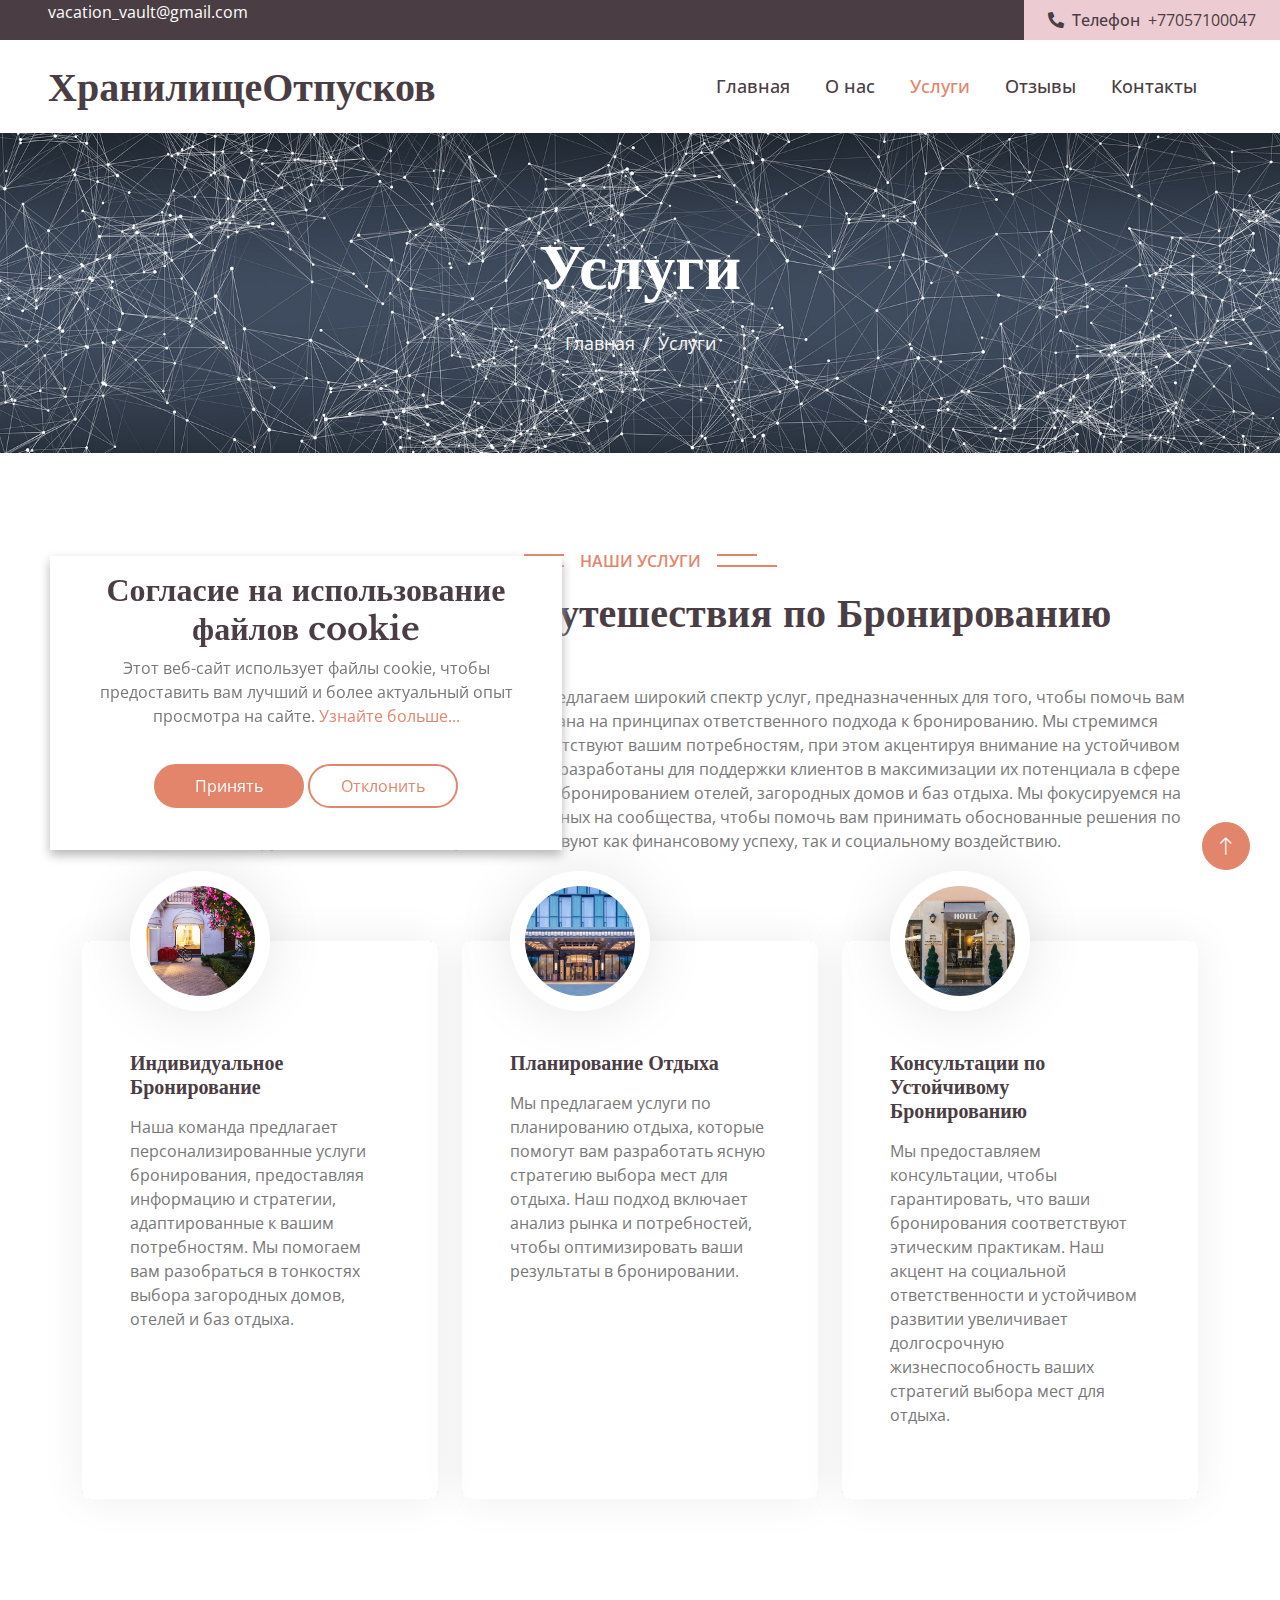
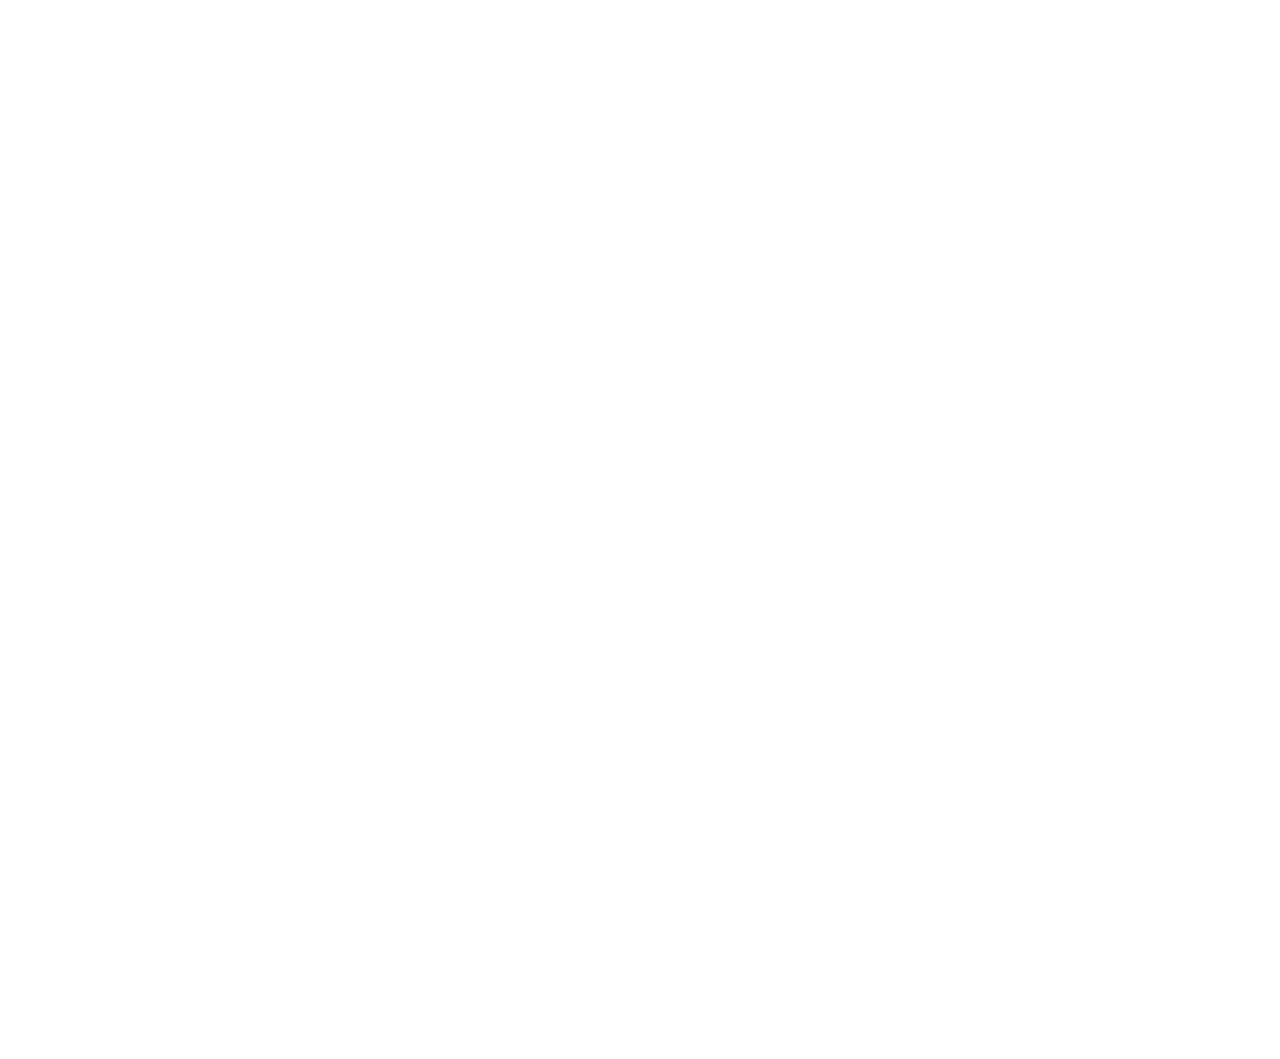
<file: service.html>
<!DOCTYPE html>
<html lang="en">
    <head>
        <meta charset="utf-8" />
        <title>ХранилищеОтпусков</title>
        <meta content="width=device-width, initial-scale=1.0" name="viewport" />
        <meta content="" name="keywords" />
        <meta content="" name="description" />

        <!-- Favicon -->
        <link href="img/favicon.ico" rel="icon" />

        <!-- Google Web Fonts -->
        <link rel="preconnect" href="https://fonts.googleapis.com" />
        <link rel="preconnect" href="https://fonts.gstatic.com" crossorigin />
        <link
            href="https://fonts.googleapis.com/css2?family=Libre+Baskerville:wght@700&family=Open+Sans:wght@400;500;600&display=swap"
            rel="stylesheet"
        />

        <!-- Icon Font Stylesheet -->
        <link
            href="https://cdnjs.cloudflare.com/ajax/libs/font-awesome/5.10.0/css/all.min.css"
            rel="stylesheet"
        />
        <link
            href="https://cdn.jsdelivr.net/npm/bootstrap-icons@1.4.1/font/bootstrap-icons.css"
            rel="stylesheet"
        />

        <!-- Libraries Stylesheet -->
        <link href="lib/animate/animate.min.css" rel="stylesheet" />
        <link
            href="lib/owlcarousel/assets/owl.carousel.min.css"
            rel="stylesheet"
        />
        <link href="lib/lightbox/css/lightbox.min.css" rel="stylesheet" />

        <!-- Customized Bootstrap Stylesheet -->
        <link href="css/bootstrap.min.css" rel="stylesheet" />

        <!-- Template Stylesheet -->
        <link href="css/style.css" rel="stylesheet" />
    </head>

    <body>
        <!-- Spinner Start -->
        <div
            id="spinner"
            class="show bg-white position-fixed translate-middle w-100 vh-100 top-50 start-50 d-flex align-items-center justify-content-center"
        >
            <div
                class="spinner-border text-primary"
                role="status"
                style="width: 3rem; height: 3rem"
            ></div>
        </div>
        <!-- Spinner End -->

        <!-- Topbar Start -->
        <div class="container-fluid bg-dark px-0">
            <div class="row g-0 d-none d-lg-flex">
                <div class="col-lg-6 ps-5 text-start text-white">
                    vacation_vault@gmail.com
                </div>
                <div class="col-lg-6 text-end">
                    <div
                        class="h-100 bg-secondary d-inline-flex align-items-center text-dark py-2 px-4"
                    >
                        <span class="me-2 fw-semi-bold"
                            ><i class="fa fa-phone-alt me-2"></i>Телефон</span
                        >
                        <span>+77057100047</span>
                    </div>
                </div>
            </div>
        </div>
        <!-- Topbar End -->

        <!-- Navbar Start -->
        <nav
            class="navbar navbar-expand-lg bg-white navbar-light sticky-top px-4 px-lg-5"
        >
            <a href="index.html" class="navbar-brand d-flex align-items-center">
                <h1 class="m-0">ХранилищеОтпусков</h1>
            </a>
            <button
                type="button"
                class="navbar-toggler me-0"
                data-bs-toggle="collapse"
                data-bs-target="#navbarCollapse"
            >
                <span class="navbar-toggler-icon"></span>
            </button>
            <div class="collapse navbar-collapse" id="navbarCollapse">
                <div class="navbar-nav ms-auto p-4 p-lg-0">
                    <a href="index.html" class="nav-item nav-link">Главная</a>
                    <a href="about.html" class="nav-item nav-link">О нас</a>
                    <a href="service.html" class="nav-item nav-link active"
                        >Услуги</a
                    >
                    <a href="testimonial.html" class="nav-item nav-link"
                        >Отзывы</a
                    >
                    <a href="contact.html" class="nav-item nav-link"
                        >Контакты</a
                    >
                </div>
            </div>
        </nav>
        <!-- Navbar End -->
        <!-- Page Header Start -->
        <div
            class="container-fluid page-header bg3 py-5 mb-5 wow fadeIn"
            data-wow-delay="0.1s"
        >
            <div class="container text-center py-5">
                <h1 class="display-3 text-white mb-4 animated slideInDown">
                    Услуги
                </h1>
                <nav aria-label="breadcrumb animated slideInDown">
                    <ol class="breadcrumb justify-content-center mb-0">
                        <li class="breadcrumb-item">
                            <a href="index.html">Главная</a>
                        </li>
                        <li class="breadcrumb-item active" aria-current="page">
                            Услуги
                        </li>
                    </ol>
                </nav>
            </div>
        </div>
        <!-- Page Header End -->

        <!-- Service Start -->
        <div class="container-xxl py-5">
            <div class="container">
                <div
                    class="text-center mx-auto pb-4 wow fadeInUp"
                    data-wow-delay="0.1s"
                >
                    <p
                        class="section-title bg-white text-center text-primary px-3"
                    >
                        Наши Услуги
                    </p>
                    <h1 class="mb-5">
                        Поддержка Вашего Путешествия по Бронированию
                    </h1>
                    <p>
                        Мы на переднем плане возможностей бронирования и
                        предлагаем широкий спектр услуг, предназначенных для
                        того, чтобы помочь вам справиться с нюансами рынка. Наша
                        экспертиза основана на принципах ответственного подхода
                        к бронированию. Мы стремимся предоставлять
                        индивидуальные решения, которые соответствуют вашим
                        потребностям, при этом акцентируя внимание на устойчивом
                        развитии и вовлечении местных сообществ. Наши услуги
                        разработаны для поддержки клиентов в максимизации их
                        потенциала в сфере бронирования, особенно через
                        инициативы, связанные с бронированием отелей, загородных
                        домов и баз отдыха. Мы фокусируемся на стратегическом
                        планировании и подходах, ориентированных на сообщества,
                        чтобы помочь вам принимать обоснованные решения по
                        выбору мест для отдыха, которые способствуют как
                        финансовому успеху, так и социальному воздействию.
                    </p>
                </div>
                <div class="row gy-5 gx-4">
                    <div
                        class="col-lg-4 col-md-6 pt-5 wow fadeInUp"
                        data-wow-delay="0.1s"
                    >
                        <div class="service-item d-flex h-100">
                            <div class="service-img">
                                <img
                                    class="img-fluid"
                                    src="img/service-1.jpg"
                                    alt=""
                                />
                            </div>
                            <div class="service-text p-5 pt-0">
                                <div class="service-icon">
                                    <img
                                        class="img-fluid rounded-circle"
                                        src="img/service-1.jpg"
                                        alt=""
                                    />
                                </div>
                                <h5 class="mb-3">
                                    Индивидуальное Бронирование
                                </h5>
                                <p class="mb-4">
                                    Наша команда предлагает персонализированные
                                    услуги бронирования, предоставляя информацию
                                    и стратегии, адаптированные к вашим
                                    потребностям. Мы помогаем вам разобраться в
                                    тонкостях выбора загородных домов, отелей и
                                    баз отдыха.
                                </p>
                            </div>
                        </div>
                    </div>
                    <div
                        class="col-lg-4 col-md-6 pt-5 wow fadeInUp"
                        data-wow-delay="0.3s"
                    >
                        <div class="service-item d-flex h-100">
                            <div class="service-img">
                                <img
                                    class="img-fluid"
                                    src="img/service-2.jpg"
                                    alt=""
                                />
                            </div>
                            <div class="service-text p-5 pt-0">
                                <div class="service-icon">
                                    <img
                                        class="img-fluid rounded-circle"
                                        src="img/service-2.jpg"
                                        alt=""
                                    />
                                </div>
                                <h5 class="mb-3">Планирование Отдыха</h5>
                                <p class="mb-4">
                                    Мы предлагаем услуги по планированию отдыха,
                                    которые помогут вам разработать ясную
                                    стратегию выбора мест для отдыха. Наш подход
                                    включает анализ рынка и потребностей, чтобы
                                    оптимизировать ваши результаты в
                                    бронировании.
                                </p>
                            </div>
                        </div>
                    </div>
                    <div
                        class="col-lg-4 col-md-6 pt-5 wow fadeInUp"
                        data-wow-delay="0.5s"
                    >
                        <div class="service-item d-flex h-100">
                            <div class="service-img">
                                <img
                                    class="img-fluid"
                                    src="img/service-3.jpg"
                                    alt=""
                                />
                            </div>
                            <div class="service-text p-5 pt-0">
                                <div class="service-icon">
                                    <img
                                        class="img-fluid rounded-circle"
                                        src="img/service-3.jpg"
                                        alt=""
                                    />
                                </div>
                                <h5 class="mb-3">
                                    Консультации по Устойчивому Бронированию
                                </h5>
                                <p class="mb-4">
                                    Мы предоставляем консультации, чтобы
                                    гарантировать, что ваши бронирования
                                    соответствуют этическим практикам. Наш
                                    акцент на социальной ответственности и
                                    устойчивом развитии увеличивает долгосрочную
                                    жизнеспособность ваших стратегий выбора мест
                                    для отдыха.
                                </p>
                            </div>
                        </div>
                    </div>
                    <div
                        class="col-lg-4 col-md-6 pt-5 wow fadeInUp"
                        data-wow-delay="0.1s"
                    >
                        <div class="service-item d-flex h-100">
                            <div class="service-img">
                                <img
                                    class="img-fluid"
                                    src="img/service-4.jpg"
                                    alt=""
                                />
                            </div>
                            <div class="service-text p-5 pt-0">
                                <div class="service-icon">
                                    <img
                                        class="img-fluid rounded-circle"
                                        src="img/service-4.jpg"
                                        alt=""
                                    />
                                </div>
                                <h5 class="mb-3">
                                    Исследование Рынка Бронирования
                                </h5>
                                <p class="mb-4">
                                    Оставайтесь в курсе рыночных тенденций с
                                    нашими услугами по исследованию и анализу.
                                    Мы предоставляем ценные сведения о секторе
                                    бронирования, чтобы помочь вам выявить
                                    возможности и эффективно минимизировать
                                    риски.
                                </p>
                            </div>
                        </div>
                    </div>
                    <div
                        class="col-lg-4 col-md-6 pt-5 wow fadeInUp"
                        data-wow-delay="0.3s"
                    >
                        <div class="service-item d-flex h-100">
                            <div class="service-img">
                                <img
                                    class="img-fluid"
                                    src="img/service-5.jpg"
                                    alt=""
                                />
                            </div>
                            <div class="service-text p-5 pt-0">
                                <div class="service-icon">
                                    <img
                                        class="img-fluid rounded-circle"
                                        src="img/service-5.jpg"
                                        alt=""
                                    />
                                </div>
                                <h5 class="mb-3">
                                    Стратегии Вовлечения Сообщества
                                </h5>
                                <p class="mb-4">
                                    Мы специализируемся на создании стратегий
                                    вовлечения сообщества, которые усиливают
                                    влияние ваших инициатив. Приоритизируя
                                    местные интересы, мы обеспечиваем, чтобы
                                    проекты, такие как бронирование загородных
                                    комплексов и баз отдыха, приносили пользу
                                    как клиентам, так и сообществам.
                                </p>
                            </div>
                        </div>
                    </div>
                    <div
                        class="col-lg-4 col-md-6 pt-5 wow fadeInUp"
                        data-wow-delay="0.5s"
                    >
                        <div class="service-item d-flex h-100">
                            <div class="service-img">
                                <img
                                    class="img-fluid"
                                    src="img/service-6.jpg"
                                    alt=""
                                />
                            </div>
                            <div class="service-text p-5 pt-0">
                                <div class="service-icon">
                                    <img
                                        class="img-fluid rounded-circle"
                                        src="img/service-6.jpg"
                                        alt=""
                                    />
                                </div>
                                <h5 class="mb-3">Развитие Партнёрств</h5>
                                <p class="mb-4">
                                    Наша команда преуспевает в развитии
                                    стратегических партнёрств, которые усиливают
                                    потенциал бронирования. Сотрудничая с
                                    местными заинтересованными сторонами, мы
                                    помогаем вам использовать ресурсы и
                                    экспертизу для большего успеха в ваших
                                    усилиях по бронированию.
                                </p>
                            </div>
                        </div>
                    </div>
                </div>
            </div>
        </div>

        <!-- Service End -->

        <!-- Footer Start -->
        <div
            class="container-fluid bg-dark footer mt-5 py-5 wow fadeIn"
            data-wow-delay="0.1s"
        >
            <div class="container py-5">
                <div class="row g-5">
                    <div class="col-lg-3 col-md-6">
                        <h5 class="text-white mb-4">Наш Офис</h5>
                        <p class="mb-2">
                            <i class="fa fa-map-marker-alt me-3"></i>Керей,
                            Жәнібек хандар көшесі 18, Астана 010000, Казахстан
                        </p>
                        <p class="mb-2">
                            <i class="fa fa-phone-alt me-3"></i>+77057100047
                        </p>
                        <p class="mb-2">
                            <i class="fa fa-envelope me-3"></i
                            >vacation_vault@gmail.com
                        </p>
                    </div>
                    <div class="col-lg-3 col-md-6">
                        <h5 class="text-white mb-4">Быстрые Ссылки</h5>
                        <a class="btn btn-link" href="about.html">О Нас</a>
                        <a class="btn btn-link" href="contact.html"
                            >Связаться с Нами</a
                        >
                        <a class="btn btn-link" href="service.html"
                            >Наши Услуги</a
                        >
                        <a class="btn btn-link" href="terms-of-use.html"
                            >Условия Использования</a
                        >
                        <a class="btn btn-link" href="privacy-policy.html"
                            >Политика Конфиденциальности</a
                        >
                    </div>
                    <div class="col-lg-3 col-md-6">
                        <h5 class="text-white mb-4">Часы Работы</h5>
                        <p class="mb-1">Понедельник - Пятница</p>
                        <h6 class="text-light">09:00 - 19:00</h6>
                        <p class="mb-1">Суббота</p>
                        <h6 class="text-light">09:00 - 12:00</h6>
                        <p class="mb-1">Воскресенье</p>
                        <h6 class="text-light">Закрыто</h6>
                    </div>
                    <div class="col-lg-3 col-md-6">
                        <h5 class="text-white mb-4">Рассылка Новостей</h5>
                        <p>
                            Подпишитесь на нашу рассылку, чтобы получать
                            последние обновления и советы по бронированию
                            отелей, загородных домов и баз отдыха.
                        </p>
                        <div class="position-relative w-100">
                            <input
                                class="form-control bg-transparent w-100 py-3 ps-4 pe-5"
                                type="text"
                                placeholder="Ваш email"
                                id="email"
                            />
                            <button
                                type="button"
                                class="btn btn-secondary py-2 position-absolute top-0 end-0 mt-2 me-2"
                                id="submit"
                                onclick="sendForm()"
                            >
                                Подписаться
                            </button>
                        </div>
                        <div id="result"></div>
                    </div>
                </div>
            </div>
        </div>
        <!-- Footer End -->

        <!-- Cookie banner -->
        <div class="cookie-wrapper show">
            <div>
                <i class="bx bx-cookie"></i>
                <h2 style="text-align: center">
                    Согласие на использование файлов cookie
                </h2>
            </div>

            <div class="data">
                <p>
                    Этот веб-сайт использует файлы cookie, чтобы предоставить
                    вам лучший и более актуальный опыт просмотра на сайте.
                    <a href="#">Узнайте больше...</a>
                </p>
            </div>

            <div class="buttons">
                <button class="cookie-button" id="acceptBtn">Принять</button>
                <button class="cookie-button" id="declineBtn">Отклонить</button>
            </div>
        </div>
        <!-- End Cookie banner -->

        <!-- Back to Top -->
        <a
            href="#"
            class="btn btn-lg btn-primary btn-lg-square rounded-circle back-to-top"
            ><i class="bi bi-arrow-up"></i
        ></a>

        <!-- JavaScript Libraries -->
        <script src="https://code.jquery.com/jquery-3.4.1.min.js"></script>
        <script src="https://cdn.jsdelivr.net/npm/bootstrap@5.0.0/dist/js/bootstrap.bundle.min.js"></script>
        <script src="lib/wow/wow.min.js"></script>
        <script src="lib/easing/easing.min.js"></script>
        <script src="lib/waypoints/waypoints.min.js"></script>
        <script src="lib/owlcarousel/owl.carousel.min.js"></script>
        <script src="lib/counterup/counterup.min.js"></script>
        <script src="lib/parallax/parallax.min.js"></script>
        <script src="lib/lightbox/js/lightbox.min.js"></script>

        <!-- Template Javascript -->
        <script src="js/main.js"></script>
        <script src="js/cookiebanner.js"></script>
        <script src="js/contact-form.js"></script>
    </body>
</html>
</file>
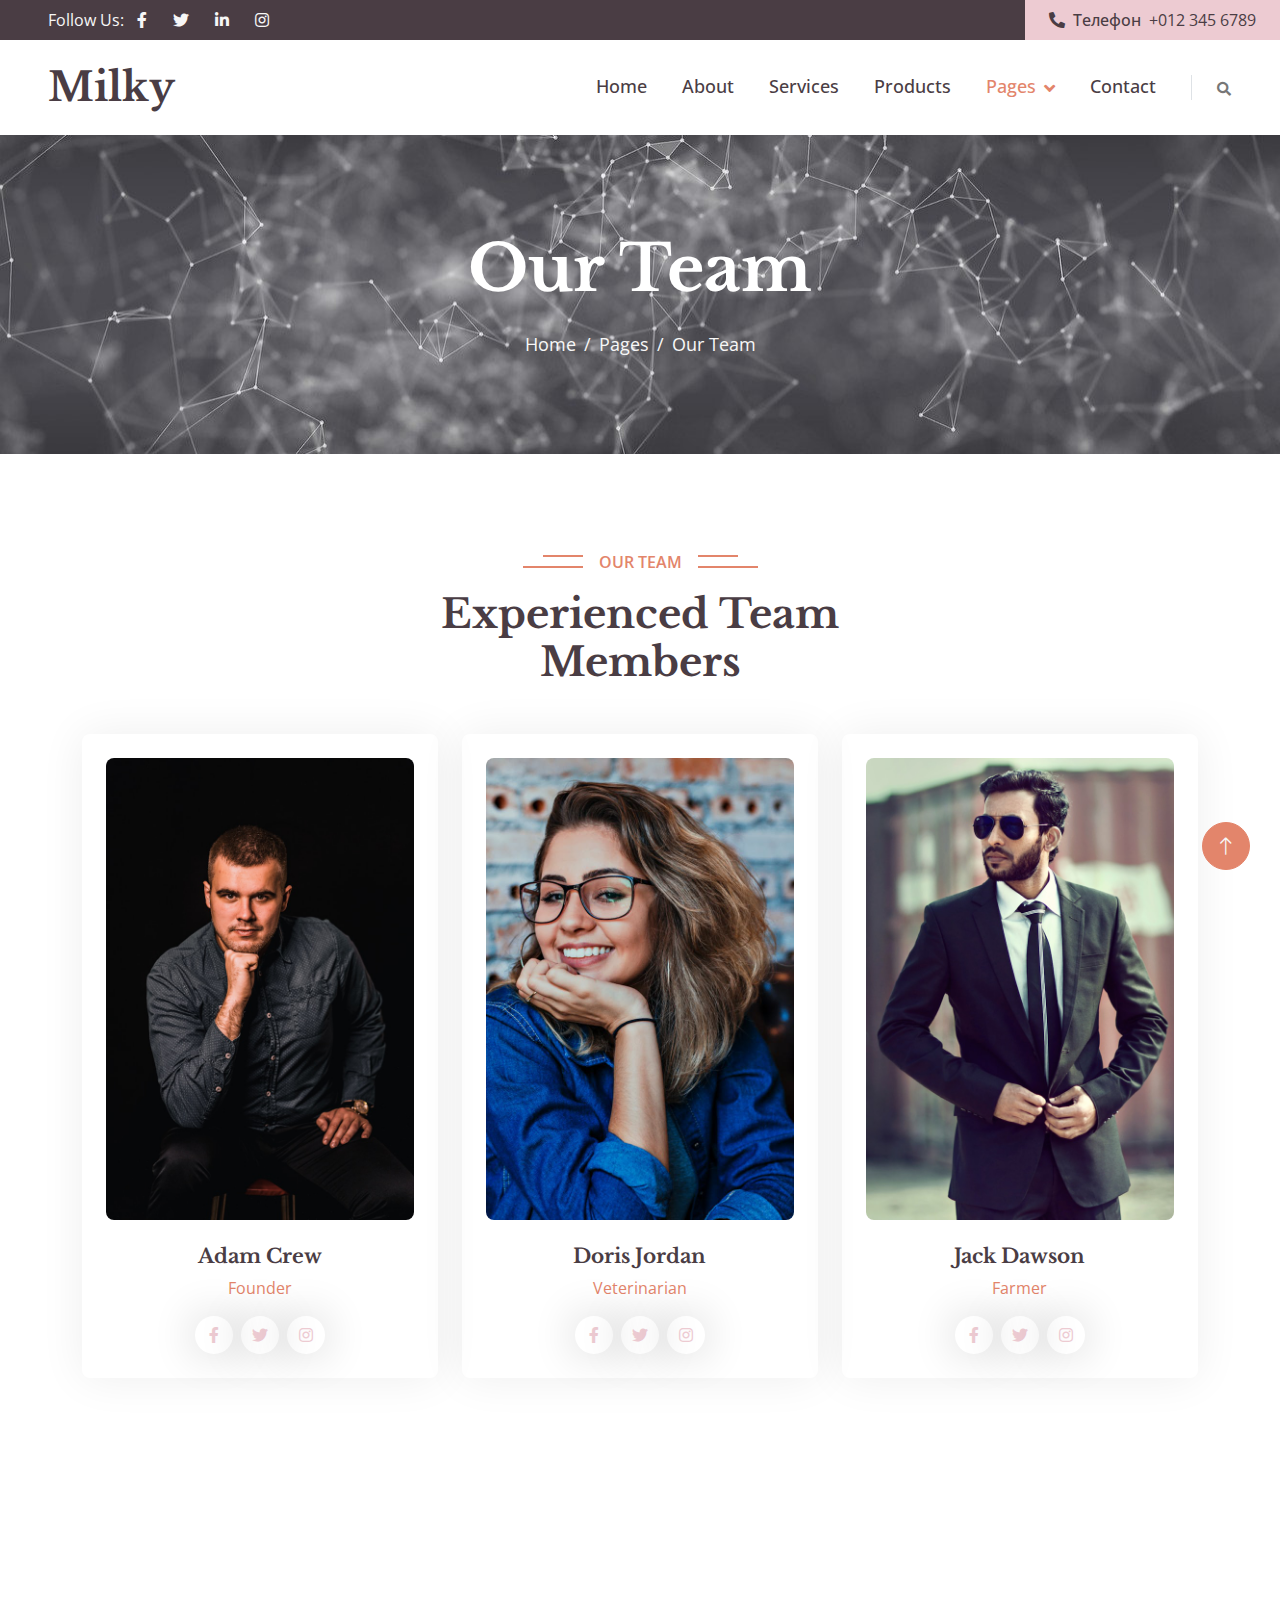
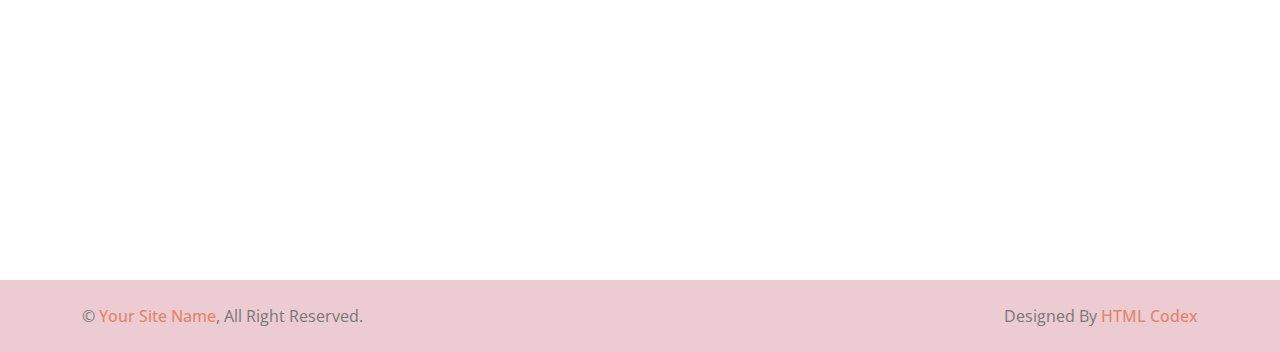
<file: team.html>
<!DOCTYPE html>
<html lang="en">
    <head>
        <meta charset="utf-8" />
        <title>Milky - Dairy Website Template</title>
        <meta content="width=device-width, initial-scale=1.0" name="viewport" />
        <meta content="" name="keywords" />
        <meta content="" name="description" />

        <!-- Favicon -->
        <link href="img/favicon.ico" rel="icon" />

        <!-- Google Web Fonts -->
        <link rel="preconnect" href="https://fonts.googleapis.com" />
        <link rel="preconnect" href="https://fonts.gstatic.com" crossorigin />
        <link
            href="https://fonts.googleapis.com/css2?family=Libre+Baskerville:wght@700&family=Open+Sans:wght@400;500;600&display=swap"
            rel="stylesheet"
        />

        <!-- Icon Font Stylesheet -->
        <link
            href="https://cdnjs.cloudflare.com/ajax/libs/font-awesome/5.10.0/css/all.min.css"
            rel="stylesheet"
        />
        <link
            href="https://cdn.jsdelivr.net/npm/bootstrap-icons@1.4.1/font/bootstrap-icons.css"
            rel="stylesheet"
        />

        <!-- Libraries Stylesheet -->
        <link href="lib/animate/animate.min.css" rel="stylesheet" />
        <link
            href="lib/owlcarousel/assets/owl.carousel.min.css"
            rel="stylesheet"
        />
        <link href="lib/lightbox/css/lightbox.min.css" rel="stylesheet" />

        <!-- Customized Bootstrap Stylesheet -->
        <link href="css/bootstrap.min.css" rel="stylesheet" />

        <!-- Template Stylesheet -->
        <link href="css/style.css" rel="stylesheet" />
    </head>

    <body>
        <!-- Spinner Start -->
        <div
            id="spinner"
            class="show bg-white position-fixed translate-middle w-100 vh-100 top-50 start-50 d-flex align-items-center justify-content-center"
        >
            <div
                class="spinner-border text-primary"
                role="status"
                style="width: 3rem; height: 3rem"
            ></div>
        </div>
        <!-- Spinner End -->

        <!-- Topbar Start -->
        <div class="container-fluid bg-dark px-0">
            <div class="row g-0 d-none d-lg-flex">
                <div class="col-lg-6 ps-5 text-start">
                    <div
                        class="h-100 d-inline-flex align-items-center text-light"
                    >
                        <span>Follow Us:</span>
                        <a class="btn btn-link text-light" href=""
                            ><i class="fab fa-facebook-f"></i
                        ></a>
                        <a class="btn btn-link text-light" href=""
                            ><i class="fab fa-twitter"></i
                        ></a>
                        <a class="btn btn-link text-light" href=""
                            ><i class="fab fa-linkedin-in"></i
                        ></a>
                        <a class="btn btn-link text-light" href=""
                            ><i class="fab fa-instagram"></i
                        ></a>
                    </div>
                </div>
                <div class="col-lg-6 text-end">
                    <div
                        class="h-100 bg-secondary d-inline-flex align-items-center text-dark py-2 px-4"
                    >
                        <span class="me-2 fw-semi-bold"
                            ><i class="fa fa-phone-alt me-2"></i>Телефон</span
                        >
                        <span>+012 345 6789</span>
                    </div>
                </div>
            </div>
        </div>
        <!-- Topbar End -->

        <!-- Navbar Start -->
        <nav
            class="navbar navbar-expand-lg bg-white navbar-light sticky-top px-4 px-lg-5"
        >
            <a href="index.html" class="navbar-brand d-flex align-items-center">
                <h1 class="m-0">Milky</h1>
            </a>
            <button
                type="button"
                class="navbar-toggler me-0"
                data-bs-toggle="collapse"
                data-bs-target="#navbarCollapse"
            >
                <span class="navbar-toggler-icon"></span>
            </button>
            <div class="collapse navbar-collapse" id="navbarCollapse">
                <div class="navbar-nav ms-auto p-4 p-lg-0">
                    <a href="index.html" class="nav-item nav-link">Home</a>
                    <a href="about.html" class="nav-item nav-link">About</a>
                    <a href="service.html" class="nav-item nav-link"
                        >Services</a
                    >
                    <a href="product.html" class="nav-item nav-link"
                        >Products</a
                    >
                    <div class="nav-item dropdown">
                        <a
                            href="#"
                            class="nav-link dropdown-toggle active"
                            data-bs-toggle="dropdown"
                            >Pages</a
                        >
                        <div class="dropdown-menu bg-light m-0">
                            <a href="gallery.html" class="dropdown-item"
                                >Gallery</a
                            >
                            <a href="feature.html" class="dropdown-item"
                                >Features</a
                            >
                            <a href="team.html" class="dropdown-item active"
                                >Our Team</a
                            >
                            <a href="testimonial.html" class="dropdown-item"
                                >Testimonial</a
                            >
                            <a href="404.html" class="dropdown-item"
                                >404 Page</a
                            >
                        </div>
                    </div>
                    <a href="contact.html" class="nav-item nav-link">Contact</a>
                </div>
                <div class="border-start ps-4 d-none d-lg-block">
                    <button type="button" class="btn btn-sm p-0">
                        <i class="fa fa-search"></i>
                    </button>
                </div>
            </div>
        </nav>
        <!-- Navbar End -->

        <!-- Page Header Start -->
        <div
            class="container-fluid page-header py-5 mb-5 wow fadeIn"
            data-wow-delay="0.1s"
        >
            <div class="container text-center py-5">
                <h1 class="display-3 text-white mb-4 animated slideInDown">
                    Our Team
                </h1>
                <nav aria-label="breadcrumb animated slideInDown">
                    <ol class="breadcrumb justify-content-center mb-0">
                        <li class="breadcrumb-item"><a href="#">Home</a></li>
                        <li class="breadcrumb-item"><a href="#">Pages</a></li>
                        <li class="breadcrumb-item active" aria-current="page">
                            Our Team
                        </li>
                    </ol>
                </nav>
            </div>
        </div>
        <!-- Page Header End -->

        <!-- Team Start -->
        <div class="container-xxl py-5">
            <div class="container">
                <div
                    class="text-center mx-auto wow fadeInUp"
                    data-wow-delay="0.1s"
                    style="max-width: 500px"
                >
                    <p
                        class="section-title bg-white text-center text-primary px-3"
                    >
                        Our Team
                    </p>
                    <h1 class="mb-5">Experienced Team Members</h1>
                </div>
                <div class="row g-4">
                    <div
                        class="col-lg-4 col-md-6 wow fadeInUp"
                        data-wow-delay="0.1s"
                    >
                        <div class="team-item rounded p-4">
                            <img
                                class="img-fluid rounded mb-4"
                                src="img/team-1.jpg"
                                alt=""
                            />
                            <h5>Adam Crew</h5>
                            <p class="text-primary">Founder</p>
                            <div class="d-flex justify-content-center">
                                <a
                                    class="btn btn-square btn-outline-secondary rounded-circle mx-1"
                                    href=""
                                    ><i class="fab fa-facebook-f"></i
                                ></a>
                                <a
                                    class="btn btn-square btn-outline-secondary rounded-circle mx-1"
                                    href=""
                                    ><i class="fab fa-twitter"></i
                                ></a>
                                <a
                                    class="btn btn-square btn-outline-secondary rounded-circle mx-1"
                                    href=""
                                    ><i class="fab fa-instagram"></i
                                ></a>
                            </div>
                        </div>
                    </div>
                    <div
                        class="col-lg-4 col-md-6 wow fadeInUp"
                        data-wow-delay="0.3s"
                    >
                        <div class="team-item rounded p-4">
                            <img
                                class="img-fluid rounded mb-4"
                                src="img/team-2.jpg"
                                alt=""
                            />
                            <h5>Doris Jordan</h5>
                            <p class="text-primary">Veterinarian</p>
                            <div class="d-flex justify-content-center">
                                <a
                                    class="btn btn-square btn-outline-secondary rounded-circle mx-1"
                                    href=""
                                    ><i class="fab fa-facebook-f"></i
                                ></a>
                                <a
                                    class="btn btn-square btn-outline-secondary rounded-circle mx-1"
                                    href=""
                                    ><i class="fab fa-twitter"></i
                                ></a>
                                <a
                                    class="btn btn-square btn-outline-secondary rounded-circle mx-1"
                                    href=""
                                    ><i class="fab fa-instagram"></i
                                ></a>
                            </div>
                        </div>
                    </div>
                    <div
                        class="col-lg-4 col-md-6 wow fadeInUp"
                        data-wow-delay="0.5s"
                    >
                        <div class="team-item rounded p-4">
                            <img
                                class="img-fluid rounded mb-4"
                                src="img/team-3.jpg"
                                alt=""
                            />
                            <h5>Jack Dawson</h5>
                            <p class="text-primary">Farmer</p>
                            <div class="d-flex justify-content-center">
                                <a
                                    class="btn btn-square btn-outline-secondary rounded-circle mx-1"
                                    href=""
                                    ><i class="fab fa-facebook-f"></i
                                ></a>
                                <a
                                    class="btn btn-square btn-outline-secondary rounded-circle mx-1"
                                    href=""
                                    ><i class="fab fa-twitter"></i
                                ></a>
                                <a
                                    class="btn btn-square btn-outline-secondary rounded-circle mx-1"
                                    href=""
                                    ><i class="fab fa-instagram"></i
                                ></a>
                            </div>
                        </div>
                    </div>
                </div>
            </div>
        </div>
        <!-- Team End -->

        <!-- Footer Start -->
        <div
            class="container-fluid bg-dark footer mt-5 py-5 wow fadeIn"
            data-wow-delay="0.1s"
        >
            <div class="container py-5">
                <div class="row g-5">
                    <div class="col-lg-3 col-md-6">
                        <h5 class="text-white mb-4">Our Office</h5>
                        <p class="mb-2">
                            <i class="fa fa-map-marker-alt me-3"></i>123 Street,
                            New York, USA
                        </p>
                        <p class="mb-2">
                            <i class="fa fa-phone-alt me-3"></i>+012 345 67890
                        </p>
                        <p class="mb-2">
                            <i class="fa fa-envelope me-3"></i>info@example.com
                        </p>
                        <div class="d-flex pt-3">
                            <a
                                class="btn btn-square btn-secondary rounded-circle me-2"
                                href=""
                                ><i class="fab fa-twitter"></i
                            ></a>
                            <a
                                class="btn btn-square btn-secondary rounded-circle me-2"
                                href=""
                                ><i class="fab fa-facebook-f"></i
                            ></a>
                            <a
                                class="btn btn-square btn-secondary rounded-circle me-2"
                                href=""
                                ><i class="fab fa-youtube"></i
                            ></a>
                            <a
                                class="btn btn-square btn-secondary rounded-circle me-2"
                                href=""
                                ><i class="fab fa-linkedin-in"></i
                            ></a>
                        </div>
                    </div>
                    <div class="col-lg-3 col-md-6">
                        <h5 class="text-white mb-4">Quick Links</h5>
                        <a class="btn btn-link" href="">About Us</a>
                        <a class="btn btn-link" href="">Contact Us</a>
                        <a class="btn btn-link" href="">Our Services</a>
                        <a class="btn btn-link" href="">Terms & Condition</a>
                        <a class="btn btn-link" href="">Support</a>
                    </div>
                    <div class="col-lg-3 col-md-6">
                        <h5 class="text-white mb-4">Business Hours</h5>
                        <p class="mb-1">Monday - Friday</p>
                        <h6 class="text-light">09:00 am - 07:00 pm</h6>
                        <p class="mb-1">Saturday</p>
                        <h6 class="text-light">09:00 am - 12:00 pm</h6>
                        <p class="mb-1">Sunday</p>
                        <h6 class="text-light">Closed</h6>
                    </div>
                    <div class="col-lg-3 col-md-6">
                        <h5 class="text-white mb-4">Newsletter</h5>
                        <p>
                            Dolor amet sit justo amet elitr clita ipsum elitr
                            est.
                        </p>
                        <div class="position-relative w-100">
                            <input
                                class="form-control bg-transparent w-100 py-3 ps-4 pe-5"
                                type="text"
                                placeholder="Your email"
                            />
                            <button
                                type="button"
                                class="btn btn-secondary py-2 position-absolute top-0 end-0 mt-2 me-2"
                            >
                                SignUp
                            </button>
                        </div>
                    </div>
                </div>
            </div>
        </div>
        <!-- Footer End -->

        <!-- Copyright Start -->
        <div class="container-fluid bg-secondary text-body copyright py-4">
            <div class="container">
                <div class="row">
                    <div
                        class="col-md-6 text-center text-md-start mb-3 mb-md-0"
                    >
                        &copy;
                        <a class="fw-semi-bold" href="#">Your Site Name</a>, All
                        Right Reserved.
                    </div>
                    <div class="col-md-6 text-center text-md-end">
                        <!--/*** This template is free as long as you keep the footer author’s credit link/attribution link/backlink. If you'd like to use the template without the footer author’s credit link/attribution link/backlink, you can purchase the Credit Removal License from "https://htmlcodex.com/credit-removal". Thank you for your support. ***/-->
                        Designed By
                        <a class="fw-semi-bold" href="https://htmlcodex.com"
                            >HTML Codex</a
                        >
                    </div>
                </div>
            </div>
        </div>
        <!-- Copyright End -->

        <!-- Back to Top -->
        <a
            href="#"
            class="btn btn-lg btn-primary btn-lg-square rounded-circle back-to-top"
            ><i class="bi bi-arrow-up"></i
        ></a>

        <!-- JavaScript Libraries -->
        <script src="https://code.jquery.com/jquery-3.4.1.min.js"></script>
        <script src="https://cdn.jsdelivr.net/npm/bootstrap@5.0.0/dist/js/bootstrap.bundle.min.js"></script>
        <script src="lib/wow/wow.min.js"></script>
        <script src="lib/easing/easing.min.js"></script>
        <script src="lib/waypoints/waypoints.min.js"></script>
        <script src="lib/owlcarousel/owl.carousel.min.js"></script>
        <script src="lib/counterup/counterup.min.js"></script>
        <script src="lib/parallax/parallax.min.js"></script>
        <script src="lib/lightbox/js/lightbox.min.js"></script>

        <!-- Template Javascript -->
        <script src="js/main.js"></script>
    </body>
</html>
</file>
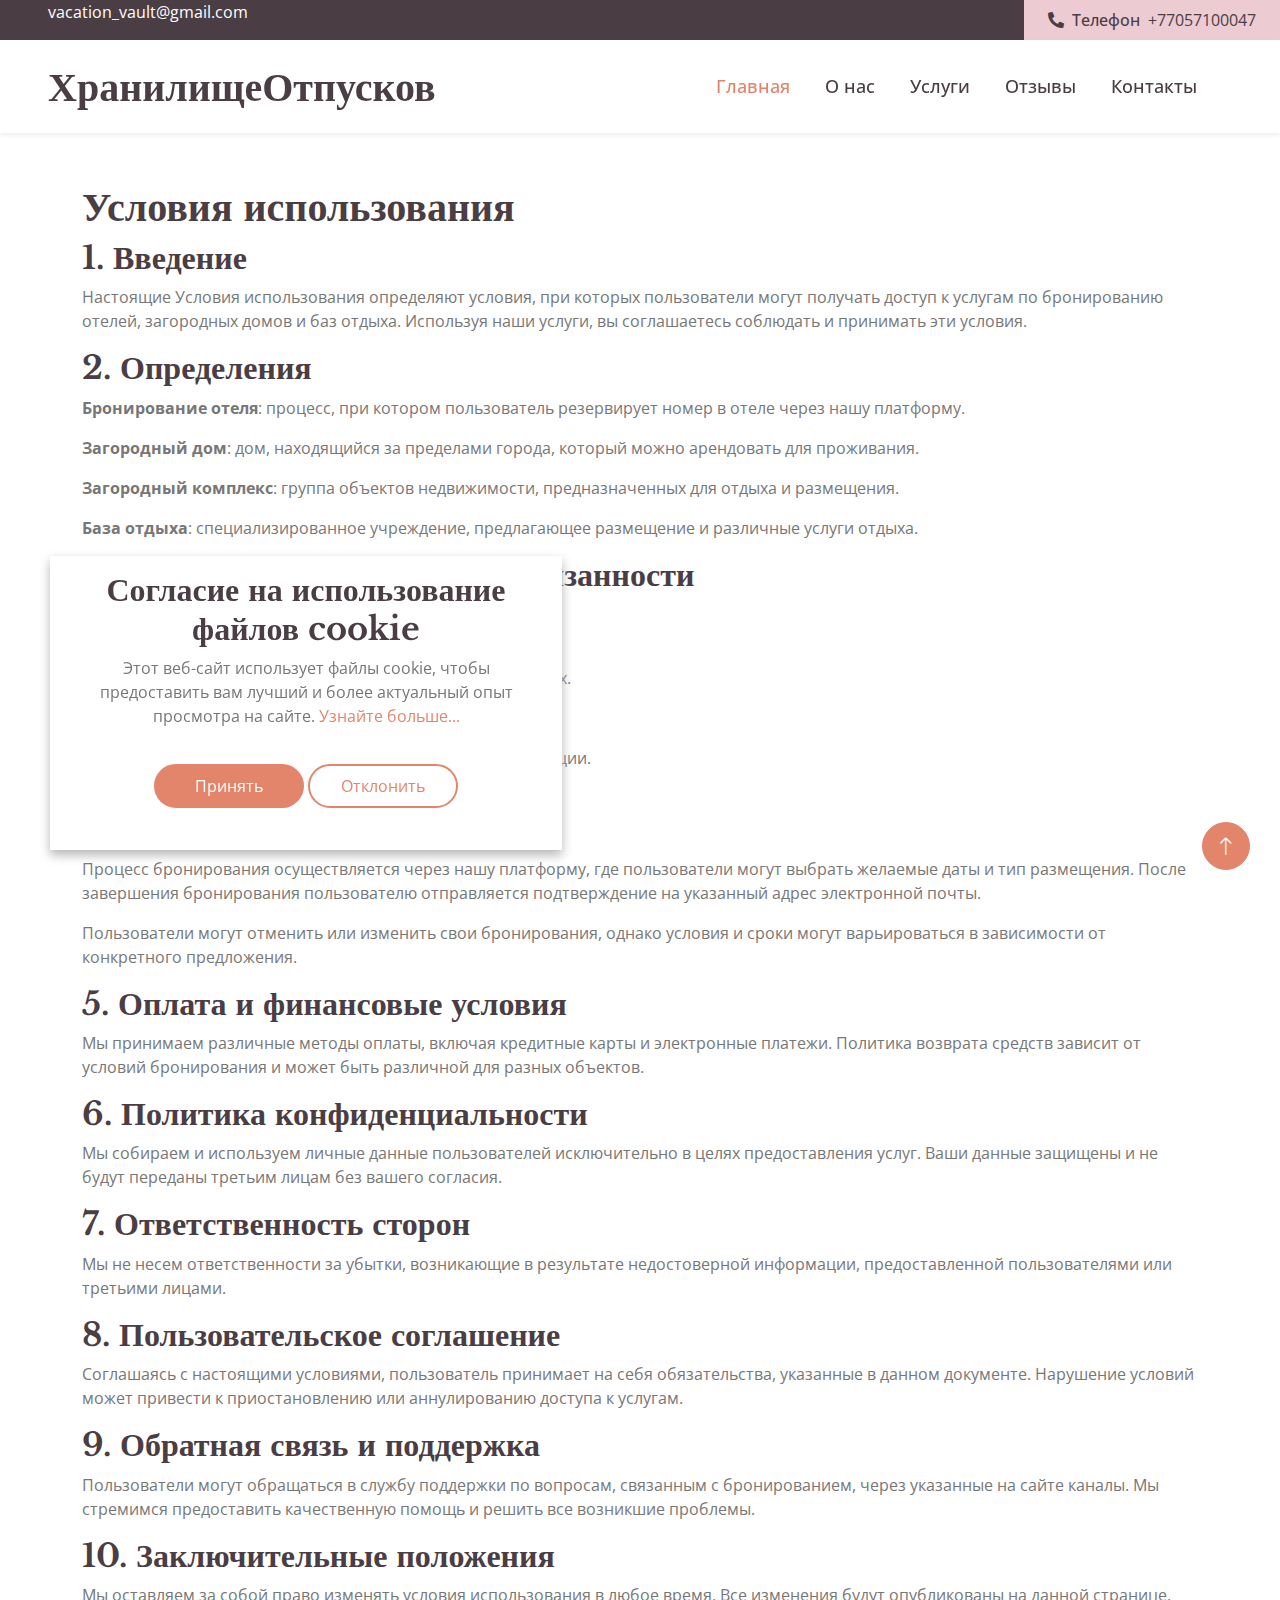
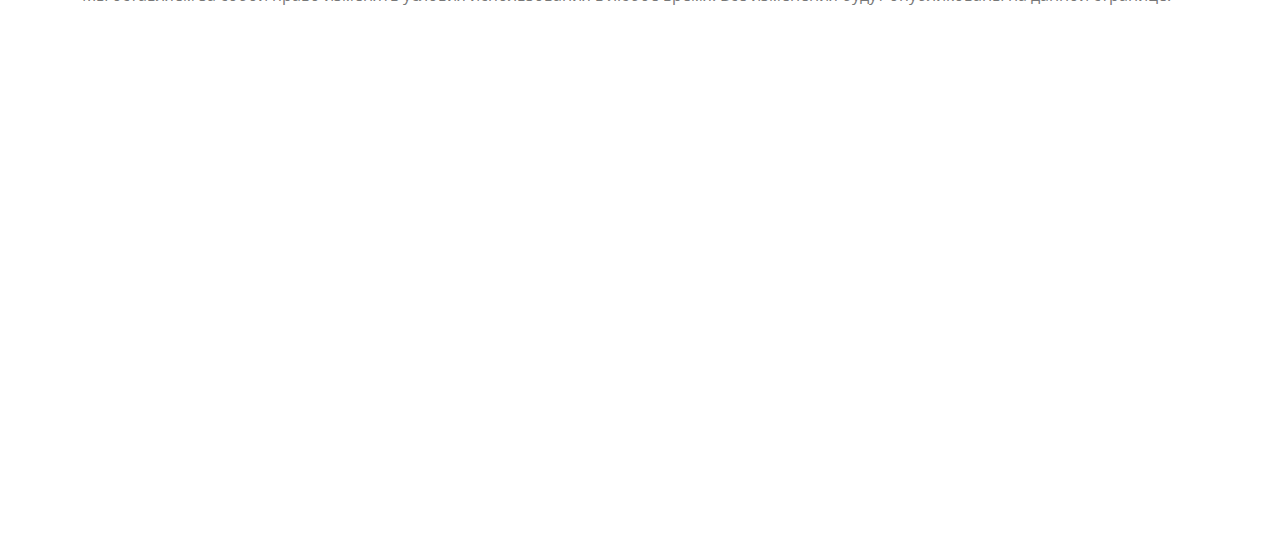
<file: terms-of-use.html>
<!DOCTYPE html>
<html lang="en">
    <head>
        <meta charset="utf-8" />
        <title>ХранилищеОтпусков</title>
        <meta content="width=device-width, initial-scale=1.0" name="viewport" />
        <meta content="" name="keywords" />
        <meta content="" name="description" />

        <!-- Favicon -->
        <link href="img/favicon.ico" rel="icon" />

        <!-- Google Web Fonts -->
        <link rel="preconnect" href="https://fonts.googleapis.com" />
        <link rel="preconnect" href="https://fonts.gstatic.com" crossorigin />
        <link
            href="https://fonts.googleapis.com/css2?family=Libre+Baskerville:wght@700&family=Open+Sans:wght@400;500;600&display=swap"
            rel="stylesheet"
        />

        <!-- Icon Font Stylesheet -->
        <link
            href="https://cdnjs.cloudflare.com/ajax/libs/font-awesome/5.10.0/css/all.min.css"
            rel="stylesheet"
        />
        <link
            href="https://cdn.jsdelivr.net/npm/bootstrap-icons@1.4.1/font/bootstrap-icons.css"
            rel="stylesheet"
        />

        <!-- Libraries Stylesheet -->
        <link href="lib/animate/animate.min.css" rel="stylesheet" />
        <link
            href="lib/owlcarousel/assets/owl.carousel.min.css"
            rel="stylesheet"
        />
        <link href="lib/lightbox/css/lightbox.min.css" rel="stylesheet" />

        <!-- Customized Bootstrap Stylesheet -->
        <link href="css/bootstrap.min.css" rel="stylesheet" />

        <!-- Template Stylesheet -->
        <link href="css/style.css" rel="stylesheet" />
    </head>

    <body>
        <!-- Spinner Start -->
        <div
            id="spinner"
            class="show bg-white position-fixed translate-middle w-100 vh-100 top-50 start-50 d-flex align-items-center justify-content-center"
        >
            <div
                class="spinner-border text-primary"
                role="status"
                style="width: 3rem; height: 3rem"
            ></div>
        </div>
        <!-- Spinner End -->

        <!-- Topbar Start -->
        <div class="container-fluid bg-dark px-0">
            <div class="row g-0 d-none d-lg-flex">
                <div class="col-lg-6 ps-5 text-start text-white">
                    vacation_vault@gmail.com
                </div>
                <div class="col-lg-6 text-end">
                    <div
                        class="h-100 bg-secondary d-inline-flex align-items-center text-dark py-2 px-4"
                    >
                        <span class="me-2 fw-semi-bold"
                            ><i class="fa fa-phone-alt me-2"></i>Телефон</span
                        >
                        <span>+77057100047</span>
                    </div>
                </div>
            </div>
        </div>
        <!-- Topbar End -->

        <!-- Navbar Start -->
        <nav
            class="navbar navbar-expand-lg bg-white navbar-light sticky-top px-4 px-lg-5"
            style="
                box-shadow: 0 0.125rem 0.25rem rgba(0, 0, 0, 0.075) !important;
            "
        >
            <a href="index.html" class="navbar-brand d-flex align-items-center">
                <h1 class="m-0">ХранилищеОтпусков</h1>
            </a>
            <button
                type="button"
                class="navbar-toggler me-0"
                data-bs-toggle="collapse"
                data-bs-target="#navbarCollapse"
            >
                <span class="navbar-toggler-icon"></span>
            </button>
            <div class="collapse navbar-collapse" id="navbarCollapse">
                <div class="navbar-nav ms-auto p-4 p-lg-0">
                    <a href="index.html" class="nav-item nav-link active"
                        >Главная</a
                    >
                    <a href="about.html" class="nav-item nav-link">О нас</a>
                    <a href="service.html" class="nav-item nav-link">Услуги</a>
                    <a href="testimonial.html" class="nav-item nav-link"
                        >Отзывы</a
                    >
                    <a href="contact.html" class="nav-item nav-link"
                        >Контакты</a
                    >
                </div>
            </div>
        </nav>
        <!-- Navbar End -->

        <main>
            <article
                class="container additional-wrapper"
                style="margin-top: 30px"
            >
                <div class="page__content" style="padding: 20px 0px">
                    <h1>Условия использования</h1>

                    <h2>1. Введение</h2>
                    <p>
                        Настоящие Условия использования определяют условия, при
                        которых пользователи могут получать доступ к услугам по
                        бронированию отелей, загородных домов и баз отдыха.
                        Используя наши услуги, вы соглашаетесь соблюдать и
                        принимать эти условия.
                    </p>

                    <h2>2. Определения</h2>
                    <p>
                        <strong>Бронирование отеля</strong>: процесс, при
                        котором пользователь резервирует номер в отеле через
                        нашу платформу.
                    </p>
                    <p>
                        <strong>Загородный дом</strong>: дом, находящийся за
                        пределами города, который можно арендовать для
                        проживания.
                    </p>
                    <p>
                        <strong>Загородный комплекс</strong>: группа объектов
                        недвижимости, предназначенных для отдыха и размещения.
                    </p>
                    <p>
                        <strong>База отдыха</strong>: специализированное
                        учреждение, предлагающее размещение и различные услуги
                        отдыха.
                    </p>

                    <h2>3. Пользовательские права и обязанности</h2>
                    <p><strong>Пользователи имеют право:</strong></p>
                    <ul>
                        <li>Получать актуальную информацию о размещении.</li>
                        <li>
                            Запрашивать изменения в уже забронированных услугах.
                        </li>
                    </ul>
                    <p><strong>Пользователи обязаны:</strong></p>
                    <ul>
                        <li>
                            Предоставлять корректные данные о себе при
                            регистрации.
                        </li>
                        <li>
                            Обеспечивать безопасность своих учетных записей.
                        </li>
                    </ul>

                    <h2>4. Условия бронирования</h2>
                    <p>
                        Процесс бронирования осуществляется через нашу
                        платформу, где пользователи могут выбрать желаемые даты
                        и тип размещения. После завершения бронирования
                        пользователю отправляется подтверждение на указанный
                        адрес электронной почты.
                    </p>
                    <p>
                        Пользователи могут отменить или изменить свои
                        бронирования, однако условия и сроки могут варьироваться
                        в зависимости от конкретного предложения.
                    </p>

                    <h2>5. Оплата и финансовые условия</h2>
                    <p>
                        Мы принимаем различные методы оплаты, включая кредитные
                        карты и электронные платежи. Политика возврата средств
                        зависит от условий бронирования и может быть различной
                        для разных объектов.
                    </p>

                    <h2>6. Политика конфиденциальности</h2>
                    <p>
                        Мы собираем и используем личные данные пользователей
                        исключительно в целях предоставления услуг. Ваши данные
                        защищены и не будут переданы третьим лицам без вашего
                        согласия.
                    </p>

                    <h2>7. Ответственность сторон</h2>
                    <p>
                        Мы не несем ответственности за убытки, возникающие в
                        результате недостоверной информации, предоставленной
                        пользователями или третьими лицами.
                    </p>

                    <h2>8. Пользовательское соглашение</h2>
                    <p>
                        Соглашаясь с настоящими условиями, пользователь
                        принимает на себя обязательства, указанные в данном
                        документе. Нарушение условий может привести к
                        приостановлению или аннулированию доступа к услугам.
                    </p>

                    <h2>9. Обратная связь и поддержка</h2>
                    <p>
                        Пользователи могут обращаться в службу поддержки по
                        вопросам, связанным с бронированием, через указанные на
                        сайте каналы. Мы стремимся предоставить качественную
                        помощь и решить все возникшие проблемы.
                    </p>

                    <h2>10. Заключительные положения</h2>
                    <p>
                        Мы оставляем за собой право изменять условия
                        использования в любое время. Все изменения будут
                        опубликованы на данной странице.
                    </p>
                </div>
            </article>
        </main>

        <!-- Footer Start -->
        <div
            class="container-fluid bg-dark footer mt-5 py-5 wow fadeIn"
            data-wow-delay="0.1s"
        >
            <div class="container py-5">
                <div class="row g-5">
                    <div class="col-lg-3 col-md-6">
                        <h5 class="text-white mb-4">Наш Офис</h5>
                        <p class="mb-2">
                            <i class="fa fa-map-marker-alt me-3"></i>Керей,
                            Жәнібек хандар көшесі 18, Астана 010000, Казахстан
                        </p>
                        <p class="mb-2">
                            <i class="fa fa-phone-alt me-3"></i>+77057100047
                        </p>
                        <p class="mb-2">
                            <i class="fa fa-envelope me-3"></i
                            >vacation_vault@gmail.com
                        </p>
                    </div>
                    <div class="col-lg-3 col-md-6">
                        <h5 class="text-white mb-4">Быстрые Ссылки</h5>
                        <a class="btn btn-link" href="about.html">О Нас</a>
                        <a class="btn btn-link" href="contact.html"
                            >Связаться с Нами</a
                        >
                        <a class="btn btn-link" href="service.html"
                            >Наши Услуги</a
                        >
                        <a class="btn btn-link" href="terms-of-use.html"
                            >Условия Использования</a
                        >
                        <a class="btn btn-link" href="privacy-policy.html"
                            >Политика Конфиденциальности</a
                        >
                    </div>
                    <div class="col-lg-3 col-md-6">
                        <h5 class="text-white mb-4">Часы Работы</h5>
                        <p class="mb-1">Понедельник - Пятница</p>
                        <h6 class="text-light">09:00 - 19:00</h6>
                        <p class="mb-1">Суббота</p>
                        <h6 class="text-light">09:00 - 12:00</h6>
                        <p class="mb-1">Воскресенье</p>
                        <h6 class="text-light">Закрыто</h6>
                    </div>
                    <div class="col-lg-3 col-md-6">
                        <h5 class="text-white mb-4">Рассылка Новостей</h5>
                        <p>
                            Подпишитесь на нашу рассылку, чтобы получать
                            последние обновления и советы по бронированию
                            отелей, загородных домов и баз отдыха.
                        </p>
                        <div class="position-relative w-100">
                            <input
                                class="form-control bg-transparent w-100 py-3 ps-4 pe-5"
                                type="text"
                                placeholder="Ваш email"
                                id="email"
                            />
                            <button
                                type="button"
                                class="btn btn-secondary py-2 position-absolute top-0 end-0 mt-2 me-2"
                                id="submit"
                                onclick="sendForm()"
                            >
                                Подписаться
                            </button>
                        </div>
                        <div id="result"></div>
                    </div>
                </div>
            </div>
        </div>
        <!-- Footer End -->

        <!-- Cookie banner -->
        <div class="cookie-wrapper show">
            <div>
                <i class="bx bx-cookie"></i>
                <h2 style="text-align: center">
                    Согласие на использование файлов cookie
                </h2>
            </div>

            <div class="data">
                <p>
                    Этот веб-сайт использует файлы cookie, чтобы предоставить
                    вам лучший и более актуальный опыт просмотра на сайте.
                    <a href="#">Узнайте больше...</a>
                </p>
            </div>

            <div class="buttons">
                <button class="cookie-button" id="acceptBtn">Принять</button>
                <button class="cookie-button" id="declineBtn">Отклонить</button>
            </div>
        </div>
        <!-- End Cookie banner -->

        <!-- Back to Top -->
        <a
            href="#"
            class="btn btn-lg btn-primary btn-lg-square rounded-circle back-to-top"
            ><i class="bi bi-arrow-up"></i
        ></a>

        <!-- JavaScript Libraries -->
        <script src="https://code.jquery.com/jquery-3.4.1.min.js"></script>
        <script src="https://cdn.jsdelivr.net/npm/bootstrap@5.0.0/dist/js/bootstrap.bundle.min.js"></script>
        <script src="lib/wow/wow.min.js"></script>
        <script src="lib/easing/easing.min.js"></script>
        <script src="lib/waypoints/waypoints.min.js"></script>
        <script src="lib/owlcarousel/owl.carousel.min.js"></script>
        <script src="lib/counterup/counterup.min.js"></script>
        <script src="lib/parallax/parallax.min.js"></script>
        <script src="lib/lightbox/js/lightbox.min.js"></script>

        <!-- Template Javascript -->
        <script src="js/main.js"></script>
        <script src="js/cookiebanner.js"></script>
        <script src="js/contact-form.js"></script>
    </body>
</html>
</file>
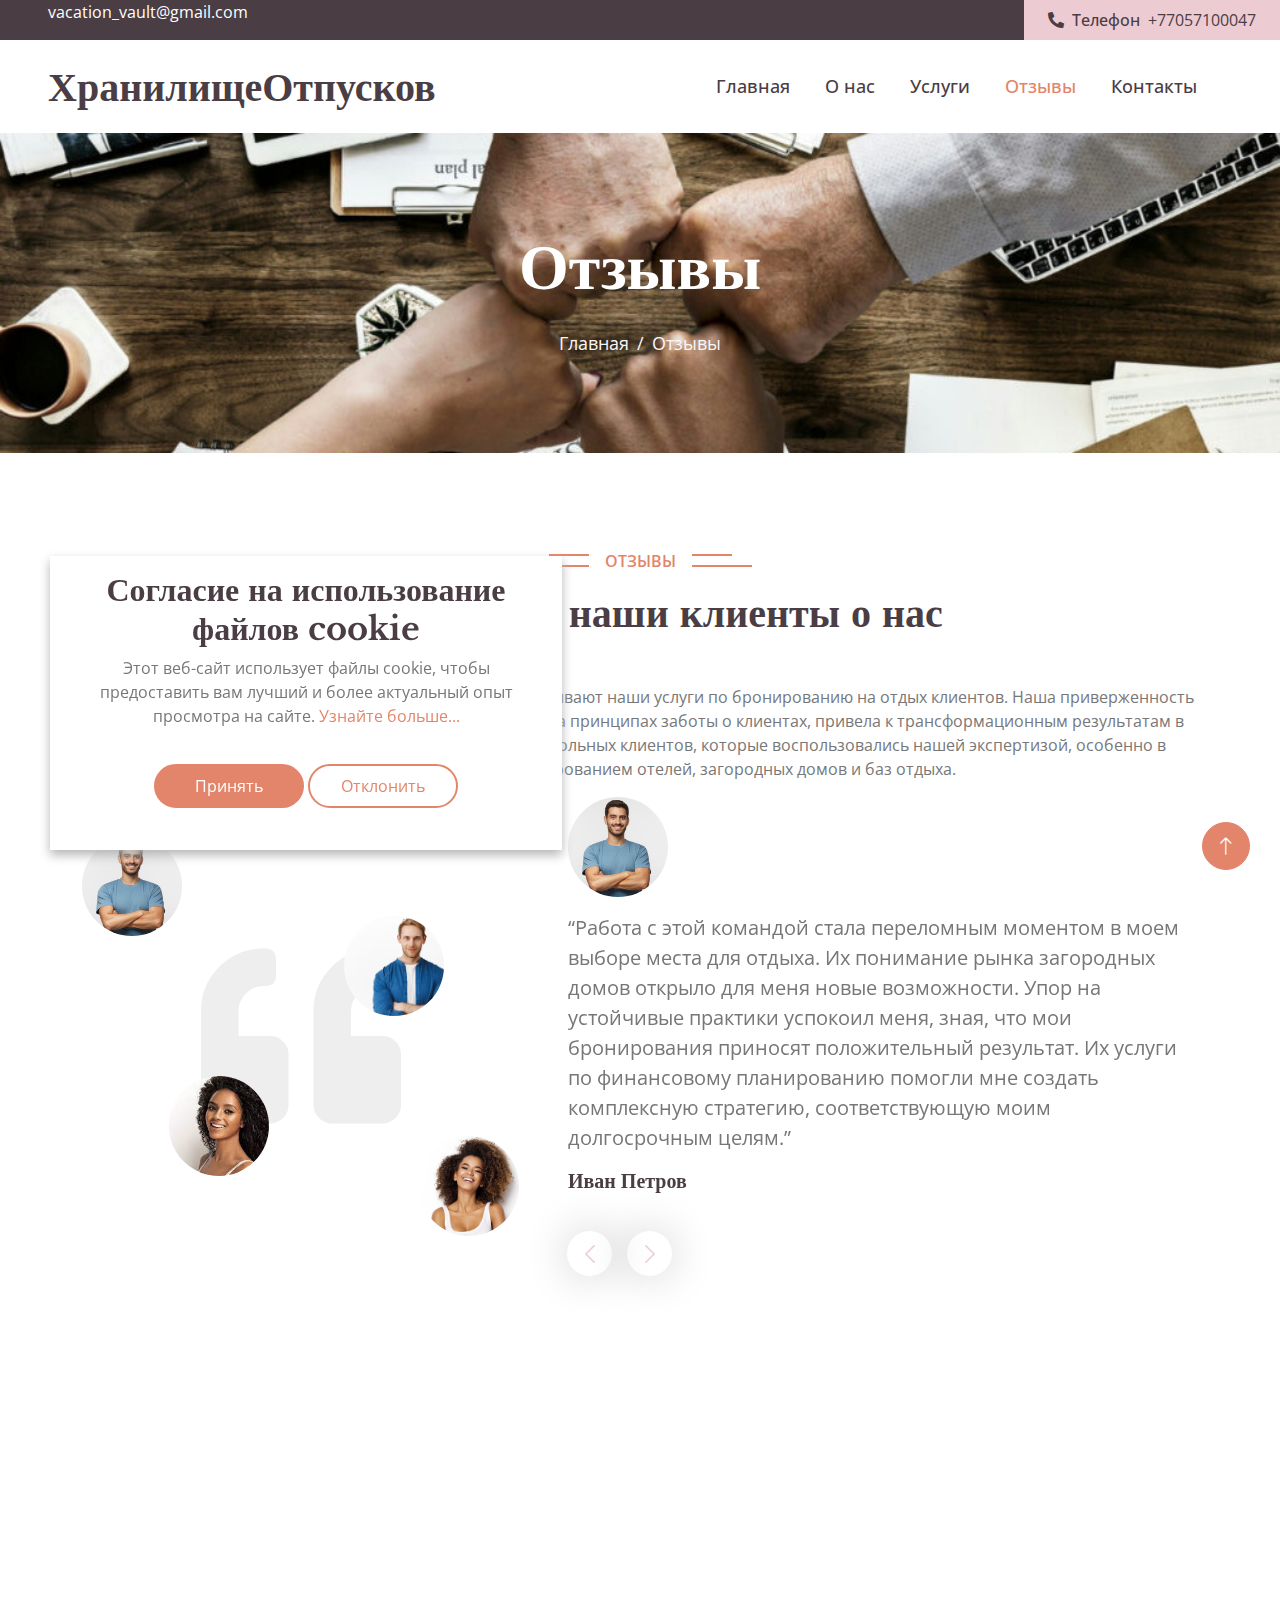
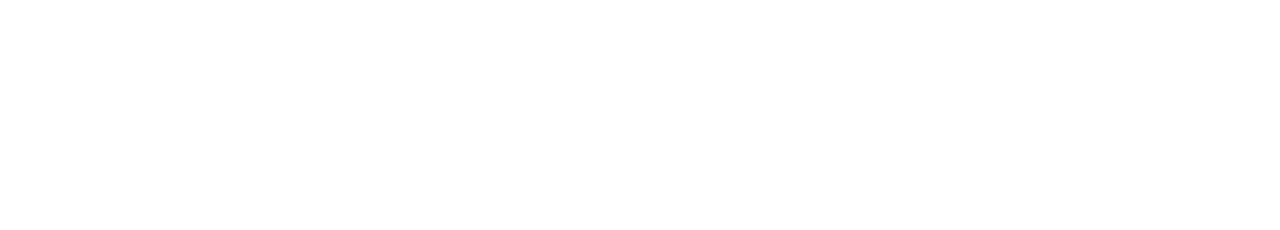
<file: testimonial.html>
<!DOCTYPE html>
<html lang="en">
    <head>
        <meta charset="utf-8" />
        <title>ХранилищеОтпусков</title>
        <meta content="width=device-width, initial-scale=1.0" name="viewport" />
        <meta content="" name="keywords" />
        <meta content="" name="description" />

        <!-- Favicon -->
        <link href="img/favicon.ico" rel="icon" />

        <!-- Google Web Fonts -->
        <link rel="preconnect" href="https://fonts.googleapis.com" />
        <link rel="preconnect" href="https://fonts.gstatic.com" crossorigin />
        <link
            href="https://fonts.googleapis.com/css2?family=Libre+Baskerville:wght@700&family=Open+Sans:wght@400;500;600&display=swap"
            rel="stylesheet"
        />

        <!-- Icon Font Stylesheet -->
        <link
            href="https://cdnjs.cloudflare.com/ajax/libs/font-awesome/5.10.0/css/all.min.css"
            rel="stylesheet"
        />
        <link
            href="https://cdn.jsdelivr.net/npm/bootstrap-icons@1.4.1/font/bootstrap-icons.css"
            rel="stylesheet"
        />

        <!-- Libraries Stylesheet -->
        <link href="lib/animate/animate.min.css" rel="stylesheet" />
        <link
            href="lib/owlcarousel/assets/owl.carousel.min.css"
            rel="stylesheet"
        />
        <link href="lib/lightbox/css/lightbox.min.css" rel="stylesheet" />

        <!-- Customized Bootstrap Stylesheet -->
        <link href="css/bootstrap.min.css" rel="stylesheet" />

        <!-- Template Stylesheet -->
        <link href="css/style.css" rel="stylesheet" />
    </head>

    <body>
        <!-- Spinner Start -->
        <div
            id="spinner"
            class="show bg-white position-fixed translate-middle w-100 vh-100 top-50 start-50 d-flex align-items-center justify-content-center"
        >
            <div
                class="spinner-border text-primary"
                role="status"
                style="width: 3rem; height: 3rem"
            ></div>
        </div>
        <!-- Spinner End -->

        <!-- Topbar Start -->
        <div class="container-fluid bg-dark px-0">
            <div class="row g-0 d-none d-lg-flex">
                <div class="col-lg-6 ps-5 text-start text-white">
                    vacation_vault@gmail.com
                </div>
                <div class="col-lg-6 text-end">
                    <div
                        class="h-100 bg-secondary d-inline-flex align-items-center text-dark py-2 px-4"
                    >
                        <span class="me-2 fw-semi-bold"
                            ><i class="fa fa-phone-alt me-2"></i>Телефон</span
                        >
                        <span>+77057100047</span>
                    </div>
                </div>
            </div>
        </div>
        <!-- Topbar End -->

        <!-- Navbar Start -->
        <nav
            class="navbar navbar-expand-lg bg-white navbar-light sticky-top px-4 px-lg-5"
        >
            <a href="index.html" class="navbar-brand d-flex align-items-center">
                <h1 class="m-0">ХранилищеОтпусков</h1>
            </a>
            <button
                type="button"
                class="navbar-toggler me-0"
                data-bs-toggle="collapse"
                data-bs-target="#navbarCollapse"
            >
                <span class="navbar-toggler-icon"></span>
            </button>
            <div class="collapse navbar-collapse" id="navbarCollapse">
                <div class="navbar-nav ms-auto p-4 p-lg-0">
                    <a href="index.html" class="nav-item nav-link">Главная</a>
                    <a href="about.html" class="nav-item nav-link">О нас</a>
                    <a href="service.html" class="nav-item nav-link">Услуги</a>
                    <a href="testimonial.html" class="nav-item nav-link active"
                        >Отзывы</a
                    >
                    <a href="contact.html" class="nav-item nav-link"
                        >Контакты</a
                    >
                </div>
            </div>
        </nav>
        <!-- Navbar End -->
        <!-- Page Header Start -->
        <div
            class="container-fluid page-header bg4 py-5 mb-5 wow fadeIn"
            data-wow-delay="0.1s"
        >
            <div class="container text-center py-5">
                <h1 class="display-3 text-white mb-4 animated slideInDown">
                    Отзывы
                </h1>
                <nav aria-label="breadcrumb animated slideInDown">
                    <ol class="breadcrumb justify-content-center mb-0">
                        <li class="breadcrumb-item">
                            <a href="index.html">Главная</a>
                        </li>
                        <li class="breadcrumb-item active" aria-current="page">
                            Отзывы
                        </li>
                    </ol>
                </nav>
            </div>
        </div>
        <!-- Page Header End -->

        <!-- Testimonial Start -->
        <div class="container-xxl py-5">
            <div class="container">
                <div
                    class="text-center mx-auto wow fadeInUp"
                    data-wow-delay="0.1s"
                >
                    <p
                        class="section-title bg-white text-center text-primary px-3"
                    >
                        Отзывы
                    </p>
                    <h1 class="mb-5">Что говорят наши клиенты о нас</h1>
                    <p>
                        Мы гордимся тем положительным влиянием, которое
                        оказывают наши услуги по бронированию на отдых клиентов.
                        Наша приверженность ответственному подходу к
                        бронированию, основанному на принципах заботы о
                        клиентах, привела к трансформационным результатам в
                        сфере бронирования. Вот некоторые отзывы наших довольных
                        клиентов, которые воспользовались нашей экспертизой,
                        особенно в проектах, связанных с бронированием отелей,
                        загородных домов и баз отдыха.
                    </p>
                </div>
                <div class="row g-5 align-items-center">
                    <div class="col-lg-5 wow fadeInUp" data-wow-delay="0.1s">
                        <div class="testimonial-img">
                            <img
                                class="img-fluid animated pulse infinite"
                                src="img/testimonial-1.jpg"
                                alt=""
                            />
                            <img
                                class="img-fluid animated pulse infinite"
                                src="img/testimonial-2.jpg"
                                alt=""
                            />
                            <img
                                class="img-fluid animated pulse infinite"
                                src="img/testimonial-3.jpg"
                                alt=""
                            />
                            <img
                                class="img-fluid animated pulse infinite"
                                src="img/testimonial-4.jpg"
                                alt=""
                            />
                        </div>
                    </div>
                    <div class="col-lg-7 wow fadeInUp" data-wow-delay="0.5s">
                        <div class="owl-carousel testimonial-carousel">
                            <div class="testimonial-item">
                                <img
                                    style="object-fit: cover"
                                    class="img-fluid mb-3"
                                    src="img/testimonial-1.jpg"
                                    alt=""
                                />
                                <p class="fs-5">
                                    “Работа с этой командой стала переломным
                                    моментом в моем выборе места для отдыха. Их
                                    понимание рынка загородных домов открыло для
                                    меня новые возможности. Упор на устойчивые
                                    практики успокоил меня, зная, что мои
                                    бронирования приносят положительный
                                    результат. Их услуги по финансовому
                                    планированию помогли мне создать комплексную
                                    стратегию, соответствующую моим долгосрочным
                                    целям.”
                                </p>
                                <h5>Иван Петров</h5>
                            </div>
                            <div class="testimonial-item">
                                <img
                                    style="object-fit: cover"
                                    class="img-fluid mb-3"
                                    src="img/testimonial-2.jpg"
                                    alt=""
                                />
                                <p class="fs-5">
                                    “Сначала я был неуверен в том, как выбрать
                                    загородный комплекс, но советы, которые я
                                    получил, были бесценны. Их глубокое знание
                                    различных предложений, таких как загородные
                                    дома и базы отдыха, дало мне уверенность в
                                    моем выборе. Команда активно вовлекает
                                    местные сообщества, что делает меня
                                    уверенным в том, что мои расходы идут на
                                    благо.”
                                </p>
                                <h5>Мария Смирнова</h5>
                            </div>
                            <div class="testimonial-item">
                                <img
                                    style="object-fit: cover"
                                    class="img-fluid mb-3"
                                    src="img/testimonial-3.jpg"
                                    alt=""
                                />
                                <p class="fs-5">
                                    “Поддержка, которую я получил от этой
                                    команды, превзошла мои ожидания. Они уделили
                                    время, чтобы понять мои цели и предложили
                                    индивидуальные советы, которые помогли мне
                                    разобраться в тонкостях выбора загородного
                                    комплекса и баз отдыха. Акцент на
                                    стратегическом планировании имеет
                                    значительное влияние на мои бронирования. Я
                                    особенно впечатлен их подходом к
                                    сотрудничеству с местными поставщиками
                                    услуг.”
                                </p>
                                <h5>Алексей Иванов</h5>
                            </div>
                            <div class="testimonial-item">
                                <img
                                    style="object-fit: cover"
                                    class="img-fluid mb-3"
                                    src="img/testimonial-4.jpg"
                                    alt=""
                                />
                                <p class="fs-5">
                                    “Как человек, впервые выбирающий место для
                                    отдыха, я был поражен количеством вариантов
                                    в сфере бронирования отелей и загородных
                                    домов. Эта команда сделала процесс простым и
                                    доступным. Их внимание к принципам
                                    устойчивого развития не только помогло мне
                                    улучшить качество отдыха, но и позволило
                                    положительно повлиять на местное сообщество.
                                    Я с нетерпением жду будущих поездок и
                                    благодарен за их помощь в моем путешествии
                                    по бронированию.”
                                </p>
                                <h5>Елена Кузнецова</h5>
                            </div>
                        </div>
                    </div>
                </div>
            </div>
        </div>
        <!-- Testimonial End -->

        <!-- Footer Start -->
        <div
            class="container-fluid bg-dark footer mt-5 py-5 wow fadeIn"
            data-wow-delay="0.1s"
        >
            <div class="container py-5">
                <div class="row g-5">
                    <div class="col-lg-3 col-md-6">
                        <h5 class="text-white mb-4">Наш Офис</h5>
                        <p class="mb-2">
                            <i class="fa fa-map-marker-alt me-3"></i>Керей,
                            Жәнібек хандар көшесі 18, Астана 010000, Казахстан
                        </p>
                        <p class="mb-2">
                            <i class="fa fa-phone-alt me-3"></i>+77057100047
                        </p>
                        <p class="mb-2">
                            <i class="fa fa-envelope me-3"></i
                            >vacation_vault@gmail.com
                        </p>
                    </div>
                    <div class="col-lg-3 col-md-6">
                        <h5 class="text-white mb-4">Быстрые Ссылки</h5>
                        <a class="btn btn-link" href="about.html">О Нас</a>
                        <a class="btn btn-link" href="contact.html"
                            >Связаться с Нами</a
                        >
                        <a class="btn btn-link" href="service.html"
                            >Наши Услуги</a
                        >
                        <a class="btn btn-link" href="terms-of-use.html"
                            >Условия Использования</a
                        >
                        <a class="btn btn-link" href="privacy-policy.html"
                            >Политика Конфиденциальности</a
                        >
                    </div>
                    <div class="col-lg-3 col-md-6">
                        <h5 class="text-white mb-4">Часы Работы</h5>
                        <p class="mb-1">Понедельник - Пятница</p>
                        <h6 class="text-light">09:00 - 19:00</h6>
                        <p class="mb-1">Суббота</p>
                        <h6 class="text-light">09:00 - 12:00</h6>
                        <p class="mb-1">Воскресенье</p>
                        <h6 class="text-light">Закрыто</h6>
                    </div>
                    <div class="col-lg-3 col-md-6">
                        <h5 class="text-white mb-4">Рассылка Новостей</h5>
                        <p>
                            Подпишитесь на нашу рассылку, чтобы получать
                            последние обновления и советы по бронированию
                            отелей, загородных домов и баз отдыха.
                        </p>
                        <div class="position-relative w-100">
                            <input
                                class="form-control bg-transparent w-100 py-3 ps-4 pe-5"
                                type="text"
                                placeholder="Ваш email"
                                id="email"
                            />
                            <button
                                type="button"
                                class="btn btn-secondary py-2 position-absolute top-0 end-0 mt-2 me-2"
                                id="submit"
                                onclick="sendForm()"
                            >
                                Подписаться
                            </button>
                        </div>
                        <div id="result"></div>
                    </div>
                </div>
            </div>
        </div>
        <!-- Footer End -->

        <!-- Cookie banner -->
        <div class="cookie-wrapper show">
            <div>
                <i class="bx bx-cookie"></i>
                <h2 style="text-align: center">
                    Согласие на использование файлов cookie
                </h2>
            </div>

            <div class="data">
                <p>
                    Этот веб-сайт использует файлы cookie, чтобы предоставить
                    вам лучший и более актуальный опыт просмотра на сайте.
                    <a href="#">Узнайте больше...</a>
                </p>
            </div>

            <div class="buttons">
                <button class="cookie-button" id="acceptBtn">Принять</button>
                <button class="cookie-button" id="declineBtn">Отклонить</button>
            </div>
        </div>
        <!-- End Cookie banner -->

        <!-- Back to Top -->
        <a
            href="#"
            class="btn btn-lg btn-primary btn-lg-square rounded-circle back-to-top"
            ><i class="bi bi-arrow-up"></i
        ></a>

        <!-- JavaScript Libraries -->
        <script src="https://code.jquery.com/jquery-3.4.1.min.js"></script>
        <script src="https://cdn.jsdelivr.net/npm/bootstrap@5.0.0/dist/js/bootstrap.bundle.min.js"></script>
        <script src="lib/wow/wow.min.js"></script>
        <script src="lib/easing/easing.min.js"></script>
        <script src="lib/waypoints/waypoints.min.js"></script>
        <script src="lib/owlcarousel/owl.carousel.min.js"></script>
        <script src="lib/counterup/counterup.min.js"></script>
        <script src="lib/parallax/parallax.min.js"></script>
        <script src="lib/lightbox/js/lightbox.min.js"></script>

        <!-- Template Javascript -->
        <script src="js/main.js"></script>
        <script src="js/cookiebanner.js"></script>
        <script src="js/contact-form.js"></script>
    </body>
</html>
</file>
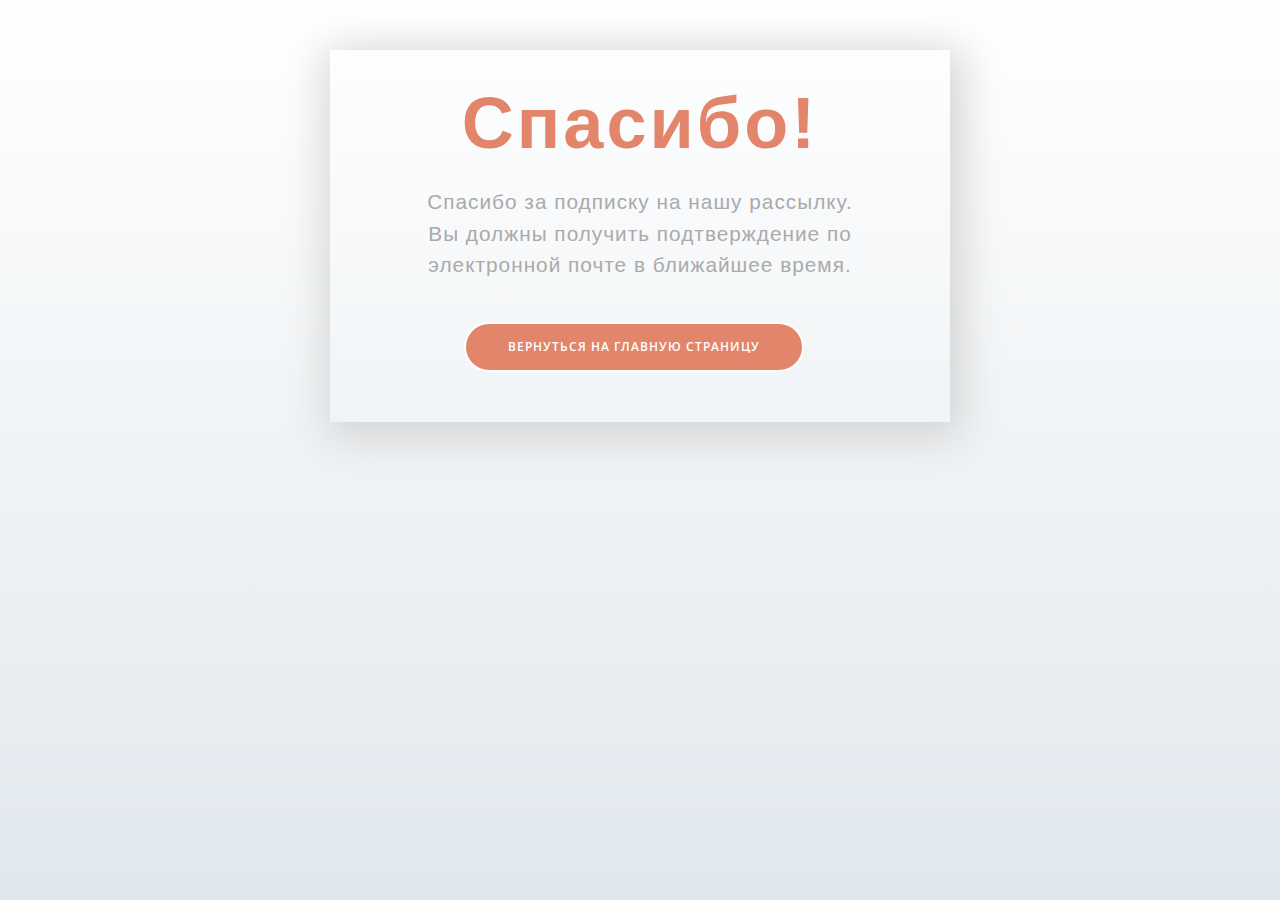
<file: thanks.html>
<!DOCTYPE html>
<html lang="en">
    <head>
        <meta charset="utf-8" />
        <title>ХранилищеОтпусков</title>
        <meta content="width=device-width, initial-scale=1.0" name="viewport" />
        <meta content="" name="keywords" />
        <meta content="" name="description" />

        <!-- Favicon -->
        <link href="img/favicon.ico" rel="icon" />

        <!-- Google Web Fonts -->
        <link rel="preconnect" href="https://fonts.googleapis.com" />
        <link rel="preconnect" href="https://fonts.gstatic.com" crossorigin />
        <link
            href="https://fonts.googleapis.com/css2?family=Libre+Baskerville:wght@700&family=Open+Sans:wght@400;500;600&display=swap"
            rel="stylesheet"
        />

        <!-- Icon Font Stylesheet -->
        <link
            href="https://cdnjs.cloudflare.com/ajax/libs/font-awesome/5.10.0/css/all.min.css"
            rel="stylesheet"
        />
        <link
            href="https://cdn.jsdelivr.net/npm/bootstrap-icons@1.4.1/font/bootstrap-icons.css"
            rel="stylesheet"
        />

        <!-- Libraries Stylesheet -->
        <link href="lib/animate/animate.min.css" rel="stylesheet" />
        <link
            href="lib/owlcarousel/assets/owl.carousel.min.css"
            rel="stylesheet"
        />
        <link href="lib/lightbox/css/lightbox.min.css" rel="stylesheet" />

        <!-- Customized Bootstrap Stylesheet -->
        <link href="css/bootstrap.min.css" rel="stylesheet" />

        <!-- Template Stylesheet -->
        <link href="css/style.css" rel="stylesheet" />
        <link href="css/thanks.css" rel="stylesheet" />
    </head>
    <body>
        <div class="content">
            <div class="wrapper-1">
                <div class="wrapper-2">
                    <h1>Спасибо!</h1>
                    <p>Спасибо за подписку на нашу рассылку.</p>
                    <p>
                        Вы должны получить подтверждение по электронной почте в
                        ближайшее время.
                    </p>
                    <a href="index.html">
                        <button class="go-home">
                            Вернуться на главную страницу
                        </button>
                    </a>
                </div>
            </div>
        </div>
    </body>
</html>
</file>
<file: css/style.css>
/********** Template CSS **********/
:root {
    --primary: #e3856b;
    --secondary: #edcbd2;
    --light: #f7f7f7;
    --dark: #4a3d44;
}

.back-to-top {
    position: fixed;
    display: none;
    right: 30px;
    bottom: 30px;
    z-index: 99;
}

.fw-bold {
    font-weight: 700 !important;
}

.fw-medium {
    font-weight: 600 !important;
}

.fw-semi-bold {
    font-weight: 500 !important;
}

/*** Spinner ***/
#spinner {
    opacity: 0;
    visibility: hidden;
    transition: opacity 0.5s ease-out, visibility 0s linear 0.5s;
    z-index: 99999;
}

#spinner.show {
    transition: opacity 0.5s ease-out, visibility 0s linear 0s;
    visibility: visible;
    opacity: 1;
}

/*** Button ***/
.btn {
    transition: 0.5s;
    font-weight: 500;
}

.btn-primary,
.btn-outline-primary:hover {
    color: var(--light);
}

.btn-secondary,
.btn-outline-secondary:hover {
    color: var(--dark);
}

.btn-square {
    width: 38px;
    height: 38px;
}

.btn-sm-square {
    width: 32px;
    height: 32px;
}

.btn-lg-square {
    width: 48px;
    height: 48px;
}

.btn-square,
.btn-sm-square,
.btn-lg-square {
    padding: 0;
    display: flex;
    align-items: center;
    justify-content: center;
    font-weight: normal;
}

/*** Navbar ***/
.navbar.sticky-top {
    top: -100px;
    transition: 0.5s;
}

.navbar .navbar-nav .nav-link {
    margin-right: 35px;
    padding: 25px 0;
    color: var(--dark);
    font-size: 18px;
    font-weight: 500;
    outline: none;
}

.navbar .navbar-nav .nav-link:hover,
.navbar .navbar-nav .nav-link.active {
    color: var(--primary);
}

.navbar .dropdown-toggle::after {
    border: none;
    content: '\f107';
    font-family: 'Font Awesome 5 Free';
    font-weight: 900;
    vertical-align: middle;
    margin-left: 8px;
}

@media (max-width: 991.98px) {
    .navbar .navbar-nav .nav-link {
        margin-right: 0;
        padding: 10px 0;
    }

    .navbar .navbar-nav {
        border-top: 1px solid #eeeeee;
    }
}

@media (min-width: 992px) {
    .navbar .nav-item .dropdown-menu {
        display: block;
        border: none;
        margin-top: 0;
        top: 150%;
        opacity: 0;
        visibility: hidden;
        transition: 0.5s;
    }

    .navbar .nav-item:hover .dropdown-menu {
        top: 100%;
        visibility: visible;
        transition: 0.5s;
        opacity: 1;
    }
}

/*** Header ***/
.carousel-caption {
    top: 0;
    left: 0;
    right: 0;
    bottom: 0;
    display: flex;
    align-items: center;
    background: rgba(0, 0, 0, 0.1);
    z-index: 1;
}

.carousel-control-prev,
.carousel-control-next {
    width: 15%;
}

.carousel-control-prev-icon,
.carousel-control-next-icon {
    width: 3rem;
    height: 3rem;
    border-radius: 3rem;
    background-color: var(--primary);
    border: 10px solid var(--primary);
}

@media (max-width: 768px) {
    #header-carousel .carousel-item {
        position: relative;
        min-height: 450px;
    }

    #header-carousel .carousel-item img {
        position: absolute;
        width: 100%;
        height: 100%;
        object-fit: cover;
    }
}

.page-header {
    background: url(../img/banner.jpg) center center no-repeat;
    background-size: cover;
}

.bg1 {
    background: url(../img/banner1.jpg) center center no-repeat;
    background-size: cover;
}
.bg2 {
    background: url(../img/banner2.jpg) center center no-repeat;
    background-size: cover;
}
.bg3 {
    background: url(../img/banner3.jpg) center center no-repeat;
    background-size: cover;
}
.bg4 {
    background: url(../img/banner4.jpg) center center no-repeat;
    background-size: cover;
}

.page-header .breadcrumb-item + .breadcrumb-item::before {
    color: var(--light);
}

.page-header .breadcrumb-item,
.page-header .breadcrumb-item a {
    font-size: 18px;
    color: var(--light);
}

/*** Section Title ***/
.section-title {
    position: relative;
    display: inline-block;
    text-transform: uppercase;
    font-weight: 600;
}

.section-title::before {
    position: absolute;
    content: '';
    width: calc(100% + 80px);
    height: 2px;
    top: 5px;
    left: -40px;
    background: var(--primary);
    z-index: -1;
}

.section-title::after {
    position: absolute;
    content: '';
    width: calc(100% + 120px);
    height: 2px;
    bottom: 6px;
    left: -60px;
    background: var(--primary);
    z-index: -1;
}

.section-title.text-start::before {
    width: calc(100% + 40px);
    left: 0;
}

.section-title.text-start::after {
    width: calc(100% + 60px);
    left: 0;
}

/*** About ***/
.about-experience {
    position: absolute;
    width: 100%;
    height: 100%;
    right: -45px;
    bottom: -45px;
    display: flex;
    flex-direction: column;
    align-items: center;
    justify-content: center;
}

/*** Service ***/
.service-item {
    position: relative;
    border-radius: 8px;
    box-shadow: 0 0 45px rgba(0, 0, 0, 0.07);
}

.service-item .service-img {
    position: absolute;
    width: 100%;
    height: 100%;
    top: 0;
    left: 0;
    border-radius: 8px;
    overflow: hidden;
    z-index: -1;
}

.service-item .service-img img {
    position: absolute;
    width: 100%;
    height: 100%;
    left: 0;
    object-fit: cover;
    border-radius: 10px;
}

.service-item .service-img::before {
    position: absolute;
    content: '';
    width: 100%;
    height: 100%;
    top: 0;
    left: 0;
    background: rgba(0, 0, 0, 0.5);
    border-radius: 10px;
    z-index: 1;
}

.service-item .service-img::after {
    position: absolute;
    content: '';
    width: 100%;
    height: 100%;
    top: 0;
    left: 0;
    background: #ffffff;
    transition: 0.5s ease-out;
    z-index: 2;
}

.service-item:hover .service-img::after {
    width: 0;
    left: auto;
    right: 0;
}

.service-item .service-text .service-icon {
    width: 140px;
    height: 140px;
    padding: 15px;
    margin-top: -70px;
    margin-bottom: 40px;
    background: #ffffff;
    border-radius: 140px;
    overflow: hidden;
    box-shadow: 0 0 60px rgba(0, 0, 0, 0.1);
}

.service-item .service-text .service-icon img {
    width: 100%;
    height: 100%;
    object-fit: cover;
}

.service-item .service-text h5,
.service-item .service-text p {
    transition: 0.5s;
}

.service-item:hover .service-text h5,
.service-item:hover .service-text p {
    color: #ffffff;
}

.service-item .service-text .btn {
    color: var(--secondary);
    background: #ffffff;
    box-shadow: 0 0 45px rgba(0, 0, 0, 0.25);
}

.service-item .service-text .btn:hover {
    color: var(--dark);
    background: var(--secondary);
}

/*** Product ***/
.product-item {
    position: relative;
    border-radius: 8px;
    overflow: hidden;
    box-shadow: 0 0 45px rgba(0, 0, 0, 0.07);
}

.product-item .product-overlay {
    position: absolute;
    width: 100%;
    height: 100%;
    top: 0;
    left: 0;
    display: flex;
    align-items: center;
    justify-content: center;
    background: rgba(0, 0, 0, 0.5);
    opacity: 0;
    padding-top: 60px;
    transition: 0.5s;
}

.product-item:hover .product-overlay {
    opacity: 1;
    padding-top: 0;
}

/*** Team ***/
.team-item {
    position: relative;
    text-align: center;
    border-radius: 8px;
    box-shadow: 0 0 45px rgba(0, 0, 0, 0.07);
}

.team-item .btn {
    border-color: transparent;
    box-shadow: 0 0 45px rgba(0, 0, 0, 0.2);
}

/*** Testimonial ***/
.testimonial-img {
    position: relative;
    min-height: 400px;
}

.testimonial-img::after {
    position: absolute;
    content: '\f10d';
    font-family: 'Font Awesome 5 Free';
    font-weight: 900;
    font-size: 200px;
    color: #eeeeee;
    top: 50%;
    left: 50%;
    transform: translate(-50%, -50%);
    z-index: -1;
}

.testimonial-img img {
    position: absolute;
    width: 100px;
    height: 100px;
    border-radius: 100px;
    object-fit: cover;
}

.testimonial-img img:nth-child(1) {
    top: 0;
    left: 0;
}

.testimonial-img img:nth-child(2) {
    top: 60%;
    left: 20%;
}

.testimonial-img img:nth-child(3) {
    top: 20%;
    left: 60%;
}

.testimonial-img img:nth-child(4) {
    bottom: 0;
    right: 0;
}

.testimonial-img img .animated.pulse {
    animation-duration: 2s;
}

.testimonial-carousel .owl-item img {
    width: 100px;
    height: 100px;
    border-radius: 100px;
}

.testimonial-carousel .owl-nav {
    margin-top: 30px;
    display: flex;
}

.testimonial-carousel .owl-nav .owl-prev,
.testimonial-carousel .owl-nav .owl-next {
    margin-right: 15px;
    width: 45px;
    height: 45px;
    display: flex;
    align-items: center;
    justify-content: center;
    color: var(--secondary);
    border-radius: 45px;
    box-shadow: 0 0 45px rgba(0, 0, 0, 0.2);
    font-size: 22px;
    transition: 0.5s;
}

.testimonial-carousel .owl-nav .owl-prev:hover,
.testimonial-carousel .owl-nav .owl-next:hover {
    background: var(--secondary);
    color: var(--dark);
}

/*** Footer ***/
.footer {
    color: #b0b9ae;
}

.footer .btn.btn-link {
    display: block;
    margin-bottom: 5px;
    padding: 0;
    text-align: left;
    color: #b0b9ae;
    font-weight: normal;
    text-transform: capitalize;
    transition: 0.3s;
}

.footer .btn.btn-link::before {
    position: relative;
    content: '\f105';
    font-family: 'Font Awesome 5 Free';
    font-weight: 900;
    margin-right: 10px;
}

.footer .btn.btn-link:hover {
    color: var(--light);
    letter-spacing: 1px;
    box-shadow: none;
}
@import url('https://fonts.googleapis.com/css2?family=Poppins:wght@300;400;500;600&display=swap');

.cookie-wrapper {
    position: fixed;
    bottom: 50px;
    left: 50px;
    width: 40%;
    background: #fff;
    padding: 15px 25px 22px;
    transition: right 0.3s ease;
    box-shadow: 0 5px 10px rgb(181 181 181);
    z-index: 999;
}
.cookie-wrapper .show {
    right: 20px;
}

@media (max-width: 772px) {
    .cookie-wrapper {
        width: 100%;
        bottom: 0px;
        left: 0px;
    }
}

.hidden {
    display: none;
}
header i {
    color: #e3856b;
    font-size: 32px;
    text-align: center;
}
header h2 {
    color: #e3856b;
    font-weight: 500;
    text-align: center;
}
.data {
    text-align: center;
}
.data p a {
    color: #e3856b;
    text-decoration: none;
    text-align: center !important;
}
.data p a:hover {
    text-decoration: underline;
}
.buttons {
    padding: 20px 0px;
    text-align: center;
}
.buttons .cookie-button {
    border: 2px solid #e3856b;
    color: #fff;
    padding: 8px 0;
    background: #e3856b;
    cursor: pointer;
    width: calc(100% / 2 - 10px);
    transition: all 0.2s ease;
    max-width: 150px;
    border-radius: 30px;
}
.buttons #acceptBtn:hover {
    background-color: transparent;
    color: #e3856b;
}
#declineBtn {
    background-color: #fff;
    color: #e3856b;
    border-radius: 30px;
}
#declineBtn:hover {
    background-color: #e3856b;
    color: #fff;
}
#result {
    color: red;
    font-size: 14px;
}
</file>
<file: css/thanks.css>
* {
    box-sizing: border-box;
}
body {
    background: #ffffff;
    background: linear-gradient(to bottom, #ffffff 0%, #e1e8ed 100%);
    filter: progid:DXImageTransform.Microsoft.gradient( startColorstr='#ffffff', endColorstr='#e1e8ed',GradientType=0 );
    height: 100%;
    margin: 0;
    background-repeat: no-repeat;
    background-attachment: fixed;
}

.wrapper-1 {
    width: 100%;
    height: 100vh;
    display: flex;
    flex-direction: column;
}
.wrapper-2 {
    padding: 30px;
    text-align: center;
}
h1 {
    font-family: 'Source Sans Pro', sans-serif;
    font-size: 4em;
    letter-spacing: 3px;
    color: #e3856b;
    margin: 0;
    margin-bottom: 20px;
}
.wrapper-2 p {
    margin: 0;
    font-size: 1.3em;
    color: #aaa;
    font-family: 'Source Sans Pro', sans-serif;
    letter-spacing: 1px;
}
.go-home {
    background: #e3856b;
    border: 2px solid #ffffff;
    color: #ffffff;
    font-weight: 600;
    letter-spacing: 1px;
    font-size: 12px;
    padding: 14px 42px;
    margin-top: 42px;
    margin-right: 12px;
    -webkit-transition: all 0.4s ease-in-out;
    transition: all 0.4s ease-in-out;
    visibility: visible;
    animation-delay: 2.3s;
    animation-name: fadeInUp;
    text-decoration: none;
    text-transform: uppercase;
    cursor: pointer;
    border-radius: 30px;
}
.go-home:hover {
    background: transparent;
    border-color: #e3856b;
}
a:hover .go-home {
    color: #e3856b;
}
.go-home a {
    text-decoration: none;
    color: #fff;
}

.footer-like {
    margin-top: auto;
    background: #d7e6fe;
    padding: 6px;
    text-align: center;
}
.footer-like p {
    margin: 0;
    padding: 4px;
    color: #ffc107;
    font-family: 'Source Sans Pro', sans-serif;
    letter-spacing: 1px;
}
.footer-like p a {
    text-decoration: none;
    color: #ffc107;
    font-weight: 600;
}

@media (min-width: 360px) {
    h1 {
        font-size: 4.5em;
    }
    .go-home {
        margin-bottom: 20px;
    }
}

@media (min-width: 600px) {
    .content {
        max-width: 1000px;
        margin: 0 auto;
    }
    .wrapper-1 {
        height: initial;
        max-width: 620px;
        margin: 0 auto;
        margin-top: 50px;
        box-shadow: 4px 8px 40px 8px lightgray;
    }
}
</file>
